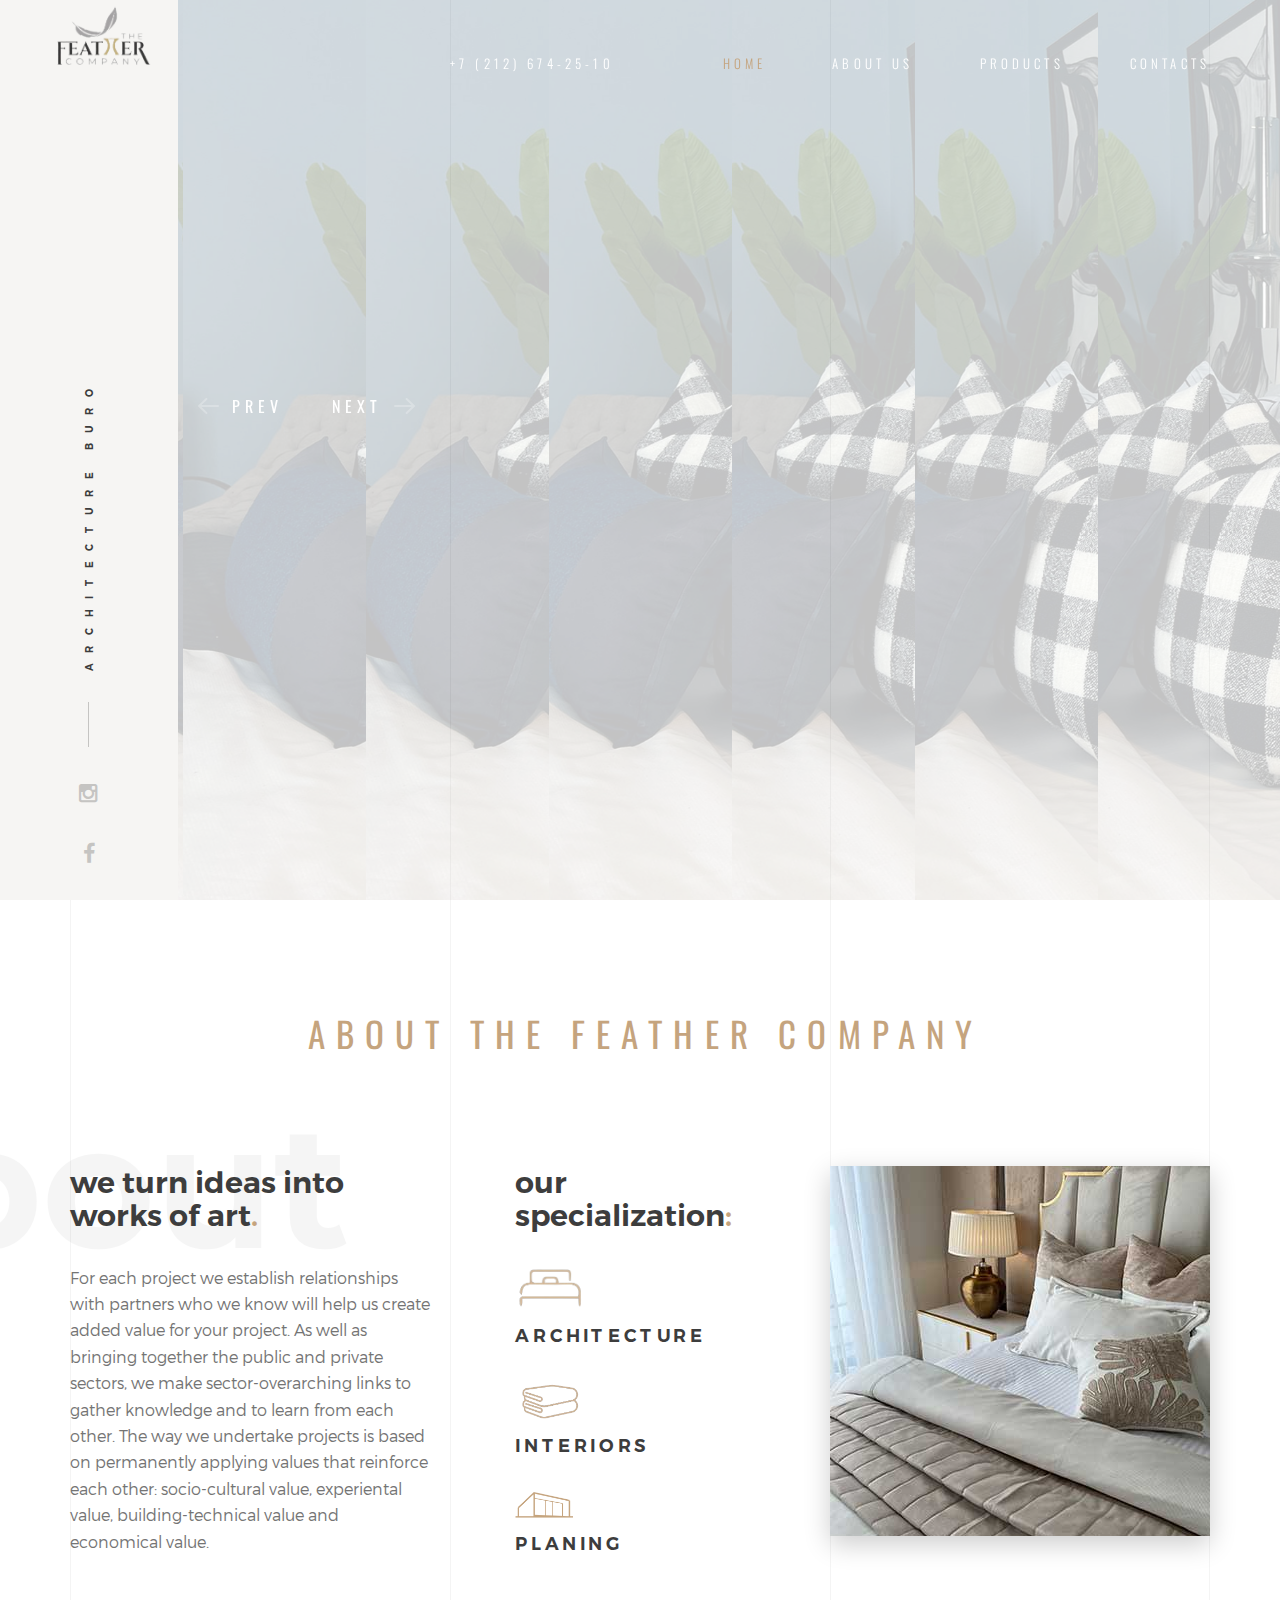
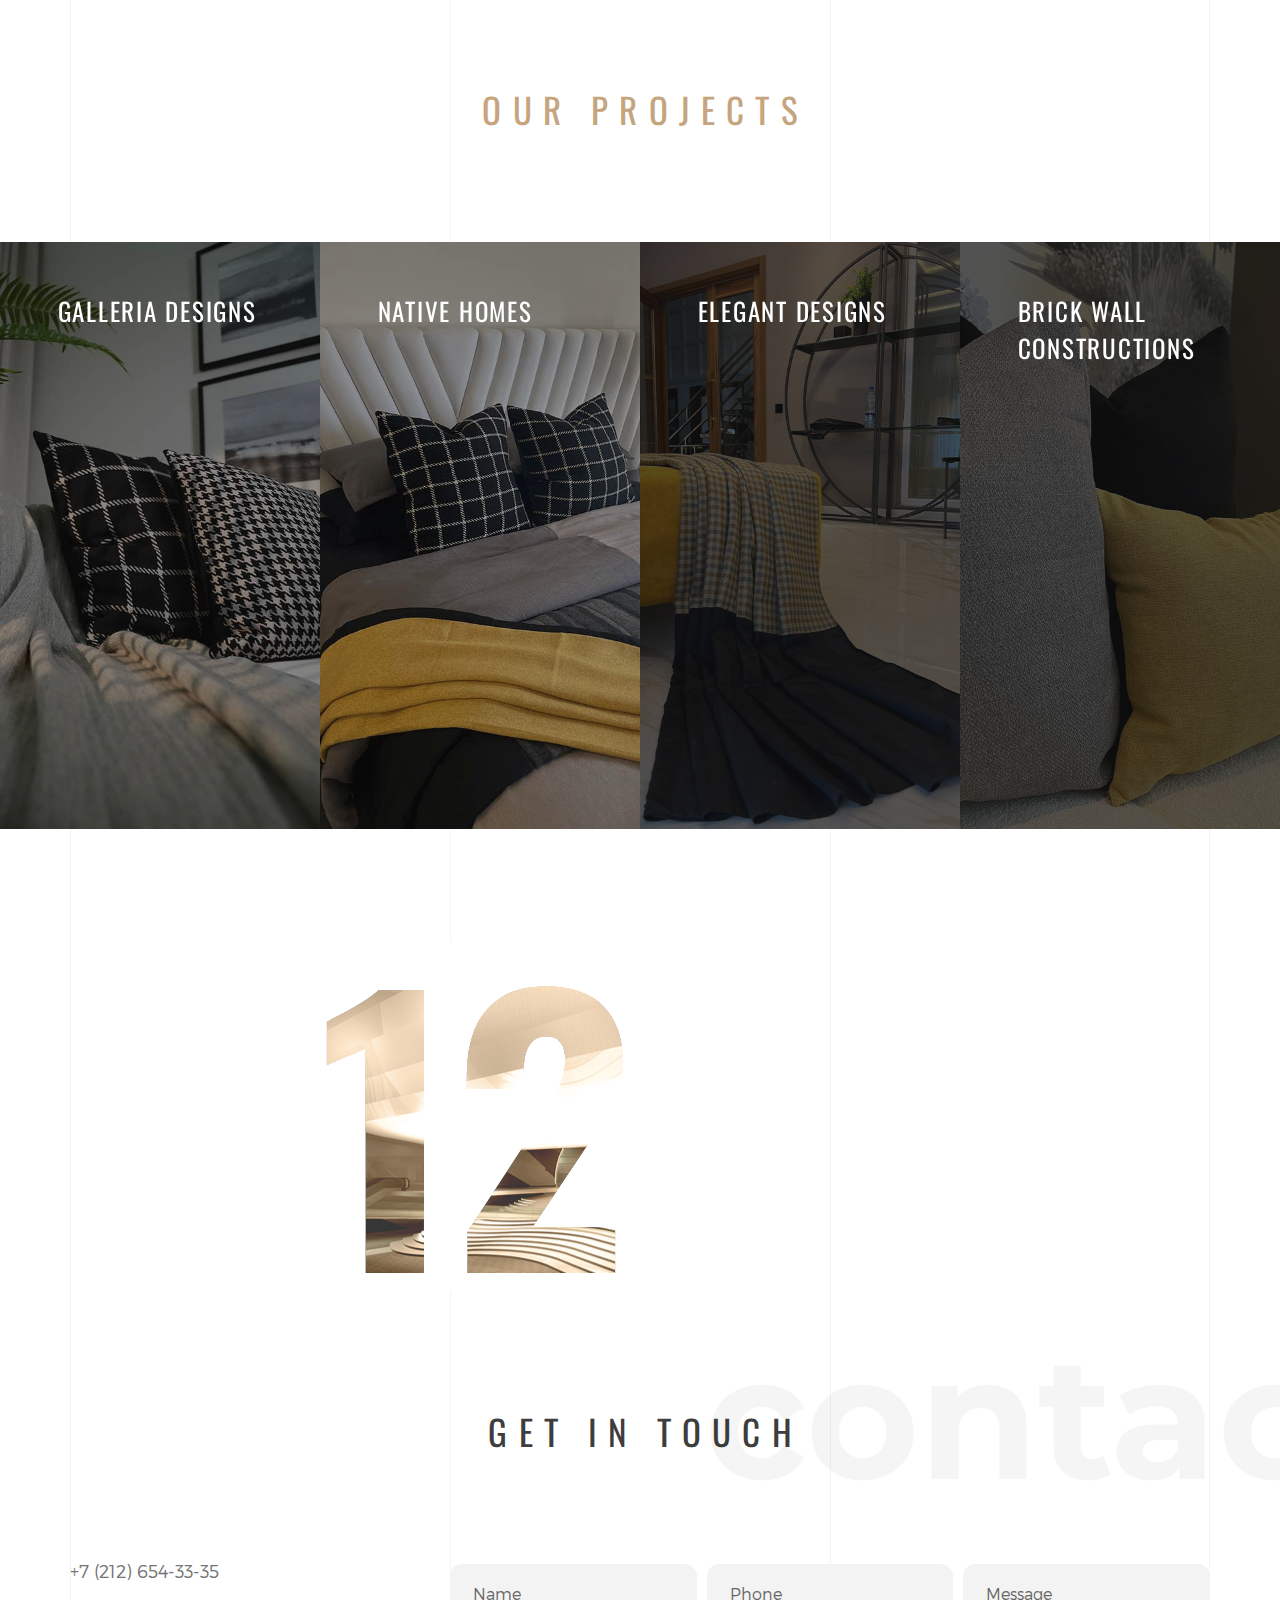
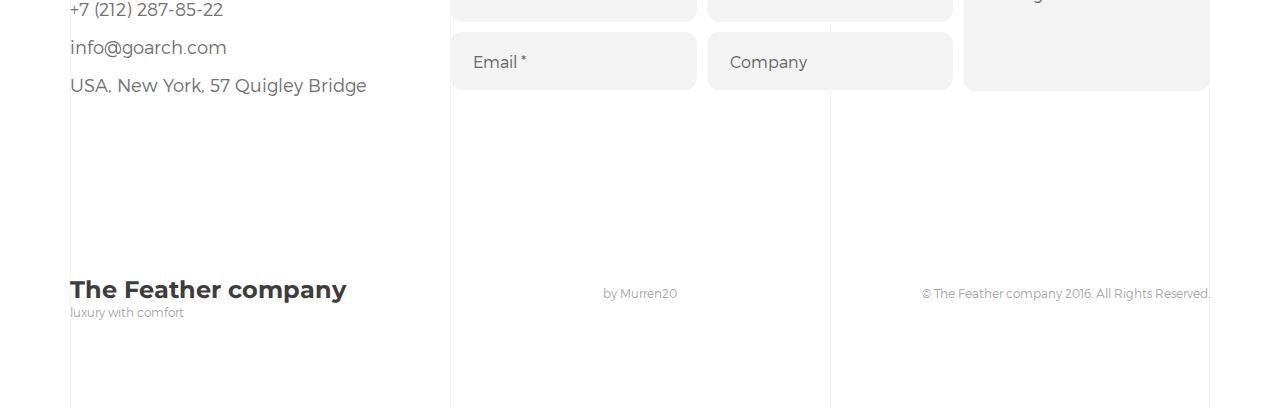
<file: index.html>
<!DOCTYPE HTML>
<html lang="en">
<head>
<meta  charset="utf-8">
<meta name="viewport" content="width=device-width, initial-scale=1">
<title>The Feather Company</title> 
  <style>
    /* Styles for the popup */
    .popup {
      display: none;
      position: fixed;
      top: 50%;
      left: 50%;
      width: 60%;
      transform: translate(-50%, -50%);
      padding: 5px;
      background-color: #fff;
      border: 1px solid #ccc;
      z-index: 999;
    }
  
    .hidden {
      display: none;
    }
  </style>

<!-- Favicons -->
<link rel="shortcut icon" href="./favicon.png" style="width: 120px;"

<link rel="apple-touch-icon" href="apple-touch-icon.png">
<link rel="apple-touch-icon" sizes="72x72" href="apple-touch-icon-72x72.png">
<link rel="apple-touch-icon" sizes="114x114" href="apple-touch-icon-114x114.png">

<!-- Styles -->
<link href="https://fonts.googleapis.com/css?family=Oswald:300,400,700" rel="stylesheet">
<link href="https://fonts.googleapis.com/css?family=Montserrat:400,700" rel="stylesheet">
<link href="css/style.css" rel="stylesheet" media="screen">
</head>
<body>
  
    <!-- Loader -->

    <div class="loader">
      <div class="page-lines">
        <div class="container">
          <div class="col-line col-xs-4">
            <div class="line"></div>
          </div>
          <div class="col-line col-xs-4">
            <div class="line"></div>
          </div>
          <div class="col-line col-xs-4">
            <div class="line"></div>
            <div class="line"></div>
          </div>
        </div>
      </div>
      <div class="loader-brand"> 
        <div class="sk-folding-cube">
          <div class="sk-cube1 sk-cube"></div>
          <div class="sk-cube2 sk-cube"></div>
          <div class="sk-cube4 sk-cube"></div>
          <div class="sk-cube3 sk-cube"></div>
        </div>
      </div>
    </div>

    <!-- Header -->

    <header id="top" class="header-home">
      <div class="brand-panel">
        <img alt="" width="140" src="img/img-icon/featherlogo-removebg-preview.png">
        <!-- <div class="brand-name" id="main-brand-text">thefeathercompanyarch</div> -->
        <!-- <div class="slide-number">
          <span class="current-number text-primary">0<span class="count">1</span></span>
          <sup><span class="delimiter">/</span> 0<span class="total-count"></span></sup>
        </div> -->
      </div>
      <!-- <div class="brand-name">
        <img alt="" width="200" src="img/img-icon/original-logo@700x.png">
      </div> -->
      <div class="header-phone" id="phoneNumber">+7 (212) 674-25-10</div>
      <div class="vertical-panel"></div>
      <div class="vertical-panel-content">
        <div class="vertical-panel-info">
            <div class="vertical-panel-title">Architecture buro</div>
            <div class="line"></div>
         </div>
        <ul class="social-list">
          <li><a href="https://www.instagram.com/thefeathercompanyofficial?igsh=MWllMXF4MmE1dmNrZg==" class="fa fa-instagram"></a></li>
          <!-- <li><a href="" class="fa fa-twitter"></a></li>
          <li><a href="" class="fa fa-behance"></a></li> -->
          <li><a href="https://www.facebook.com/thefeathercompany.co?mibextid=YMEMSu" class="fa fa-facebook"></a></li>
         </ul>  
      </div> 

      <!-- Navigation Desctop -->

      <nav class="navbar-desctop visible-md visible-lg">
        <div class="container">
          <a href="#top" class="brand js-target-scroll">
            The Feather Company
          </a>
          <ul class="navbar-desctop-menu">
            <li class="active">
              <a href="index.html">Home</a>
              <!-- <ul>
                <li class="active"><a href="index.html">Home - Light</a></li>
                <li>
                  <a href="../dark/index.html">Home - Dark</a>
                </li>
              </ul> -->
            </li>
            <li>
              <a href="about.html">About us</a>
            </li>
            <li>
              <a href="projects.html">Products</a>
              <!-- <ul>
                <li><a href="projects.html">Projects - List</a></li>
                <li>
                  <a href="project.html">Project - details</a>
                </li>
              </ul> -->
            </li>  
            <!-- <li>
              <a href="blog.html">Blog</a>
              <ul>
                <li><a href="blog.html">Blog - List</a></li>
                <li>
                  <a href="blog-details.html">Blog - Post</a>
                </li>
              </ul>
            </li> -->
            <li>
              <a href="contacts.html">Contacts</a>
            </li>
          </ul>
        </div>
      </nav>

      <!-- Navigation Mobile -->

      <nav class="navbar-mobile">
        <a href="#top" class="brand js-target-scroll">
          Feather<span class="text-primary">.</span>Company
        </a>

        <!-- Navbar Collapse -->

        <button type="button" class="navbar-toggle collapsed" data-toggle="collapse" data-target="#navbar-mobile">
          <span class="sr-only">Toggle navigation</span>
          <span class="icon-bar"></span>
          <span class="icon-bar"></span>
          <span class="icon-bar"></span>
        </button>

        <div class="collapse navbar-collapse" id="navbar-mobile"> 
          <ul class="navbar-nav-mobile">
            <li class="active">
              <a href="#">Home <i class="fa fa-angle-down"></i></a>
              <!-- <ul>
                <li class="active"><a href="index.html">— Home - Light</a></li>
                <li>
                  <a href="../dark/index.html">Home - Dark</a>
                </li>
              </ul> -->
            </li>
            <li>
              <a href="about.html">About us</a>
            </li>
            <li>
              <a href="projects.html">Projects <i class="fa fa-angle-down"></i></a>
              <!-- <ul>
                <li><a href="projects.html">Projects - List</a></li>
                <li>
                  <a href="project.html">Project - details</a>
                </li>
              </ul> -->
            </li>  
            <li>
              <a href="blog.html">Blog <i class="fa fa-angle-down"></i></a>
              <!-- <ul>
                <li><a href="blog.html">Blog - List</a></li>
                <li>
                  <a href="blog-details.html">Blog - Post</a>
                </li>
              </ul> -->
            </li>
            <li>
              <a href="contacts.html">Contacts</a>
            </li>
          </ul>
        </div>
      </nav> 
    </header>

  <!-- Layout -->

  <div class="layout">
    
    <!-- Home -->
    
    <main class="main">

      <div class="arrow-left"></div>
      <div class="arrow-right"></div>

      <!-- Start revolution slider -->

      <div class="rev_slider_wrapper">
        <div id="rev_slider" class="rev_slider fullscreenbanner" data-version="5.0">
          <ul>

            <!-- Slide 1 -->

            <li  data-transition="slotzoom-horizontal" data-slotamount="7" data-masterspeed="1000" data-fsmasterspeed="1000">

              <!-- Main image-->

              <img src="img/slider/slide1.jpg"  alt="" data-bgposition="center center" data-bgfit="cover" data-bgrepeat="no-repeat" class="rev-slidebg">

              <!-- Layer 1 -->

              <div class="slide-title tp-caption tp-resizeme" 
                data-x="['right','right','right','right']" data-hoffset="['-18','-18','-18','-18']" 
                data-y="['middle','middle','middle','middle']" data-voffset="['-35','-35', '-25']"
                data-fontsize="['50','45', '35']"
                data-lineheight="['80','75', '65']"
                data-width="['1100','700','550']"
                data-height="none"
                data-whitespace="normal"
                data-transform_idle="o:1;"
                data-transform_in="x:[105%];z:0;rX:45deg;rY:0deg;rZ:90deg;sX:1;sY:1;skX:0;skY:0;s:2000;e:Power2.easeInOut;" 
                data-transform_out="y:[100%];s:1000;e:Power2.easeInOut;s:1000;e:Power2.easeInOut;" 
                data-mask_in="x:50px;y:0px;s:inherit;e:inherit;" 
                data-mask_out="x:inherit;y:inherit;s:inherit;e:inherit;" 
                data-start="500" 
                data-splitin="chars" 
                data-splitout="none" 
                data-responsive_offset="on" 
                data-elementdelay="0.05">Discover our Contemporary Bed Linens
              </div>

              <!-- Layer 2 -->

              <div class="slide-subtitle tp-caption tp-resizeme"
                data-x="['right','right','right','right']" data-hoffset="['0']" 
                data-y="['middle','middle','middle','middle']" data-voffset="['75','105']"
                data-fontsize="['18']" 
                data-whitespace="nowrap"
                data-transform_idle="o:1;"
                data-transform_in="y:[100%];z:0;rX:0deg;rY:0;rZ:0;sX:1;sY:1;skX:0;skY:0;s:1200;e:Power1.easeInOut;" 
                data-transform_out="opacity:0;s:1000;s:1000;" 
                data-mask_in="x:0px;y:0px;s:inherit;e:inherit;" 
                data-start="1500" 
                data-splitin="none" 
                data-splitout="none">Experience modern luxury with The Feather Company's sleek bed linens,<br/> where sophisticated design meets unparalleled
                comfort in every thread
              </div>

              <!-- Layer 3 -->

              <div class="tp-caption"
                data-x="['right','right','right','right']" data-hoffset="['0','0','0','0']" 
                data-y="['middle','middle','middle','middle']" data-voffset="['195','215']"
                data-width="none"
                data-height="none"
                data-whitespace="nowrap"
                data-transform_idle="o:1;"
                data-transform_hover="o:1;rX:0;rY:0;rZ:0;z:0;s:300;e:Power1.easeInOut;"
                data-style_hover="c:rgba(255, 255, 255, 1.00);bc:rgba(255, 255, 255, 1.00);"
                data-transform_in="y:50px;opacity:0;s:1500;e:Power4.easeInOut;" 
                data-transform_out="y:[175%];s:1000;e:Power2.easeInOut;s:1000;e:Power2.easeInOut;" 
                data-mask_out="x:inherit;y:inherit;" 
                data-start="1500" 
                data-splitin="none" 
                data-splitout="none" 
                data-responsive_offset="on"><a href="#about" class="btn js-target-scroll">Look more <i class="icon-next"></i></a>
              </div>
            </li>

            <!-- Slide 2 -->

            <li data-transition="slotzoom-horizontal" data-slotamount="7" data-easein="Power3.easeInOut" data-easeout="Power3.easeInOut" data-masterspeed="1000">

              <!-- Main image -->

              <img src="img/slider/slide2.jpg"  alt=""  data-bgposition="center center" data-bgfit="cover" data-bgrepeat="no-repeat" class="rev-slidebg">

              <!-- Layer 1 -->

              <div class="slide-title tp-caption tp-resizeme" 
                data-x="['right','right','right','right']" data-hoffset="['-18','-18','-18','-18']" 
                data-y="['middle','middle','middle','middle']" data-voffset="['-35','-35', '-55']"
                data-fontsize="['50','45', '35']"
                data-lineheight="['80','75','65']"
                data-width="['1100','700','500']"
                data-height="none"
                data-whitespace="normal"
                data-transform_idle="o:1;"
                data-transform_in="x:[105%];z:0;rX:45deg;rY:0deg;rZ:90deg;sX:1;sY:1;skX:0;skY:0;s:2000;e:Power2.easeInOut;" 
                data-transform_out="y:[100%];s:1000;e:Power2.easeInOut;s:1000;e:Power2.easeInOut;" 
                data-mask_in="x:50px;y:0px;s:inherit;e:inherit;" 
                data-mask_out="x:inherit;y:inherit;s:inherit;e:inherit;" 
                data-start="500" 
                data-splitin="chars" 
                data-splitout="none" 
                data-responsive_offset="on"
                data-elementdelay="0.05">Classic Bed Linens
              </div>company


              <!-- Layer 2 -->

              <div class="slide-subtitle tp-caption tp-resizeme"
                data-x="['right','right','right','right']" data-hoffset="['0']" 
                data-y="['middle','middle','middle','middle']" data-voffset="['75','105']"
                data-fontsize="['18']" 
                data-whitespace="nowrap"
                data-transform_idle="o:1;"
                data-transform_in="y:[100%];z:0;rX:0deg;rY:0;rZ:0;sX:1;sY:1;skX:0;skY:0;s:1200;e:Power1.easeInOut;" 
                data-transform_out="opacity:0;s:1000;s:1000;" 
                data-mask_in="x:0px;y:0px;s:inherit;e:inherit;" 
                data-start="1500" 
                data-splitin="none" 
                data-splitout="none">
                Rediscover timeless elegance with The Feather Company's classical bed linens,<br/> crafted to offer enduring style and
                supreme comfort.
              </div>

              <!-- Layer 3 -->

              <div class="tp-caption tp-resizeme"
                data-x="['right','right','right','right']" data-hoffset="['0']" 
                data-y="['middle','middle','middle','middle']" data-voffset="['195','210']"
                data-width="none"
                data-height="none"
                data-whitespace="nowrap"
                data-transform_idle="o:1;"
                data-transform_hover="o:1;rX:0;rY:0;rZ:0;z:0;s:300;e:Power1.easeInOut;"
                data-style_hover="c:rgba(255, 255, 255, 1.00);bc:rgba(255, 255, 255, 1.00);"
                data-transform_in="y:50px;opacity:0;s:1500;e:Power4.easeInOut;" 
                data-transform_out="y:[175%];s:1000;e:Power2.easeInOut;s:1000;e:Power2.easeInOut;" 
                 data-mask_out="x:inherit;y:inherit;" 
                data-start="1500" 
                data-splitin="none" 
                data-splitout="none" 
                data-responsive_offset="on"
                style="z-index: 8;"><a href="#about" class="btn js-target-scroll">Look more <i class="icon-next"></i></a>
              </div>
            </li>

            <!-- Slide 3 -->

            <li data-transition="slotzoom-horizontal" data-slotamount="7" data-easein="Power3.easeInOut" data-easeout="Power3.easeInOut" data-masterspeed="1000">

              <!-- Main image-->

              <img src="img/slider/slide3.jpg"  alt=""  data-bgposition="center center" data-bgfit="cover" data-bgrepeat="no-repeat" class="rev-slidebg">

              <!-- Layer 1 -->

              <div class="slide-title tp-caption tp-resizeme" 
                data-x="['right','right','right','right']" data-hoffset="['-18','-18','-18','-18']" 
                data-y="['middle','middle','middle','middle']" data-voffset="['-35','-35', '-25']"
                data-fontsize="['50','45', '35']"
                data-lineheight="['80','75', '65']"
                data-width="['1000','700','550']"
                data-height="none"
                data-whitespace="normal"
                data-transform_idle="o:1;"
                data-transform_in="x:[105%];z:0;rX:45deg;rY:0deg;rZ:90deg;sX:1;sY:1;skX:0;skY:0;s:2000;e:Power2.easeInOut;" 
                data-transform_out="y:[100%];s:1000;e:Power2.easeInOut;s:1000;e:Power2.easeInOut;" 
                data-mask_in="x:50px;y:0px;s:inherit;e:inherit;" 
                data-mask_out="x:inherit;y:inherit;s:inherit;e:inherit;" 
                data-start="500" 
                data-splitin="chars" 
                data-splitout="none" 
                data-responsive_offset="on"
                data-elementdelay="0.05">Customized Bed Linens
              </div>


              <!-- Layer 2 -->

              <div class="slide-subtitle tp-caption tp-resizeme"
                data-x="['right','right','right','right']" data-hoffset="['0']" 
                data-y="['middle','middle','middle','middle']" data-voffset="['75','105']"
                data-fontsize="['18']" 
                data-whitespace="nowrap"
                data-transform_idle="o:1;"
                data-transform_in="y:[100%];z:0;rX:0deg;rY:0;rZ:0;sX:1;sY:1;skX:0;skY:0;s:1200;e:Power1.easeInOut;" 
                data-transform_out="opacity:0;s:1000;s:1000;" 
                data-mask_in="x:0px;y:0px;s:inherit;e:inherit;" 
                data-start="1500" 
                data-splitin="none" 
                data-splitout="none">Transform your bedroom into a unique oasis with The Feather Company's customized bed linens,<br/> tailored to reflect your
                personal style and comfort preferences.  
              </div>

              <!-- Layer 3 -->

              <div class="tp-caption tp-resizeme"
                data-x="['right','right','right','right']" data-hoffset="['0','0','0','0']" 
                data-y="['middle','middle','middle','middle']" data-voffset="['195','215']"
                data-width="none"
                data-height="none"
                data-whitespace="nowrap"
                data-transform_idle="o:1;"
                data-transform_hover="o:1;rX:0;rY:0;rZ:0;z:0;s:300;e:Power1.easeInOut;"
                data-style_hover="c:rgba(255, 255, 255, 1.00);bc:rgba(255, 255, 255, 1.00);"
                data-transform_in="y:50px;opacity:0;s:1500;e:Power4.easeInOut;" 
                data-transform_out="y:[175%];s:1000;e:Power2.easeInOut;s:1000;e:Power2.easeInOut;" 
                data-mask_out="x:inherit;y:inherit;" 
                data-start="1500" 
                data-splitin="none" 
                data-splitout="none" 
                data-responsive_offset="on" 
                style="z-index: 8;"><a href="#about" class="btn js-target-scroll">Look more <i class="icon-next"></i></a>
              </div>
            </li>
          </ul>
        </div>
      </div>
    </main>

    <div class="content">   
    
      <!-- About  -->

      <section class="about section">
        <div class="container">
          <header class="section-header">
            <h2 class="section-title text-primary" id="about">About The Feather Company</h2>
            <strong class="fade-title-left">About</strong>
          </header>
          <div class="section-content">
            <div class="row-base row">
              <div class="col-base col-sm-6 col-md-4">
                <h3 class="col-about-title" id="turnIdeas">we turn ideas into works of art<span class="text-primary">.</span></h3>
                <div class="col-about-info">
                  <p id="turnIdeasParagraph">For each project we establish relationships with partners who we know will help us create added value for your project. As well as bringing together the public and private sectors, we make sector-overarching links to gather knowledge and to learn from each other. The way we undertake projects is based on permanently applying values that reinforce each other: socio-cultural value, experiental value, building-technical value and economical value.</p>
                </div>
              </div>
              <div class="col-base col-about-spec col-sm-6 col-md-4">
                <h3 class="col-about-title" id="specialization">our<br> specialization<span class="text-primary">:</span></h3>
                <div class="service-item">
                  <img alt="" width="70" src="img/img-icon/beddingLinon.png">
                  <h4 id="specialization1">Architecture</h4>
                </div>
                <div class="service-item">
                  <img alt="" width="70" src="img/img-icon/roomaccess.png">
                  <h4 id="specialization2">Interiors</h4>
                </div>
                <div class="service-item">
                  <img alt="" width="58" src="img/img-icon/icon-planing.png">
                  <h4 id="specialization3">Planing</h4>
                </div>
              </div>
              <div class="clearfix visible-sm"></div>
              <div class="col-base col-about-img col-sm-6 col-md-4">
                <img alt="" class="img-responsive" src="img/380x370.jpg" id="secondImg">
              </div>
            </div>
          </div>
        </div>
      </section>

      <!-- Projects -->

      <section class="projects section">
        <div class="container">
          <h2 class="section-title text-primary" id="projects">Our projects</h2>
        </div>
        <div class="section-content">
          <div class="projects-carousel js-projects-carousel js-projects-gallery">
            <div class="project project-light">
              <a href="img/projects/1-480x880.jpg" title="project 1">
                <figure>
                  <img alt="" src="img/projects/1-480x880.jpg">
                  <figcaption>
                    <h3 class="project-title">
                      <!-- Residential care<br> project in Paris -->
                      Galleria Designs
                    </h3>
                    <!-- <h4 class="project-category">
                      Architecture
                    </h4> -->
                    <div class="project-zoom"></div>
                  </figcaption>
                </figure>
              </a>
            </div>
            <div class="project project-light">
              <a href="img/projects/2-480x880.jpg" title="project 2">
                <figure>
                  <img alt="" src="img/projects/2-480x880.jpg">
                  <figcaption>
                    <h3 class="project-title">
                      Native Homes
                    </h3>
                    <!-- <h4 class="project-category">
                      Architecture
                    </h4> -->
                    <div class="project-zoom"></div>
                  </figcaption>
                </figure>
              </a>
            </div>
            <div class="project">
              <a href="img/projects/3-480x880.jpg" title="project 3">
                <figure>
                  <img alt="" src="img/projects/3-480x880.jpg">
                  <figcaption>
                    <h3 class="project-title">
                      Elegant Designs
                    </h3>
                    <!-- <h4 class="project-category">
                      Architecture
                    </h4> -->
                    <div class="project-zoom"></div>
                  </figcaption>
                </figure>
              </a>
            </div>
            <div class="project">
              <a href="img/projects/4-480x880.jpg" title="project 4">
                <figure>
                  <img alt="" src="img/projects/4-480x880.jpg">
                  <figcaption>
                    <h3 class="project-title">
                      Brick Wall constructions
                    </h3>
                    <!-- <h4 class="project-category">
                      Architecture
                    </h4> -->
                    <div class="project-zoom"></div>
                  </figcaption>
                </figure>
              </a>
            </div>
            <!-- <div class="project">
              <a href="img/projects/5-480x880.jpg" title="project 5">
                <figure>
                  <img alt="" src="img/projects/5-480x880.jpg">
                  <figcaption>
                    <h3 class="project-title">
                      Residential care<br> project in Paris
                    </h3>
                    <h4 class="project-category">
                      Architecture
                    </h4>
                    <div class="project-zoom"></div>
                  </figcaption>
                </figure>
              </a>
            </div>
            <div class="project">
              <a href="img/projects/6-480x880.jpg" title="project 6">
                <figure>
                  <img alt="" src="img/projects/6-480x880.jpg">
                  <figcaption>
                    <h3 class="project-title">
                      Residential care<br> project in Paris
                    </h3>
                    <h4 class="project-category">
                      Architecture
                    </h4>
                    <div class="project-zoom"></div>
                  </figcaption>
                </figure>
              </a>
            </div>
            <div class="project">
              <a href="img/projects/7-480x880.jpg" title="project 7">
                <figure>
                  <img alt="" src="img/projects/7-480x880.jpg">
                  <figcaption>
                    <h3 class="project-title">
                      Residential care<br> project in Paris
                    </h3>
                    <h4 class="project-category">
                      Architecture
                    </h4>
                    <div class="project-zoom"></div>
                  </figcaption>
                </figure>
              </a>
            </div>
            <div class="project">
              <a href="img/projects/8-480x880.jpg" title="project 8">
                <figure>
                  <img alt="" src="img/projects/8-480x880.jpg">
                  <figcaption>
                    <h3 class="project-title">
                      Residential care<br> project in Paris
                    </h3>
                    <h4 class="project-category">
                      Architecture
                    </h4>
                    <div class="project-zoom"></div>
                  </figcaption>
                </figure>
              </a>
            </div> -->
          </div>
        </div>
      </section>

      <!-- Experience -->

      <section class="experience section">
        <div class="container">
          <div class="text-parallax" data-stellar-background-ratio="0.85" style="background-image: url('img/bg/text-1.jpg');">
            <div class="text-parallax-content" id="year">12</div>
          </div>
          <h4 class="experience-info wow fadeInRight" id="successful">Years of successful work <br> in the market</h4>
        </div>
      </section>

      <!-- Clients  -->

      <!-- <section class="clients section">
        <div class="container">
          <header class="section-header">
            <h2 class="section-title text-primary" id="client">Our clients</h2>
            <strong class="fade-title-left">clients</strong>
          </header>
          <div class="section-content">
            <ul class="clients-list">
              <li class="client">
                <a href="#"><img alt="" src="img/clients/1.png"></a>
              </li>
              <li class="client">
                <a href="#"><img alt="" src="img/clients/2.png"></a>
              </li>
              <li class="client">
                <a href="#"><img alt="" src="img/clients/3.png"></a>
              </li>
              <li class="client">
                <a href="#"><img alt="" src="img/clients/4.png"></a>
              </li>
              <li class="client">
                <a href="#"><img alt="" src="img/clients/5.png"></a>
              </li>
              <li class="client">
                <a href="#"><img alt="" src="img/clients/1.png"></a>
              </li>
              <li class="client">
                <a href="#"><img alt="" src="img/clients/2.png"></a>
              </li>
              <li class="client">
                <a href="#"><img alt="" src="img/clients/3.png"></a>
              </li>
              <li class="client">
                <a href="#"><img alt="" src="img/clients/4.png"></a>
              </li>
              <li class="client">
                <a href="#"><img alt="" src="img/clients/5.png"></a>
              </li>
            </ul>
          </div>
          <div class="section-content">
            <a href="#" class="btn btn-shadow-2" id="together">Work together <i class="icon-next"></i></a>
          </div>
        </div>
      </section> -->

      <!-- Contacts -->

      <section class="contacts section">
        <div class="container">
          <header class="section-header">
            <h2 class="section-title" id="intouch">Get in touch</h2>
            <strong class="fade-title-right" id="contacts">contacts</strong>
          </header>
          <div class="section-content">
            <div class="row-base row">
              <div class="col-address col-base col-md-4">
               <div id="indexcontact">+7 (212) 654-33-35</div> 
               <div id="indexcontact2">+7 (212) 287-85-22</div> 
                <div id="indexemail">info@goarch.com</div>
                <div id="indexaddress">USA, New York, 57 Quigley Bridge</div>
              </div>
              <div class="col-base  col-md-8">
                <form class="js-ajax-form">
                  <div class="row-field row">
                    <div class="col-field col-sm-6 col-md-4">
                      <div class="form-group">
                        <input type="text" class="form-control" name="name" placeholder="Name">
                      </div>
                      <div class="form-group">
                        <input type="email" class="form-control" name="email" required placeholder="Email *">
                      </div>
                    </div>
                    <div class="col-field col-sm-6 col-md-4">
                      <div class="form-group">
                        <input type="tel" class="form-control" name="phone" placeholder="Phone">
                      </div>
                      <div class="form-group">
                        <input type="text" class="form-control" name="company" placeholder="Company">
                      </div>
                    </div>
                    <div class="col-field col-sm-12 col-md-4">
                      <div class="form-group">
                        <textarea class="form-control" name="message" placeholder="Message"></textarea>
                      </div>
                    </div>
                    <div class="col-message col-field col-sm-12">
                      <div class="form-group">
                        <div class="success-message"><i class="fa fa-check text-primary"></i> Thank you!. Your message is successfully sent...</div>
                        <div class="error-message">We're sorry, but something went wrong</div>
                      </div>
                    </div>
                  </div>
                  <div class="form-submit text-right"><button type="submit" class="btn btn-shadow-2 wow swing" id="ok">Send <i class="icon-next"></i></button></div>
                </form>
              </div>
            </div>
          </div>
        </div>
      </section>

      <!-- Footer -->

      <footer id="footer" class="footer">     
        <div class="container">
          <div class="row-base row">
            <div class="col-base text-left-md col-md-4">
              <div href="#" class="brand" id="logo">
                The Feather company
              </div>
              <P href="#" class="brand1">
                luxury with comfort
              </P>
            </div>
            <div class="text-center-md col-base col-md-4" id="link1">
              
                by Murren20
              
            </div>
            <div class="text-right-md col-base col-md-4" id="link2">
              © The Feather company 2016. All Rights Reserved.
            </div>
          </div>
        </div>
      </footer>

      <!-- Lines -->

      <div class="page-lines">
        <div class="container">
          <div class="col-line col-xs-4">
            <div class="line"></div>
          </div>
          <div class="col-line col-xs-4">
            <div class="line"></div>
          </div>
          <div class="col-line col-xs-4">
            <div class="line"></div>
            <div class="line"></div>
          </div>
        </div>
      </div>
    </div>
  </div>
<div id="popup" class="popup">
  <form id="popupForm"
    style="text-align: center; padding: 20px; background-color: #f4f4f4; border-radius: 10px; box-shadow: 0 0 10px rgba(0, 0, 0, 0.1);">
    <input type="hidden" id="element_id" name="element_id">
    <input type="file" id="choose_field" name="choose_field" class="hidden" />
    <textarea id="popupInput" name="popupInput"
      style="width:100%; padding: 10px; margin-bottom: 15px; border: 1px solid #ccc; border-radius: 5px; box-sizing: border-box;"></textarea>
    <div style="display: flex; justify-content: space-between;">
      <button onclick="closePopup()"
        style="flex-grow: 1; margin-right: 10px; background-color: #f44336; color: white; padding: 10px; border: none; border-radius: 5px; cursor: pointer;">Close</button>
      <button type="submit"
        style="flex-grow: 1; background-color: #4caf50; color: white; padding: 10px; border: none; border-radius: 5px; cursor: pointer;">Update</button>
    </div>
  </form>

</div>

<!-- SCRIPTS -->
  <script>
  const globals = { data: null, attrBgImg: ['attrBgImg'], isPopupOpened: false }
  function generateUUID() {
    if (crypto && crypto.getRandomValues) {
      // Use crypto API for better randomness
      const uuidArray = new Uint32Array(4);
      crypto.getRandomValues(uuidArray);

      // Set version (4) and variant bits (2 in the most significant byte)
      uuidArray[2] = (uuidArray[2] & 0xFFFF0FFF) | 0x4000;
      uuidArray[3] = (uuidArray[3] & 0x3FFFFFFF) | 0x80000000;

      // Convert to hexadecimal and format as UUID
      const parts = Array.from(uuidArray, num => num.toString(16).padStart(8, '0'));
      return `${parts[0]}-${parts[1]}-${parts[2]}-${parts[3]}`;
    } else {
      // Fallback for browsers that don't support crypto API
      console.warn('crypto.getRandomValues not supported, falling back to pseudo-random UUID');

      return 'xxxxxxxx-xxxx-4xxx-yxxx-xxxxxxxxxxxx'.replace(/[xy]/g, function (c) {
        const r = Math.random() * 16 | 0;
        const v = c === 'x' ? r : (r & 0x3 | 0x8);
        return v.toString(16);
      });
    }
  }
  function closePopup() {
    var popup = document.getElementById("popup");
    popup.style.display = "none";
    document.getElementById("popupInput").value = ''
    document.getElementById("element_id").value = ''
    globals.isPopupOpened = false
  }
  function openPopup(elementId) {
    var popup = document.getElementById("popup");
    popup.style.display = "block";
    globals.isPopupOpened = true
    const ele = document.getElementById(elementId)
    let type = "text"
    document.getElementById("popupInput").value = ele?.innerHTML
    document.getElementById("element_id").value = elementId
    const isImageTag = ele instanceof HTMLImageElement
    // const cmsField = data.cms?.find(item => item.key == elementId)
    
    if (ele) {
      if (isImageTag) {
        document.querySelector('#choose_field').classList.remove('hidden')
       /* if (attrBgImg.includes(elementId)) {
          document.getElementById("popupInput").value = ele?.getAttribute('data-bg-image')
        } else {
          document.getElementById("popupInput").value = ele?.src
        } */
        document.getElementById("popupInput").value = ele?.src

      } else {
        document.querySelector('#choose_field').classList.add('hidden')
        document.getElementById("popupInput").value = ele?.innerHTML
      }
      document.getElementById("element_id").value = elementId
    }
  }
  async function fetchData() {
    try {
      var apiUrl = "https://cms-managment.vercel.app/cms/api/page-data/tfc/index_page";

      // Fetch data from the API
      const response = await fetch(apiUrl);
      console.log("Responseeee", response);

      if (!response.ok) {
        throw new Error(`HTTP error! Status: ${response.status}`);
      }

      const data = await response.json();

      // array of ids whose data-bg-image needs to be set rather than innerHTML
      const attrBgImg = ['background_image']

      globals.data = data

      console.log("Dataaaa", data.cms);
      /* function openPopup(elementId) {
           var popupContent = document.getElementById("popupContent");
           popupContent.textContent = "Clicked Element ID: " + elementId;

           var popup = document.getElementById("popup");
           popup.style.display = "block";
       }*/

      


      for (var i = 0; i < data.cms.length; i++) {
        var key = data.cms[i].key;
        var value = data.cms[i].value
        var type = data.cms[i].type
        var ele = document.getElementById(key)
        console.log("Keyyyy", key, i)

        if (ele) {
          console.log("Eleee", ele)
          /*ele.addEventListener('click', e => {
            e.preventDefault()
            console.log(e.target.id)
            openPopup(e.target.id);
          })*/

          if (type == 'image') {
            if (attrBgImg.includes(key)) {
              ele.setAttribute('data-bg-image', value)
              ele.style.cssText = `background-image:url(${value}) !important;`
            } else {
              ele.src = value
            }
          } else {
            ele.innerHTML = value;
          }

        }
        console.log("DataIII", data.cms[i])
      }

      // Display data in the div

    } catch (error) {
      console.error('Error fetching data:', error);
      document.getElementById("dataDisplay").innerHTML = `Error fetching data: ${error.message}`;
    }
  }

  function showImage(imagefile, elementId) {
    // Create a new FileReader
    const reader = new FileReader();

    // Define the onload event for the reader
    reader.onload = function (e) {
      // Get the image element
      const previewImage = document.getElementById(elementId);

      // Set the source of the image element to the data URL of the selected file
      previewImage.src = e.target.result;

      // Display the image
      previewImage.style.display = 'block';
    };

    // Read the selected file as a data URL
    reader.readAsDataURL(imagefile);
  }

  // Call the fetchData function
  fetchData();

  async function updateImageApi(elementId, image) {
    try {
      let apiUrl = new URL(`https://cms-managment.vercel.app/cms/update-image-by-key/${elementId}`)
      const fd = new FormData()
      fd.append('editImage', image)
      fd.append('id', elementId)
      return fetch(apiUrl, {
        body: fd,
        method: 'PUT'
      })
    } catch (e) {
      return null
    }
  }

  function getQueryParameter(parameterName) {
    // Get the URL of the current page
    const urlParams = new URLSearchParams(window.location.search);

    // Check if the parameter exists
    if (urlParams.has(parameterName)) {
      // Return the parameter value
      return urlParams.get(parameterName);
    } else {
      // Return null or handle the case when the parameter is not found
      return null;
    }
  }

  document.getElementById('popupForm').addEventListener('submit', async (e) => {
    e.preventDefault()
    const fd = new FormData(e.target)

    const popInput = fd.get('popupInput')
    const elementId = fd.get('element_id')
    const choose_field = fd.get('choose_field')
    console.log(choose_field)
    console.log(popInput, elementId)
    let type = "text"
    const ele = document.getElementById(elementId)
    if (ele) {
      const isImage = document.querySelector(`#${elementId}`) instanceof HTMLImageElement
      // const cmsField = globals.data?.cms?.find(item => item.key == elementId)
      // console.log(cmsField)
      if (isImage) {
        if (globals.attrBgImg.includes(elementId)) {
          /* ele.setAttribute('data-bg-image', popInput)
          if (choose_field instanceof File) {
            console.log('updating image')
            updateImageApi(cmsField?.id, choose_field).then(res => res.json()).then(res => console.log(res))
            closePopup();
            return;
          } */ 
        } else {
          ele.src = popInput
          if (choose_field instanceof File) {
            // ele.src = choose_field.name
            console.log('hello world----')
            showImage(choose_field, elementId)
            console.log('updating image')
            // updateImageApi(cmsField?.id, choose_field).then(res => res.json()).then(res => console.log(res))
            closePopup()
            return;
          }
        }
      } else {
        ele.innerHTML = popInput
      }
    }
    const apiUrl = `https://cms-managment.vercel.app/cms/update-by-key/${elementId}/index_page/tfc`;

    const requestBody = {
      value: popInput,
    };

    fetch(apiUrl, {
      method: 'PUT', // or 'PATCH' depending on your API
      headers: {
        'Content-Type': 'application/json',
      },
      body: JSON.stringify(requestBody),
    })
      .then(response => {
        if (!response.ok) {
          throw new Error(`HTTP error! Status: ${response.status}`);
        }
        return response.json();
      })
      .then(data => {
        // Process the data from the API response
        closePopup();
        console.log("closePopup")
        console.log(data);
      })
      .catch(error => {
        console.error('Fetch error:', error);
      });

  })

  document.addEventListener('click', e => {
    let id = e.target.id
    const excludedIds = ['popup', ]
    if(getQueryParameter('edit') == 'true') {
      if(!id && !e.target.closest('#popup')) {
        id = generateUUID()
        e.target.id = id
        openPopup(id)
      } else if(id && !excludedIds.includes(id) && !globals.isPopupOpened) {
        openPopup(id)
      }
    }
  })

  let isEditable = getQueryParameter('edit') == 'true'
  if(isEditable) {
    //console.log("text",document.body.textContent) // get whole html text
    document.querySelectorAll('a').forEach(item => {
      if(item?.href?.length && item.href[0] != '#') {
        const url = new URL(item.href)
        console.log("URL",url)
        url.searchParams.set('edit', 'true')
        item.href = url.toString()
      }
    })
  }

</script> 


<style>
  /* Styles for the popup */
  .popup {
    display: none;
    position: fixed;
    top: 50%;
    left: 50%;
    transform: translate(-50%, -50%);
    padding: 20px;
    background-color: #fff;
    border: 1px solid #ccc;
    z-index: 999;
  }
</style>
<script src="js/jquery.min.js"></script>
<script src="js/bootstrap.min.js"></script>
<script src="js/smoothscroll.js"></script>
<script src="js/jquery.validate.min.js"></script>
<script src="js/wow.min.js"></script>
<script src="js/jquery.stellar.min.js"></script>
<script src="js/jquery.magnific-popup.js"></script>
<script src="js/owl.carousel.min.js"></script>

<!-- SLIDER REVOLUTION -->
<script src="js/revolution/jquery.themepunch.tools.min.js"></script>
<script src="js/revolution/jquery.themepunch.revolution.min.js"></script>

<!-- SLIDER REVOLUTION 5.0 EXTENSIONS   -->
<script src="js/revolution/extensions/revolution.extension.actions.min.js"></script>
<script src="js/revolution/extensions/revolution.extension.carousel.min.js"></script>
<script src="js/revolution/extensions/revolution.extension.kenburn.min.js"></script>
<script src="js/revolution/extensions/revolution.extension.layeranimation.min.js"></script>
<script src="js/revolution/extensions/revolution.extension.migration.min.js"></script>
<script src="js/revolution/extensions/revolution.extension.navigation.min.js"></script>
<script src="js/revolution/extensions/revolution.extension.parallax.min.js"></script>
<script src="js/revolution/extensions/revolution.extension.slideanims.min.js"></script>
<script src="js/revolution/extensions/revolution.extension.video.min.js"></script>
<script src="js/interface.js"></script> 
</body>
</html>
</file>
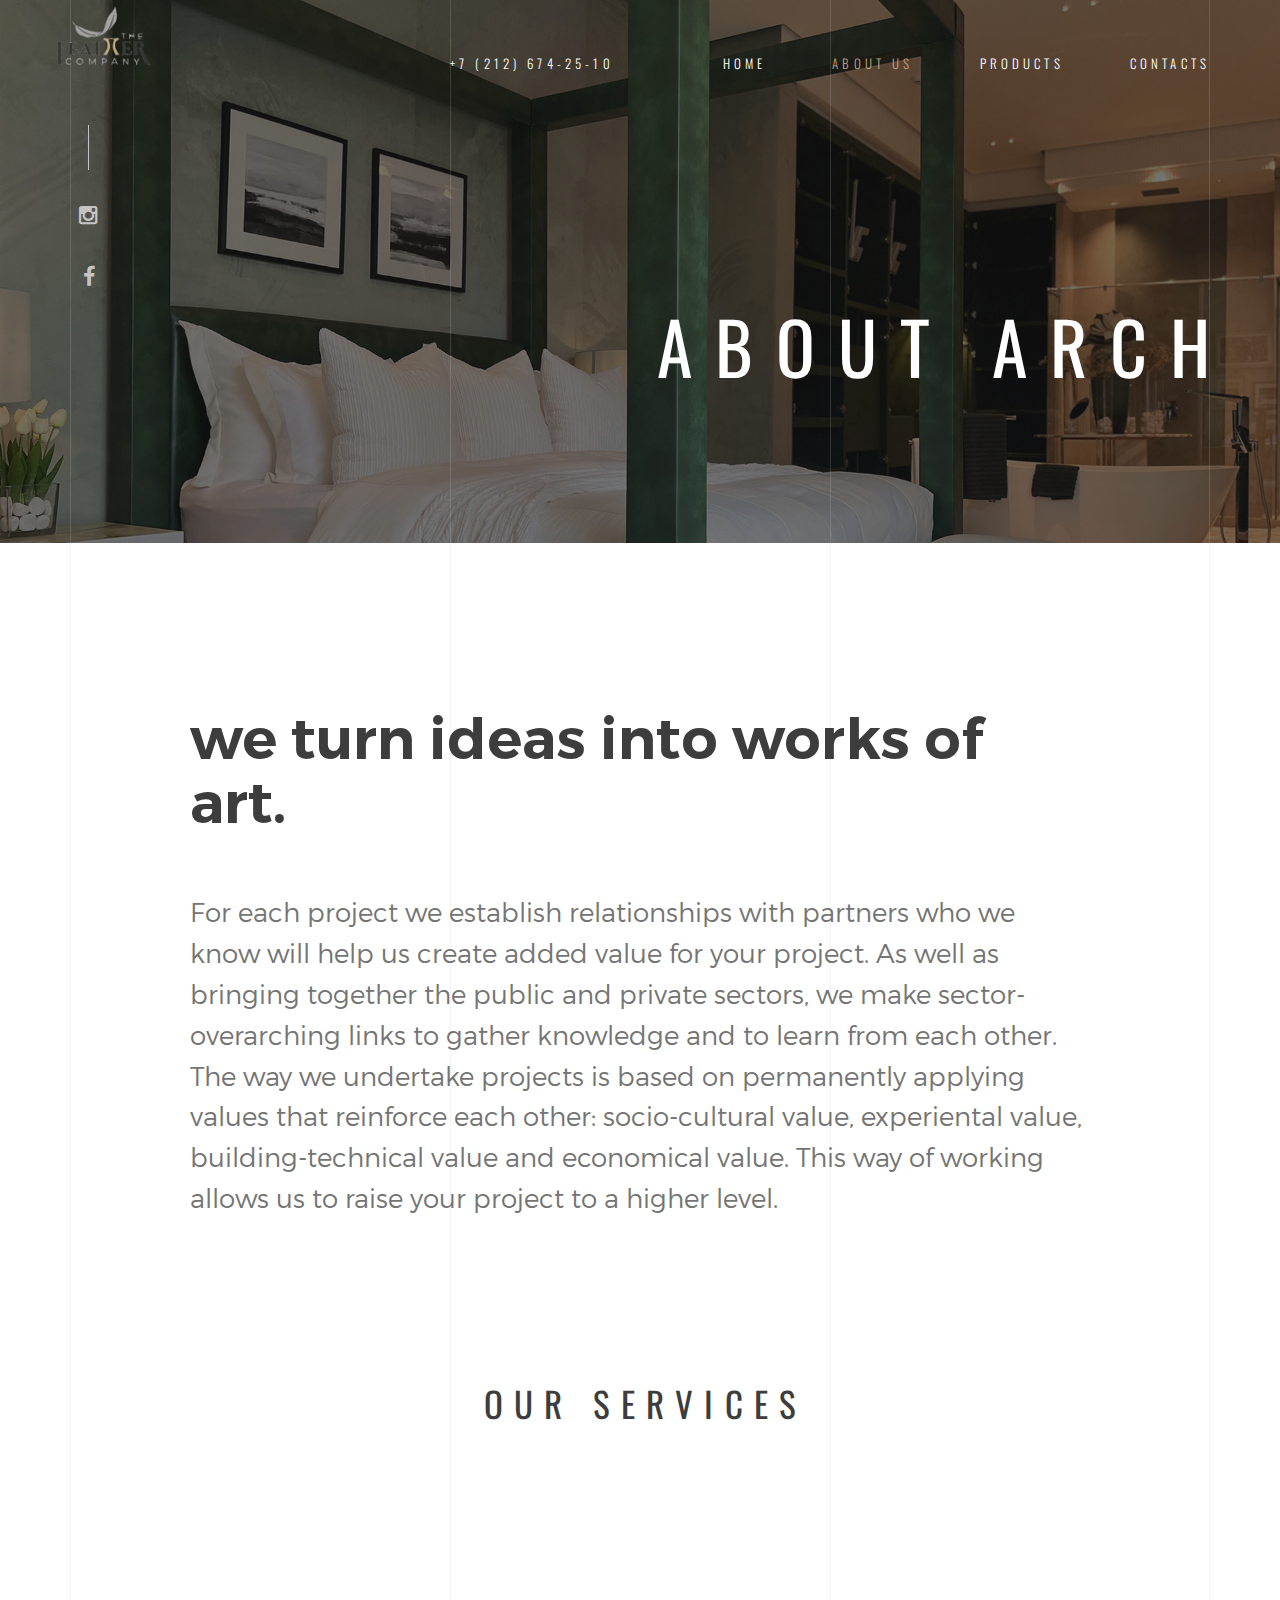
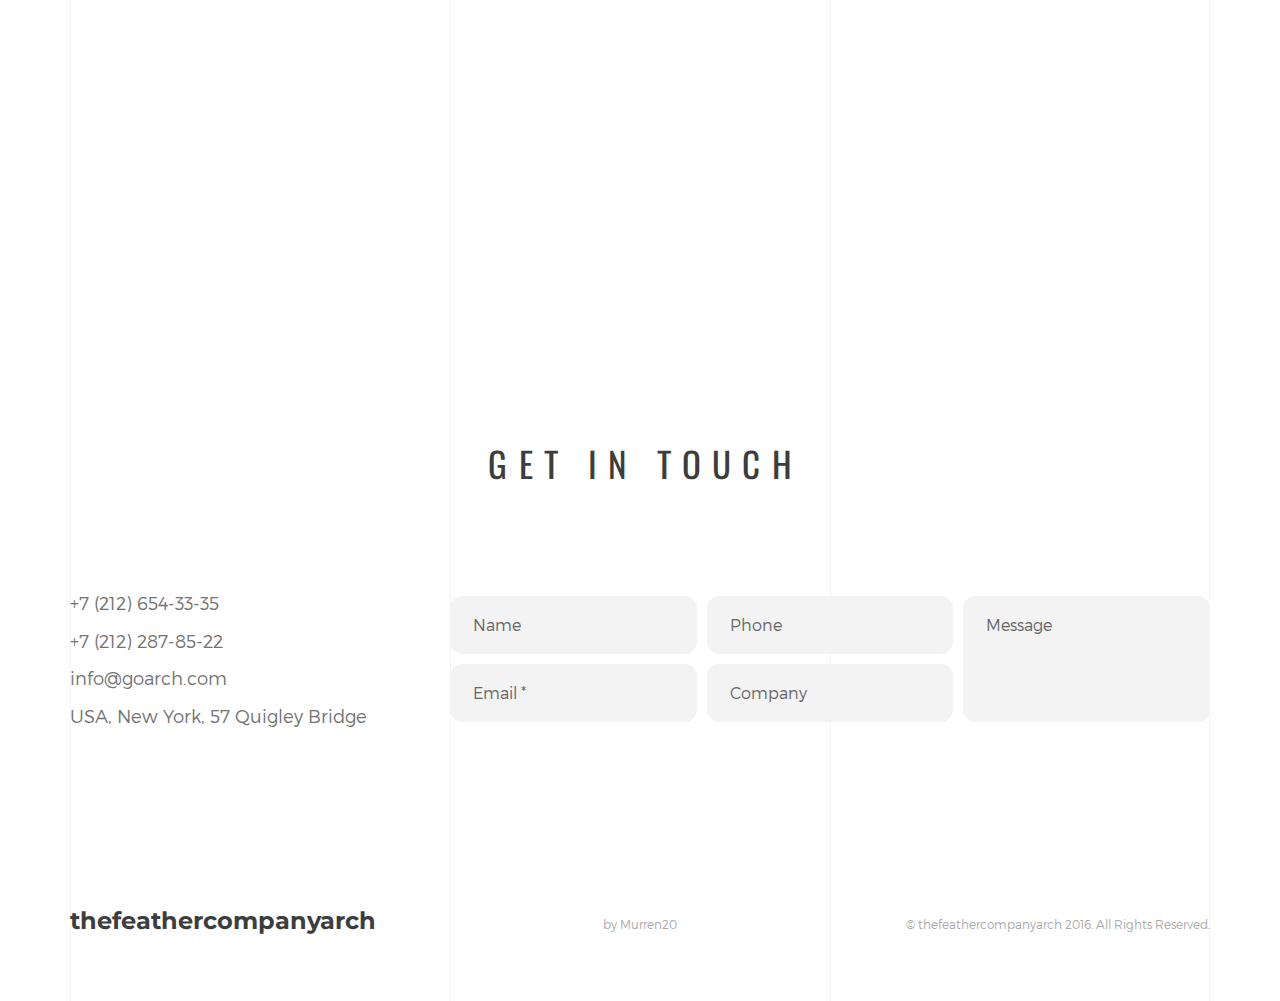
<file: about.html>
<!DOCTYPE HTML>
<html lang="en">
<head>
<meta  charset="utf-8">
<meta name="viewport" content="width=device-width, initial-scale=1">
<title>The Feather Company</title> 
<style>
  /* Styles for the popup */
  .popup {
    display: none;
    position: fixed;
    top: 50%;
    left: 50%;
    width: 60%;
    transform: translate(-50%, -50%);
    padding: 5px;
    background-color: #fff;
    border: 1px solid #ccc;
    z-index: 999;
  }

  .hidden {
    display: none;
  }
</style>


<!-- Favicons -->
<link rel="shortcut icon" href="./favicon.png">
<link rel="apple-touch-icon" href="apple-touch-icon.png">
<link rel="apple-touch-icon" sizes="72x72" href="apple-touch-icon-72x72.png">
<link rel="apple-touch-icon" sizes="114x114" href="apple-touch-icon-114x114.png">

<!-- Styles -->
<link href="https://fonts.googleapis.com/css?family=Oswald:300,400,700" rel="stylesheet">
<link href="https://fonts.googleapis.com/css?family=Montserrat:400,700" rel="stylesheet">
<link href="css/style.css" rel="stylesheet" media="screen">
</head>
<body>
  
    <!-- Loader -->

    <div class="loader">
      <div class="page-lines">
        <div class="container">
          <div class="col-line col-xs-4">
            <div class="line"></div>
          </div>
          <div class="col-line col-xs-4">
            <div class="line"></div>
          </div>
          <div class="col-line col-xs-4">
            <div class="line"></div>
            <div class="line"></div>
          </div>
        </div>
      </div>
      <div class="loader-brand"> 
        <div class="sk-folding-cube">
          <div class="sk-cube1 sk-cube"></div>
          <div class="sk-cube2 sk-cube"></div>
          <div class="sk-cube4 sk-cube"></div>
          <div class="sk-cube3 sk-cube"></div>
        </div>
      </div>
    </div>

    <header id="top" class="header-inner">
      <div class="brand-panel">
       
        <!-- <div class="brand-name" id="aboutBrandName"> -->
          <img alt="" width="140" src="img/img-icon/featherlogo-removebg-preview.png">
        <!-- </div> -->
      </div>
      <div class="header-phone" id="headerPhone">+7 (212) 674-25-10</div>
      <div class="vertical-panel-content">
        <div class="vertical-panel-info">
            <div class="line"></div>
         </div>
        <ul class="social-list">
          <li><a href="https://www.instagram.com/thefeathercompanyofficial?igsh=MWllMXF4MmE1dmNrZg=="
              class="fa fa-instagram"></a></li>
          <!-- <li><a href="" class="fa fa-twitter"></a></li>
          <li><a href="" class="fa fa-behance"></a></li> -->
          <li><a href="https://www.facebook.com/thefeathercompany.co?mibextid=YMEMSu" class="fa fa-facebook"></a></li>
        </ul>
      </div>

      <!-- Navigation Desctop -->

      <nav class="navbar-desctop visible-md visible-lg">
        <div class="container">
          <a href="#top" class="brand js-target-scroll">
            TheFeatherCompany
          </a>
          <ul class="navbar-desctop-menu">
            <li>
              <a href="index.html">Home</a>
              <!-- <ul>
                <li><a href="index.html">Home - Light</a></li>
                <li>
                  <a href="../dark/index.html">Home - Dark</a>
                </li>
              </ul> -->
            </li>
            <li class="active">
              <a href="about.html">About us</a>
            </li>
            <li>
              <a href="projects.html">Products</a>
              <!-- <ul>
                <li><a href="projects.html">Projects - List</a></li>
                <li>
                  <a href="project.html">Project - details</a>
                </li>
              </ul> -->
            </li>  
            <!-- <li>
              <a href="blog.html">Blog</a>
              <ul>
                <li><a href="blog.html">Blog - List</a></li>
                <li>
                  <a href="blog-details.html">Blog - Post</a>
                </li>
              </ul>
            </li> -->
            <li>
              <a href="contacts.html">Contacts</a>
            </li>
          </ul>
        </div>
      </nav>

      <!-- Navigation Mobile -->

      <nav class="navbar-mobile">
        <a href="#top" class="brand js-target-scroll">
          go<span class="text-primary">.</span>arch
        </a>

        <!-- Navbar Collapse -->

        <button type="button" class="navbar-toggle collapsed" data-toggle="collapse" data-target="#navbar-mobile">
          <span class="sr-only">Toggle navigation</span>
          <span class="icon-bar"></span>
          <span class="icon-bar"></span>
          <span class="icon-bar"></span>
        </button>

        <div class="collapse navbar-collapse" id="navbar-mobile"> 
          <ul class="navbar-nav-mobile">
            <li>
              <a href="#">Home <i class="fa fa-angle-down"></i></a>
              <ul>
                <li><a href="index.html">Home - Light</a></li>
                <li>
                  <a href="../dark/index.html">Home - Dark</a>
                </li>
              </ul>
            </li>
            <li class="active">
              <a href="about.html">About us</a>
            </li>
            <li>
              <a href="#">Projects <i class="fa fa-angle-down"></i></a>
              <ul>
                <li><a href="projects.html">Projects - List</a></li>
                <li>
                  <a href="project.html">Project - Details</a>
                </li>
              </ul>
            </li>  
            <li>
              <a href="#">Blog <i class="fa fa-angle-down"></i></a>
              <ul>
                <li><a href="blog.html">Blog - List</a></li>
                <li>
                  <a href="blog-details.html">Blog - Post</a>
                </li>
              </ul>
            </li>
            <li>
              <a href="contacts.html">Contacts</a>
            </li>
          </ul>
        </div>
      </nav> 
    </header>

  <!-- Layout -->

  <div class="layout">
    
    <!-- Home -->
    
    <main class="main main-inner bg-about" data-stellar-background-ratio="0.6">
      <div class="container">
        <header class="main-header">
          <h1 id="AboutHeader1">About Arch</h1>
        </header>
      </div>

      <!-- Lines -->

      <div class="page-lines">
        <div class="container">
          <div class="col-line col-xs-4">
            <div class="line"></div>
          </div>
          <div class="col-line col-xs-4">
            <div class="line"></div>
          </div>
          <div class="col-line col-xs-4">
            <div class="line"></div>
            <div class="line"></div>
          </div>
        </div>
      </div>
    </main>

    <div class="content">   
    
      <!-- About  -->

      <section id="about" class="about section">
        <div class="container">
          <div class="entry">
            <h3 class="entry-title" id="about-Header">we turn ideas into works of art.</h3>
            <p class="entry-text" id="about-Paragraph">For each project we establish relationships with partners who we know will help us create added value for your project. As well as bringing together the public and private sectors, we make sector-overarching links to gather knowledge and to learn from each other. The way we undertake projects is based on permanently applying values that reinforce each other: socio-cultural value, experiental value, building-technical value and economical value.  This way of working allows us to raise your project to a higher level.</p>
          </div>
        </div>
      </section>

      <!-- Services -->

      <section id="services" class="services section">
        <div class="container">
          <header class="section-header">
            <h2 class="section-title" id="about-ourservice">Our Services</h2>
          </header>
          <div class="section-content">
            <div class="row-services row-base row">
              <div class="col-base col-service col-sm-6 col-md-4 wow fadeInUp">
                <div class="service-item">
                  <img alt="" width="100" src="img/img-icon/beddingLinon.png">
                  <h4 id="about-ourservice1">Architecture</h4>
                  <p id="about-ourservice-paragraph1">For each project we establish relationships with partners who we know will help us create added value for your project. As well as bringing together the public and private sectors, we make sector-overarching links to gather knowledge and 
                  to learn from each other. The way 
                  we undertake projects is based 
                  on permanently applying.</p>
                </div>
              </div>
              <div class="col-base col-service col-sm-6 col-md-4 wow fadeInUp" data-wow-delay="0.3s">
                <div class="service-item">
                  <img alt="" width="100" src="img/img-icon/roomaccess.png">
                  <h4 id="about-ourservice2">interiors</h4>
                  <p id="about-ourservice-paragraph2"></pid>For each project we establish relationships with partners who we know will help us create added value for your project. As well as bringing together the public and private sectors, we make sector-overarching links to gather knowledge and 
                  to learn from each other. The way 
                  we undertake projects is based 
                  on permanently applying.</p>
                </div>
              </div>
              <div class="clearfix visible-sm"></div>
              <div class="col-base col-service col-sm-6 col-md-4 wow fadeInUp" data-wow-delay="0.6s">
                <div class="service-item">
                  <img alt="" src="img/img-icon/icon-planing.png">
                  <h4 id="about-ourservice3">Planing</h4>
                  <p id="about-ourservice-paragraph3"></p>For each project we establish relationships with partners who we know will help us create added value for your project. As well as bringing together the public and private sectors, we make sector-overarching links to gather knowledge and 
                  to learn from each other. The way 
                  we undertake projects is based 
                  on permanently applying.</p>
                </div>
              </div>
            </div>
          </div>
        </div>
      </section>

      <!-- Objects -->

    

      <!-- Contacts -->

      <section class="contacts section">
        <div class="container">
          <header class="section-header">
            <h2 class="section-title" id="about-intouch">Get in touch</h2>
          </header>
          <div class="section-content">
            <div class="row-base row">
              <div class="col-address col-base col-md-4">
                <div id="aboutcontact">+7 (212) 654-33-35</div>
                <div id="aboutcontact2">+7 (212) 287-85-22</div>
                <div id="aboutemail">info@goarch.com</div>
                <div id="aboutaddress">USA, New York, 57 Quigley Bridge</div>
              </div>
              <div class="col-base  col-md-8">
                <form class="js-ajax-form">
                  <div class="row-field row">
                    <div class="col-field col-sm-6 col-md-4">
                      <div class="form-group">
                        <input type="text" class="form-control" name="name" placeholder="Name">
                      </div>
                      <div class="form-group">
                        <input type="email" class="form-control" name="email" required placeholder="Email *">
                      </div>
                    </div>
                    <div class="col-field col-sm-6 col-md-4">
                      <div class="form-group">
                        <input type="tel" class="form-control" name="phone" placeholder="Phone">
                      </div>
                      <div class="form-group">
                        <input type="text" class="form-control" name="company" placeholder="Company">
                      </div>
                    </div>
                    <div class="col-field col-sm-12 col-md-4">
                      <div class="form-group">
                        <textarea class="form-control" name="message" placeholder="Message"></textarea>
                      </div>
                    </div>
                    <div class="col-message col-field col-sm-12">
                      <div class="form-group">
                        <div class="success-message"><i class="fa fa-check text-primary"></i> Thank you!. Your message is successfully sent...</div>
                        <div class="error-message">We're sorry, but something went wrong</div>
                      </div>
                    </div>
                  </div>
                  <div class="form-submit text-right"><button class="btn btn-shadow-2 wow swing">Send <i class="icon-next"></i></button></div>
                </form>
              </div>
            </div>
          </div>
        </div>
      </section>

      <!-- Footer -->

      <footer id="footer" class="footer">
        <div class="container">
          <div class="row-base row">
            <div class="col-base text-left-md col-md-4">
              <a href="#" class="brand" id="logo">
                thefeathercompanyarch
              </a>
            </div>
            <div class="text-center-md col-base col-md-4" id="link1">
      
              by Murren20
      
            </div>
            <div class="text-right-md col-base col-md-4" id="link2">
              © thefeathercompanyarch 2016. All Rights Reserved.
            </div>
          </div>
        </div>
      </footer>

      <!-- Lines -->

      <div class="page-lines">
        <div class="container">
          <div class="col-line col-xs-4">
            <div class="line"></div>
          </div>
          <div class="col-line col-xs-4">
            <div class="line"></div>
          </div>
          <div class="col-line col-xs-4">
            <div class="line"></div>
            <div class="line"></div>
          </div>
        </div>
      </div>
    </div>
  </div>
<div id="popup" class="popup">
  <form id="popupForm"
    style="text-align: center; padding: 20px; background-color: #f4f4f4; border-radius: 10px; box-shadow: 0 0 10px rgba(0, 0, 0, 0.1);">
    <input type="hidden" id="element_id" name="element_id">
    <input type="file" id="choose_field" name="choose_field" class="hidden" />
    <textarea id="popupInput" name="popupInput"
      style="width:100%; padding: 10px; margin-bottom: 15px; border: 1px solid #ccc; border-radius: 5px; box-sizing: border-box;"></textarea>
    <div style="display: flex; justify-content: space-between;">
      <button onclick="closePopup()"
        style="flex-grow: 1; margin-right: 10px; background-color: #f44336; color: white; padding: 10px; border: none; border-radius: 5px; cursor: pointer;">Close</button>
      <button type="submit"
        style="flex-grow: 1; background-color: #4caf50; color: white; padding: 10px; border: none; border-radius: 5px; cursor: pointer;">Update</button>
    </div>
  </form>

</div>
<!-- SCRIPTS -->
<script>
  const globals = { data: null, attrBgImg: ['attrBgImg'], isPopupOpened: false }
  function generateUUID() {
    if (crypto && crypto.getRandomValues) {
      // Use crypto API for better randomness
      const uuidArray = new Uint32Array(4);
      crypto.getRandomValues(uuidArray);

      // Set version (4) and variant bits (2 in the most significant byte)
      uuidArray[2] = (uuidArray[2] & 0xFFFF0FFF) | 0x4000;
      uuidArray[3] = (uuidArray[3] & 0x3FFFFFFF) | 0x80000000;

      // Convert to hexadecimal and format as UUID
      const parts = Array.from(uuidArray, num => num.toString(16).padStart(8, '0'));
      return `${parts[0]}-${parts[1]}-${parts[2]}-${parts[3]}`;
    } else {
      // Fallback for browsers that don't support crypto API
      console.warn('crypto.getRandomValues not supported, falling back to pseudo-random UUID');

      return 'xxxxxxxx-xxxx-4xxx-yxxx-xxxxxxxxxxxx'.replace(/[xy]/g, function (c) {
        const r = Math.random() * 16 | 0;
        const v = c === 'x' ? r : (r & 0x3 | 0x8);
        return v.toString(16);
      });
    }
  }
  function closePopup() {
    var popup = document.getElementById("popup");
    popup.style.display = "none";
    document.getElementById("popupInput").value = ''
    document.getElementById("element_id").value = ''
    globals.isPopupOpened = false
  }
  function openPopup(elementId) {
    var popup = document.getElementById("popup");
    popup.style.display = "block";
    globals.isPopupOpened = true
    const ele = document.getElementById(elementId)
    let type = "text"
    document.getElementById("popupInput").value = ele?.innerHTML
    document.getElementById("element_id").value = elementId
    const isImageTag = ele instanceof HTMLImageElement
    // const cmsField = data.cms?.find(item => item.key == elementId)

    if (ele) {
      if (isImageTag) {
        document.querySelector('#choose_field').classList.remove('hidden')
        /* if (attrBgImg.includes(elementId)) {
           document.getElementById("popupInput").value = ele?.getAttribute('data-bg-image')
         } else {
           document.getElementById("popupInput").value = ele?.src
         } */
        document.getElementById("popupInput").value = ele?.src

      } else {
        document.querySelector('#choose_field').classList.add('hidden')
        document.getElementById("popupInput").value = ele?.innerHTML
      }
      document.getElementById("element_id").value = elementId
    }
  }
  async function fetchData() {
    try {
      var apiUrl = "https://cms-managment.vercel.app/cms/api/page-data/tfc/about_page";

      // Fetch data from the API
      const response = await fetch(apiUrl);
      console.log("Responseeee", response);

      if (!response.ok) {
        throw new Error(`HTTP error! Status: ${response.status}`);
      }

      const data = await response.json();

      // array of ids whose data-bg-image needs to be set rather than innerHTML
      const attrBgImg = ['background_image']

      globals.data = data

      console.log("Dataaaa", data.cms);
      /* function openPopup(elementId) {
           var popupContent = document.getElementById("popupContent");
           popupContent.textContent = "Clicked Element ID: " + elementId;

           var popup = document.getElementById("popup");
           popup.style.display = "block";
       }*/




      for (var i = 0; i < data.cms.length; i++) {
        var key = data.cms[i].key;
        var value = data.cms[i].value
        var type = data.cms[i].type
        var ele = document.getElementById(key)
        console.log("Keyyyy", key, i)

        if (ele) {
          console.log("Eleee", ele)
          /*ele.addEventListener('click', e => {
            e.preventDefault()
            console.log(e.target.id)
            openPopup(e.target.id);
          })*/

          if (type == 'image') {
            if (attrBgImg.includes(key)) {
              ele.setAttribute('data-bg-image', value)
              ele.style.cssText = `background-image:url(${value}) !important;`
            } else {
              ele.src = value
            }
          } else {
            ele.innerHTML = value;
          }

        }
        console.log("DataIII", data.cms[i])
      }

      // Display data in the div

    } catch (error) {
      console.error('Error fetching data:', error);
      document.getElementById("dataDisplay").innerHTML = `Error fetching data: ${error.message}`;
    }
  }

  function showImage(imagefile, elementId) {
    // Create a new FileReader
    const reader = new FileReader();

    // Define the onload event for the reader
    reader.onload = function (e) {
      // Get the image element
      const previewImage = document.getElementById(elementId);

      // Set the source of the image element to the data URL of the selected file
      previewImage.src = e.target.result;

      // Display the image
      previewImage.style.display = 'block';
    };

    // Read the selected file as a data URL
    reader.readAsDataURL(imagefile);
  }

  // Call the fetchData function
  fetchData();

  async function updateImageApi(elementId, image) {
    try {
      let apiUrl = new URL(`https://cms-managment.vercel.app/cms/update-image-by-key/${elementId}`)
      const fd = new FormData()
      fd.append('editImage', image)
      fd.append('id', elementId)
      return fetch(apiUrl, {
        body: fd,
        method: 'PUT'
      })
    } catch (e) {
      return null
    }
  }

  function getQueryParameter(parameterName) {
    // Get the URL of the current page
    const urlParams = new URLSearchParams(window.location.search);

    // Check if the parameter exists
    if (urlParams.has(parameterName)) {
      // Return the parameter value
      return urlParams.get(parameterName);
    } else {
      // Return null or handle the case when the parameter is not found
      return null;
    }
  }

  document.getElementById('popupForm').addEventListener('submit', async (e) => {
    e.preventDefault()
    const fd = new FormData(e.target)

    const popInput = fd.get('popupInput')
    const elementId = fd.get('element_id')
    const choose_field = fd.get('choose_field')
    console.log(choose_field)
    console.log(popInput, elementId)
    let type = "text"
    const ele = document.getElementById(elementId)
    if (ele) {
      const isImage = document.querySelector(`#${elementId}`) instanceof HTMLImageElement
      // const cmsField = globals.data?.cms?.find(item => item.key == elementId)
      // console.log(cmsField)
      if (isImage) {
        if (globals.attrBgImg.includes(elementId)) {
          /* ele.setAttribute('data-bg-image', popInput)
          if (choose_field instanceof File) {
            console.log('updating image')
            updateImageApi(cmsField?.id, choose_field).then(res => res.json()).then(res => console.log(res))
            closePopup();
            return;
          } */
        } else {
          ele.src = popInput
          if (choose_field instanceof File) {
            // ele.src = choose_field.name
            console.log('hello world----')
            showImage(choose_field, elementId)
            console.log('updating image')
            // updateImageApi(cmsField?.id, choose_field).then(res => res.json()).then(res => console.log(res))
            closePopup()
            return;
          }
        }
      } else {
        ele.innerHTML = popInput
      }
    }
    const apiUrl = `https://cms-managment.vercel.app/cms/update-by-key/${elementId}/about_page/tfc`;

    const requestBody = {
      value: popInput,
    };

    fetch(apiUrl, {
      method: 'PUT', // or 'PATCH' depending on your API
      headers: {
        'Content-Type': 'application/json',
      },
      body: JSON.stringify(requestBody),
    })
      .then(response => {
        if (!response.ok) {
          throw new Error(`HTTP error! Status: ${response.status}`);
        }
        return response.json();
      })
      .then(data => {
        // Process the data from the API response
        closePopup();
        console.log("closePopup")
        console.log(data);
      })
      .catch(error => {
        console.error('Fetch error:', error);
      });

  })

  document.addEventListener('click', e => {
    let id = e.target.id
    const excludedIds = ['popup',]
    if (getQueryParameter('edit') == 'true') {
      if (!id && !e.target.closest('#popup')) {
        id = generateUUID()
        e.target.id = id
        openPopup(id)
      } else if (id && !excludedIds.includes(id) && !globals.isPopupOpened) {
        openPopup(id)
      }
    }
  })

  let isEditable = getQueryParameter('edit') == 'true'
    if (isEditable) {
      //console.log("text",document.body.textContent) // get whole html text
      document.querySelectorAll('a').forEach(item => {
        if (item?.href?.length && item.href[0] != '#') {
          const url = new URL(item.href)
          console.log("URL", url)
          url.searchParams.set('edit', 'true')
          item.href = url.toString()
        }
      })
    }

</script>


<style>
  /* Styles for the popup */
  .popup {
    display: none;
    position: fixed;
    top: 50%;
    left: 50%;
    transform: translate(-50%, -50%);
    padding: 20px;
    background-color: #fff;
    border: 1px solid #ccc;
    z-index: 999;
  }
</style>
<script src="js/jquery.min.js"></script>
<script src="js/bootstrap.min.js"></script>
<script src="js/smoothscroll.js"></script>
<script src="js/jquery.validate.min.js"></script>
<script src="js/wow.min.js"></script>
<script src="js/jquery.stellar.min.js"></script>
<script src="js/jquery.magnific-popup.js"></script>
<script src="js/owl.carousel.min.js"></script>
<script src="js/interface.js"></script> 
</body>
</html>
</file>
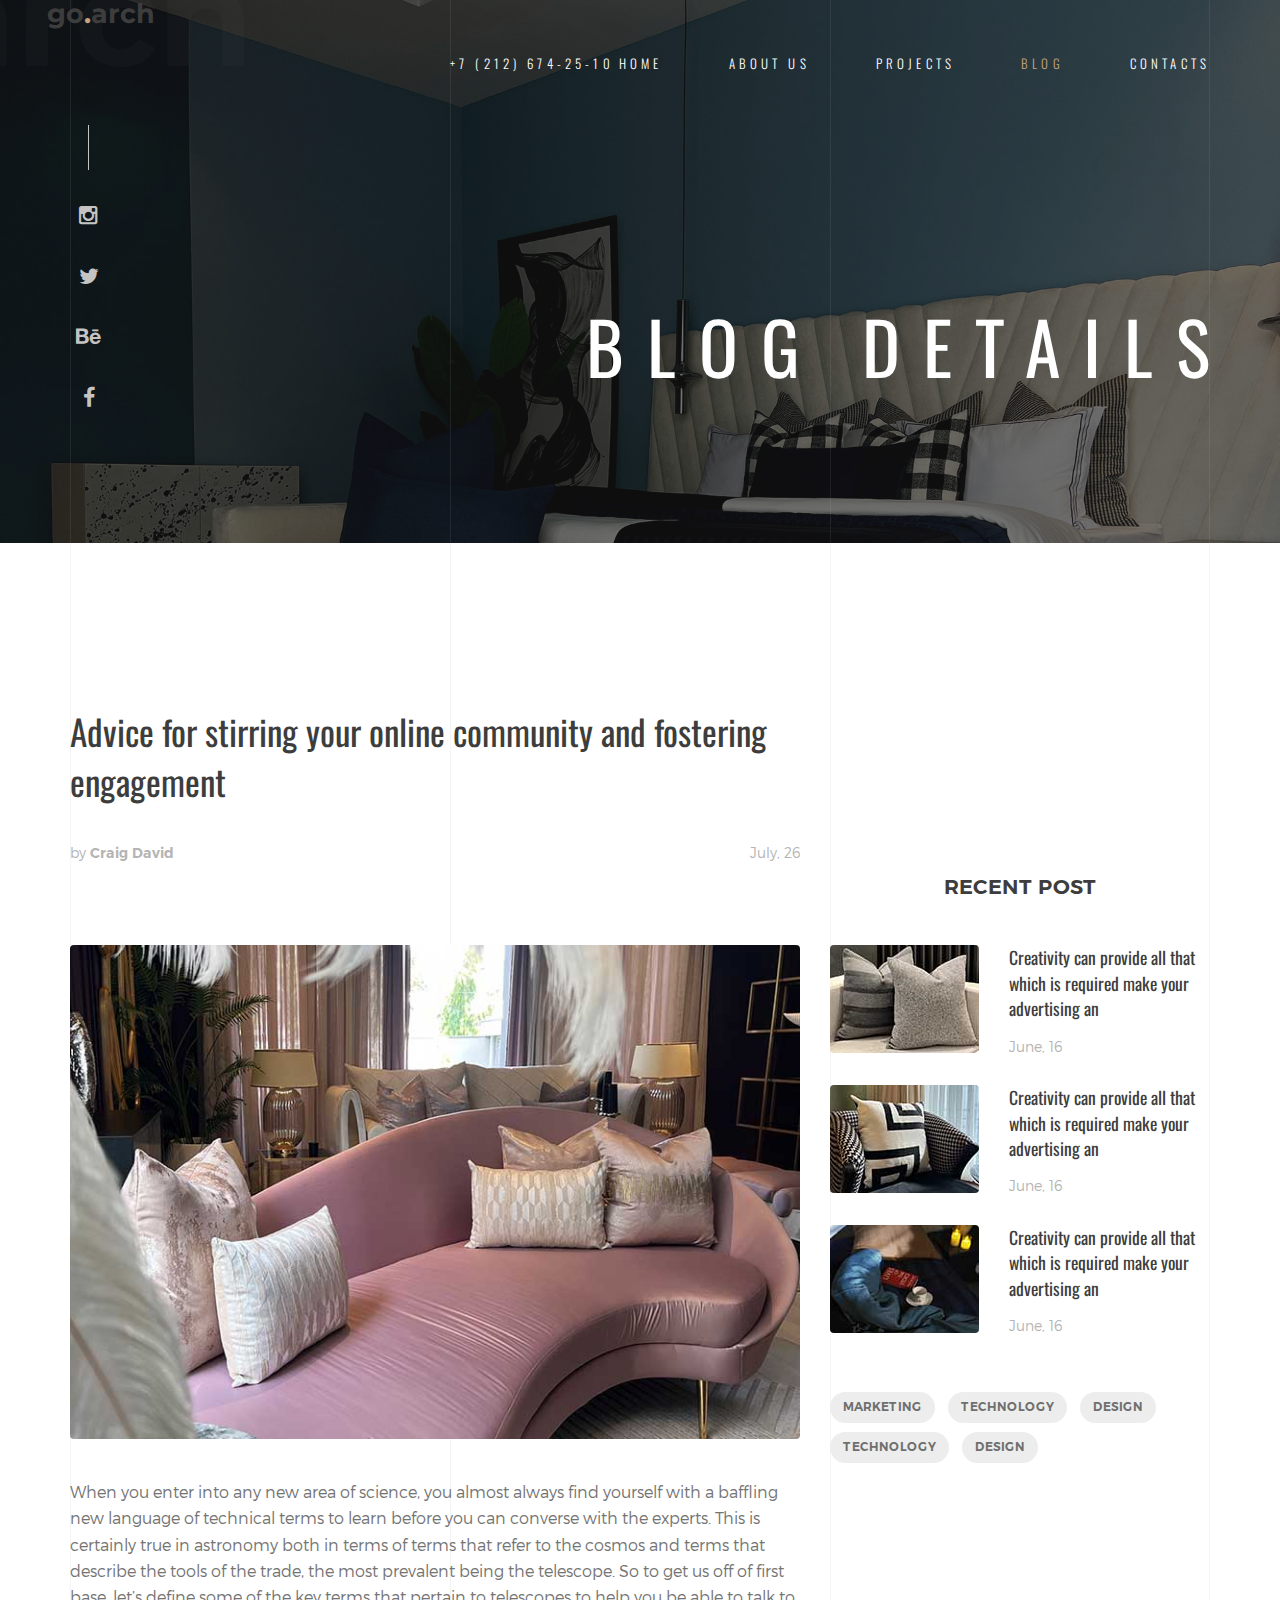
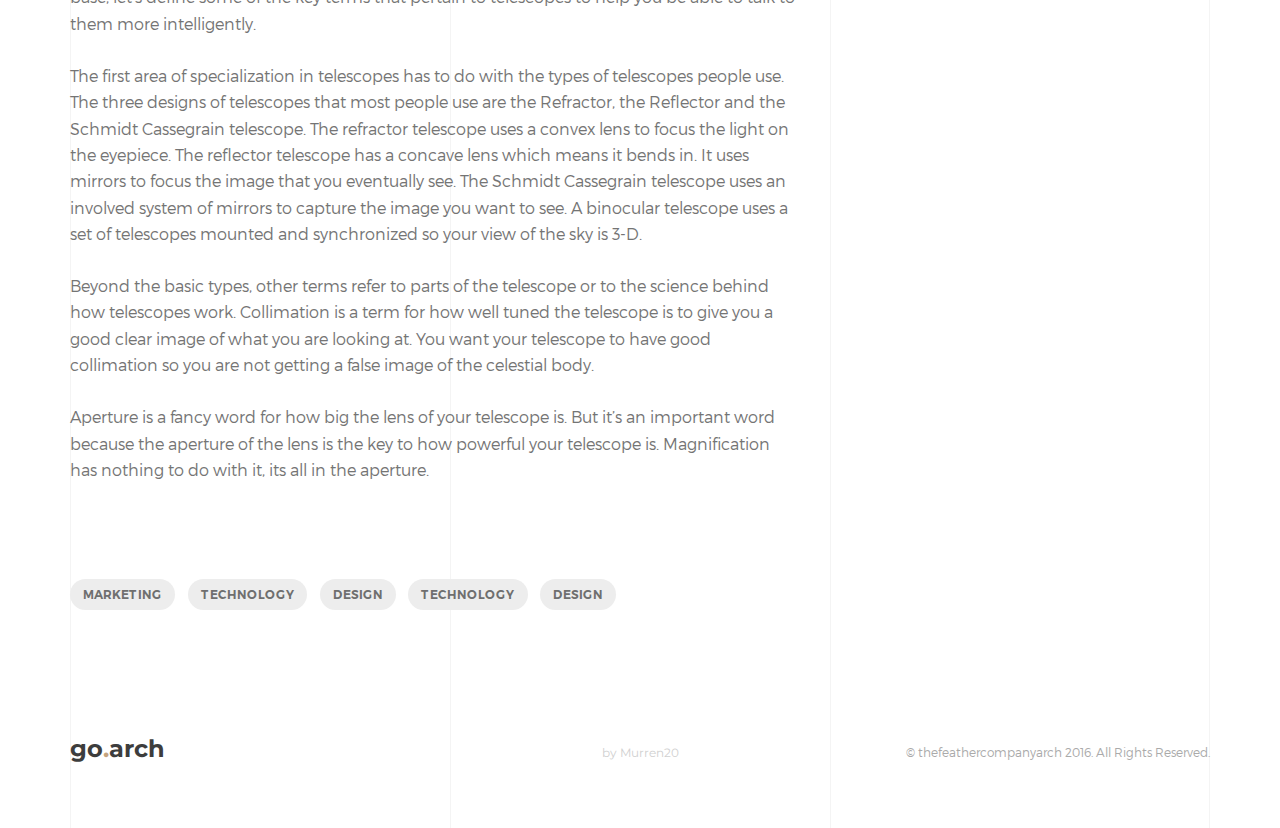
<file: blog-details.html>
<!DOCTYPE HTML>
<html lang="en">
<head>
<meta  charset="utf-8">
<meta name="viewport" content="width=device-width, initial-scale=1">
<title>thefeathercompanyarch  - Architecture HTML Template</title> 

<!-- Favicons -->
<link rel="shortcut icon" href="favicon.png">
<link rel="apple-touch-icon" href="apple-touch-icon.png">
<link rel="apple-touch-icon" sizes="72x72" href="apple-touch-icon-72x72.png">
<link rel="apple-touch-icon" sizes="114x114" href="apple-touch-icon-114x114.png">

<!-- Styles -->
<link href="https://fonts.googleapis.com/css?family=Oswald:300,400,700" rel="stylesheet">
<link href="https://fonts.googleapis.com/css?family=Montserrat:400,700" rel="stylesheet">
<link href="css/style.css" rel="stylesheet" media="screen">
</head>
<body>
  
    <!-- Loader -->

    <div class="loader">
      <div class="page-lines">
        <div class="container">
          <div class="col-line col-xs-4">
            <div class="line"></div>
          </div>
          <div class="col-line col-xs-4">
            <div class="line"></div>
          </div>
          <div class="col-line col-xs-4">
            <div class="line"></div>
            <div class="line"></div>
          </div>
        </div>
      </div>
      <div class="loader-brand"> 
        <div class="sk-folding-cube">
          <div class="sk-cube1 sk-cube"></div>
          <div class="sk-cube2 sk-cube"></div>
          <div class="sk-cube4 sk-cube"></div>
          <div class="sk-cube3 sk-cube"></div>
        </div>
      </div>
    </div>

    <!-- Header -->

    <header id="top" class="header-inner">
      <div class="brand-panel">
        <a href="#" class="brand">
          go<span class="text-primary">.</span>arch
        </a>
        <div class="brand-name">thefeathercompanyarch</div>
      </div>
      <div class="header-phone">+7 (212) 674-25-10</div>
      <div class="vertical-panel-content">
        <div class="vertical-panel-info">
            <div class="line"></div>
         </div>
        <ul class="social-list">
          <li><a href="" class="fa fa-instagram"></a></li>
          <li><a href="" class="fa fa-twitter"></a></li>
          <li><a href="" class="fa fa-behance"></a></li>
          <li><a href="" class="fa fa-facebook"></a></li>
         </ul>  
      </div>

      <!-- Navigation Desctop -->

      <nav class="navbar-desctop visible-md visible-lg">
        <div class="container">
          <a href="#top" class="brand js-target-scroll">
            go<span class="text-primary">.</span>arch
          </a>
          <ul class="navbar-desctop-menu">
            <li>
              <a href="index.html">Home</a>
              <ul>
                <li><a href="index.html">Home - Light</a></li>
                <li>
                  <a href="../dark/index.html">Home - Dark</a>
                </li>
              </ul>
            </li>
            <li>
              <a href="about.html">About us</a>
            </li>
            <li>
              <a href="projects.html">Projects</a>
              <ul>
                <li><a href="projects.html">Projects - List</a></li>
                <li>
                  <a href="project.html">Project - details</a>
                </li>
              </ul>
            </li>  
            <li class="active">
              <a href="blog.html">Blog</a>
              <ul>
                <li><a href="blog.html">Blog - List</a></li>
                <li class="active">
                  <a href="blog-details.html">Blog - Details</a>
                </li>
              </ul>
            </li>
            <li>
              <a href="contacts.html">Contacts</a>
            </li>
          </ul>
        </div>
      </nav>

      <!-- Navigation Mobile -->

      <nav class="navbar-mobile">
        <a href="#top" class="brand js-target-scroll">
          go<span class="text-primary">.</span>arch
        </a>

        <!-- Navbar Collapse -->

        <button type="button" class="navbar-toggle collapsed" data-toggle="collapse" data-target="#navbar-mobile">
          <span class="sr-only">Toggle navigation</span>
          <span class="icon-bar"></span>
          <span class="icon-bar"></span>
          <span class="icon-bar"></span>
        </button>

        <div class="collapse navbar-collapse" id="navbar-mobile"> 
          <ul class="navbar-nav-mobile">
            <li>
              <a href="#">Home <i class="fa fa-angle-down"></i></a>
              <ul>
                <li><a href="index.html">Home - Light</a></li>
                <li><a href="../dark/index.html">Home - Dark</a></li>
              </ul>
            </li>
            <li>
              <a href="about.html">About us</a>
            </li>
            <li>
              <a href="#">Projects <i class="fa fa-angle-down"></i></a>
              <ul>
                <li><a href="projects.html">Projects - List</a></li>
                <li>
                  <a href="project.html">Project - details</a>
                </li>
              </ul>
            </li>  
            <li class="active">
              <a href="#">Blog <i class="fa fa-angle-down"></i></a>
              <ul>
                <li><a href="blog.html">Blog - List</a></li>
                <li class="active">
                  <a href="blog-details.html">— Blog - Post</a>
                </li>
              </ul>
            </li>
            <li>
              <a href="contacts.html">Contacts</a>
            </li>
          </ul>
        </div>
      </nav> 
    </header>

  <!-- Layout -->

  <div class="layout">
    
    <!-- Home -->
    
    <main class="main main-inner main-blog bg-blog" data-stellar-background-ratio="0.6">
      <div class="container">
        <header class="main-header">
          <h1>Blog details</h1>
        </header>
      </div>

      <!-- Lines -->

      <div class="page-lines">
        <div class="container">
          <div class="col-line col-xs-4">
            <div class="line"></div>
          </div>
          <div class="col-line col-xs-4">
            <div class="line"></div>
          </div>
          <div class="col-line col-xs-4">
            <div class="line"></div>
            <div class="line"></div>
          </div>
        </div>
      </div>
    </main>

    <div class="content">   
    
      <!-- Blog Details -->

      <section class="blog-details">
        <div class="container">
          <div class="row">
            <div class="col-primary col-md-8">
              <article class="post">
                <header class="post-header">
                  <h3>Advice for stirring your online community and fostering engagement</h3>
                  <div class="blog-meta">
                    <div class="author">
                      by <a href="#">Craig David</a>
                    </div>
                    <div class="time">July, 26</div>
                  </div>
                </header>
                <div class="post-thumbnail">
                  <img alt="" class="img-responsive" src="img/blog/1-760x514.jpg">
                </div>
                <p>When you enter into any new area of science, you almost always find yourself with a baffling new language of technical terms to learn before you can converse with the experts. This is certainly true in astronomy both in terms of terms that refer to the cosmos and terms that describe the tools of the trade, the most prevalent being the telescope. So to get us off of first base, let’s define some of the key terms that pertain to telescopes to help you be able to talk to them more intelligently.</p> 

                <p>The first area of specialization in telescopes has to do with the types of telescopes people use. The three designs of telescopes that most people use are the Refractor, the Reflector and the Schmidt Cassegrain telescope. 
                The refractor telescope uses a convex lens to focus the light on the eyepiece. 
                The reflector telescope has a concave lens which means it bends in. It uses mirrors to focus the image that you eventually see. 
                The Schmidt Cassegrain telescope uses an involved system of mirrors to capture the image you want to see.
                A binocular telescope uses a set of telescopes mounted and synchronized so your view of the sky is 3-D.</p>

                <p>Beyond the basic types, other terms refer to parts of the telescope or to the science behind how telescopes work.
                Collimation is a term for how well tuned the telescope is to give you a good clear image of what you are looking at. You want your telescope to have good collimation so you are not getting a false image of the celestial body.</p>

                <p>Aperture is a fancy word for how big the lens of your telescope is. But it’s an important word because the aperture of the lens is the key to how powerful your telescope is. Magnification has nothing to do with it, its all in the aperture.</p>
                <div class="blog-tags">
                  <a href="">marketing</a>
                  <a href="">technology</a>
                  <a href="">design</a>
                  <a href="">technology</a>
                  <a href="">design</a>
                </div>
              </article>
            </div>
            <div class="col-secondary col-md-4">
              <div class="widget widget_recent_post">
                <h3 class="widget-title">Recent Post</h3>
                <article class="recent-post">
                  <div class="recent-post-thumbnail">
                    <a href=""><img alt="" src="img/blog/1-149x108.jpg" class="wp-post-image"></a>
                  </div>
                  <div class="recent-post-body">
                    <h4 class="recent-post-title">
                      <a href="">Creativity can provide all that which is required make your advertising an</a>
                    </h4>
                    <div class="recent-post-time">June, 16</div>
                  </div>
                </article>
                <article class="recent-post">
                  <div class="recent-post-thumbnail">
                    <a href=""><img alt="" src="img/blog/2-149x108.jpg" class="wp-post-image"></a>
                  </div>
                  <div class="recent-post-body">
                    <h4 class="recent-post-title">
                      <a href="">Creativity can provide all that which is required make your advertising an</a>
                    </h4>
                    <div class="recent-post-time">June, 16</div>
                  </div>
                </article>
                <article class="recent-post">
                  <div class="recent-post-thumbnail">
                    <a href=""><img alt="" src="img/blog/3-149x108.jpg" class="wp-post-image"></a>
                  </div>
                  <div class="recent-post-body">
                    <h4 class="recent-post-title">
                      <a href="">Creativity can provide all that which is required make your advertising an</a>
                    </h4>
                    <div class="recent-post-time">June, 16</div>
                  </div>
                </article>
              </div>
              <div class="widget">
                <div class="blog-tags">
                  <a href="">marketing</a>
                  <a href="">technology</a>
                  <a href="">design</a>
                  <a href="">technology</a>
                  <a href="">design</a>
                </div>
              </div>
            </div>
          </div>
        </div>
      </section>

      <!-- Footer -->

      <footer id="footer" class="footer">     
        <div class="container">
          <div class="row-base row">
            <div class="col-base text-left-md col-md-4">
              <a href="#" class="brand">
                go<span class="text-primary">.</span>arch
              </a>
            </div>
            <div class="text-center-md col-base col-md-4">
              <a href="https://themeforest.net/user/murren20" class="author-link">
                by Murren20
              </a>
            </div>
            <div class="text-right-md col-base col-md-4">
              © thefeathercompanyarch 2016. All Rights Reserved.
            </div>
          </div>
        </div>
      </footer>

      <!-- Lines -->

      <div class="page-lines">
        <div class="container">
          <div class="col-line col-xs-4">
            <div class="line"></div>
          </div>
          <div class="col-line col-xs-4">
            <div class="line"></div>
          </div>
          <div class="col-line col-xs-4">
            <div class="line"></div>
            <div class="line"></div>
          </div>
        </div>
      </div>
    </div>
  </div>

<!-- SCRIPTS -->
<div id="popup" class="popup">
  <form id="popupForm"
    style="text-align: center; padding: 20px; background-color: #f4f4f4; border-radius: 10px; box-shadow: 0 0 10px rgba(0, 0, 0, 0.1);">
    <input type="hidden" id="element_id" name="element_id">
    <input type="file" id="choose_field" name="choose_field" class="hidden" />
    <textarea id="popupInput" name="popupInput"
      style="width:100%; padding: 10px; margin-bottom: 15px; border: 1px solid #ccc; border-radius: 5px; box-sizing: border-box;"></textarea>
    <div style="display: flex; justify-content: space-between;">
      <button onclick="closePopup()"
        style="flex-grow: 1; margin-right: 10px; background-color: #f44336; color: white; padding: 10px; border: none; border-radius: 5px; cursor: pointer;">Close</button>
      <button type="submit"
        style="flex-grow: 1; background-color: #4caf50; color: white; padding: 10px; border: none; border-radius: 5px; cursor: pointer;">Update</button>
    </div>
  </form>

</div>
<!-- SCRIPTS -->
<script>
  const globals = { data: null, attrBgImg: ['attrBgImg'], isPopupOpened: false }
  function generateUUID() {
    if (crypto && crypto.getRandomValues) {
      // Use crypto API for better randomness
      const uuidArray = new Uint32Array(4);
      crypto.getRandomValues(uuidArray);

      // Set version (4) and variant bits (2 in the most significant byte)
      uuidArray[2] = (uuidArray[2] & 0xFFFF0FFF) | 0x4000;
      uuidArray[3] = (uuidArray[3] & 0x3FFFFFFF) | 0x80000000;

      // Convert to hexadecimal and format as UUID
      const parts = Array.from(uuidArray, num => num.toString(16).padStart(8, '0'));
      return `${parts[0]}-${parts[1]}-${parts[2]}-${parts[3]}`;
    } else {
      // Fallback for browsers that don't support crypto API
      console.warn('crypto.getRandomValues not supported, falling back to pseudo-random UUID');

      return 'xxxxxxxx-xxxx-4xxx-yxxx-xxxxxxxxxxxx'.replace(/[xy]/g, function (c) {
        const r = Math.random() * 16 | 0;
        const v = c === 'x' ? r : (r & 0x3 | 0x8);
        return v.toString(16);
      });
    }
  }
  function closePopup() {
    var popup = document.getElementById("popup");
    popup.style.display = "none";
    document.getElementById("popupInput").value = ''
    document.getElementById("element_id").value = ''
    globals.isPopupOpened = false
  }
  function openPopup(elementId) {
    var popup = document.getElementById("popup");
    popup.style.display = "block";
    globals.isPopupOpened = true
    const ele = document.getElementById(elementId)
    let type = "text"
    document.getElementById("popupInput").value = ele?.innerHTML
    document.getElementById("element_id").value = elementId
    const isImageTag = ele instanceof HTMLImageElement
    // const cmsField = data.cms?.find(item => item.key == elementId)

    if (ele) {
      if (isImageTag) {
        document.querySelector('#choose_field').classList.remove('hidden')
        /* if (attrBgImg.includes(elementId)) {
           document.getElementById("popupInput").value = ele?.getAttribute('data-bg-image')
         } else {
           document.getElementById("popupInput").value = ele?.src
         } */
        document.getElementById("popupInput").value = ele?.src

      } else {
        document.querySelector('#choose_field').classList.add('hidden')
        document.getElementById("popupInput").value = ele?.innerHTML
      }
      document.getElementById("element_id").value = elementId
    }
  }
  async function fetchData() {
    try {
      var apiUrl = "https://cms-managment.vercel.app/cms/api/page-data/tfc/blog2_page";

      // Fetch data from the API
      const response = await fetch(apiUrl);
      console.log("Responseeee", response);

      if (!response.ok) {
        throw new Error(`HTTP error! Status: ${response.status}`);
      }

      const data = await response.json();

      // array of ids whose data-bg-image needs to be set rather than innerHTML
      const attrBgImg = ['background_image']

      globals.data = data

      console.log("Dataaaa", data.cms);
      /* function openPopup(elementId) {
           var popupContent = document.getElementById("popupContent");
           popupContent.textContent = "Clicked Element ID: " + elementId;
 
           var popup = document.getElementById("popup");
           popup.style.display = "block";
       }*/




      for (var i = 0; i < data.cms.length; i++) {
        var key = data.cms[i].key;
        var value = data.cms[i].value
        var type = data.cms[i].type
        var ele = document.getElementById(key)
        console.log("Keyyyy", key, i)

        if (ele) {
          console.log("Eleee", ele)
          /*ele.addEventListener('click', e => {
            e.preventDefault()
            console.log(e.target.id)
            openPopup(e.target.id);
          })*/

          if (type == 'image') {
            if (attrBgImg.includes(key)) {
              ele.setAttribute('data-bg-image', value)
              ele.style.cssText = `background-image:url(${value}) !important;`
            } else {
              ele.src = value
            }
          } else {
            ele.innerHTML = value;
          }

        }
        console.log("DataIII", data.cms[i])
      }

      // Display data in the div

    } catch (error) {
      console.error('Error fetching data:', error);
      document.getElementById("dataDisplay").innerHTML = `Error fetching data: ${error.message}`;
    }
  }

  function showImage(imagefile, elementId) {
    // Create a new FileReader
    const reader = new FileReader();

    // Define the onload event for the reader
    reader.onload = function (e) {
      // Get the image element
      const previewImage = document.getElementById(elementId);

      // Set the source of the image element to the data URL of the selected file
      previewImage.src = e.target.result;

      // Display the image
      previewImage.style.display = 'block';
    };

    // Read the selected file as a data URL
    reader.readAsDataURL(imagefile);
  }

  // Call the fetchData function
  fetchData();

  async function updateImageApi(elementId, image) {
    try {
      let apiUrl = new URL(`https://cms-managment.vercel.app/cms/update-image-by-key/${elementId}`)
      const fd = new FormData()
      fd.append('editImage', image)
      fd.append('id', elementId)
      return fetch(apiUrl, {
        body: fd,
        method: 'PUT'
      })
    } catch (e) {
      return null
    }
  }

  function getQueryParameter(parameterName) {
    // Get the URL of the current page
    const urlParams = new URLSearchParams(window.location.search);

    // Check if the parameter exists
    if (urlParams.has(parameterName)) {
      // Return the parameter value
      return urlParams.get(parameterName);
    } else {
      // Return null or handle the case when the parameter is not found
      return null;
    }
  }

  document.getElementById('popupForm').addEventListener('submit', async (e) => {
    e.preventDefault()
    const fd = new FormData(e.target)

    const popInput = fd.get('popupInput')
    const elementId = fd.get('element_id')
    const choose_field = fd.get('choose_field')
    console.log(choose_field)
    console.log(popInput, elementId)
    let type = "text"
    const ele = document.getElementById(elementId)
    if (ele) {
      const isImage = document.querySelector(`#${elementId}`) instanceof HTMLImageElement
      // const cmsField = globals.data?.cms?.find(item => item.key == elementId)
      // console.log(cmsField)
      if (isImage) {
        if (globals.attrBgImg.includes(elementId)) {
          /* ele.setAttribute('data-bg-image', popInput)
          if (choose_field instanceof File) {
            console.log('updating image')
            updateImageApi(cmsField?.id, choose_field).then(res => res.json()).then(res => console.log(res))
            closePopup();
            return;
          } */
        } else {
          ele.src = popInput
          if (choose_field instanceof File) {
            // ele.src = choose_field.name
            console.log('hello world----')
            showImage(choose_field, elementId)
            console.log('updating image')
            // updateImageApi(cmsField?.id, choose_field).then(res => res.json()).then(res => console.log(res))
            closePopup()
            return;
          }
        }
      } else {
        ele.innerHTML = popInput
      }
    }
    const apiUrl = `https://cms-managment.vercel.app/cms/update-by-key/${elementId}/blog2_page/tfc`;

    const requestBody = {
      value: popInput,
    };

    fetch(apiUrl, {
      method: 'PUT', // or 'PATCH' depending on your API
      headers: {
        'Content-Type': 'application/json',
      },
      body: JSON.stringify(requestBody),
    })
      .then(response => {
        if (!response.ok) {
          throw new Error(`HTTP error! Status: ${response.status}`);
        }
        return response.json();
      })
      .then(data => {
        // Process the data from the API response
        closePopup();
        console.log("closePopup")
        console.log(data);
      })
      .catch(error => {
        console.error('Fetch error:', error);
      });

  })

  document.addEventListener('click', e => {
    let id = e.target.id
    const excludedIds = ['popup',]
    if (getQueryParameter('edit') == 'true') {
      if (!id && !e.target.closest('#popup')) {
        id = generateUUID()
        e.target.id = id
        openPopup(id)
      } else if (id && !excludedIds.includes(id) && !globals.isPopupOpened) {
        openPopup(id)
      }
    }
  })

  let isEditable = getQueryParameter('edit') == 'true'
  if (isEditable) {
    //console.log("text",document.body.textContent) // get whole html text
    document.querySelectorAll('a').forEach(item => {
      if (item?.href?.length && item.href[0] != '#') {
        const url = new URL(item.href)
        console.log("URL", url)
        url.searchParams.set('edit', 'true')
        item.href = url.toString()
      }
    })
  }

</script>


<style>
  /* Styles for the popup */
  .popup {
    display: none;
    position: fixed;
    top: 50%;
    left: 50%;
    transform: translate(-50%, -50%);
    padding: 20px;
    background-color: #fff;
    border: 1px solid #ccc;
    z-index: 999;
  }
</style>

<script src="js/jquery.min.js"></script>
<script src="js/bootstrap.min.js"></script>
<script src="js/smoothscroll.js"></script>
<script src="js/jquery.validate.min.js"></script>
<script src="js/wow.min.js"></script>
<script src="js/jquery.stellar.min.js"></script>
<script src="js/jquery.magnific-popup.js"></script>
<script src="js/owl.carousel.min.js"></script>
<script src="js/interface.js"></script> 
</body>
</html>
</file>
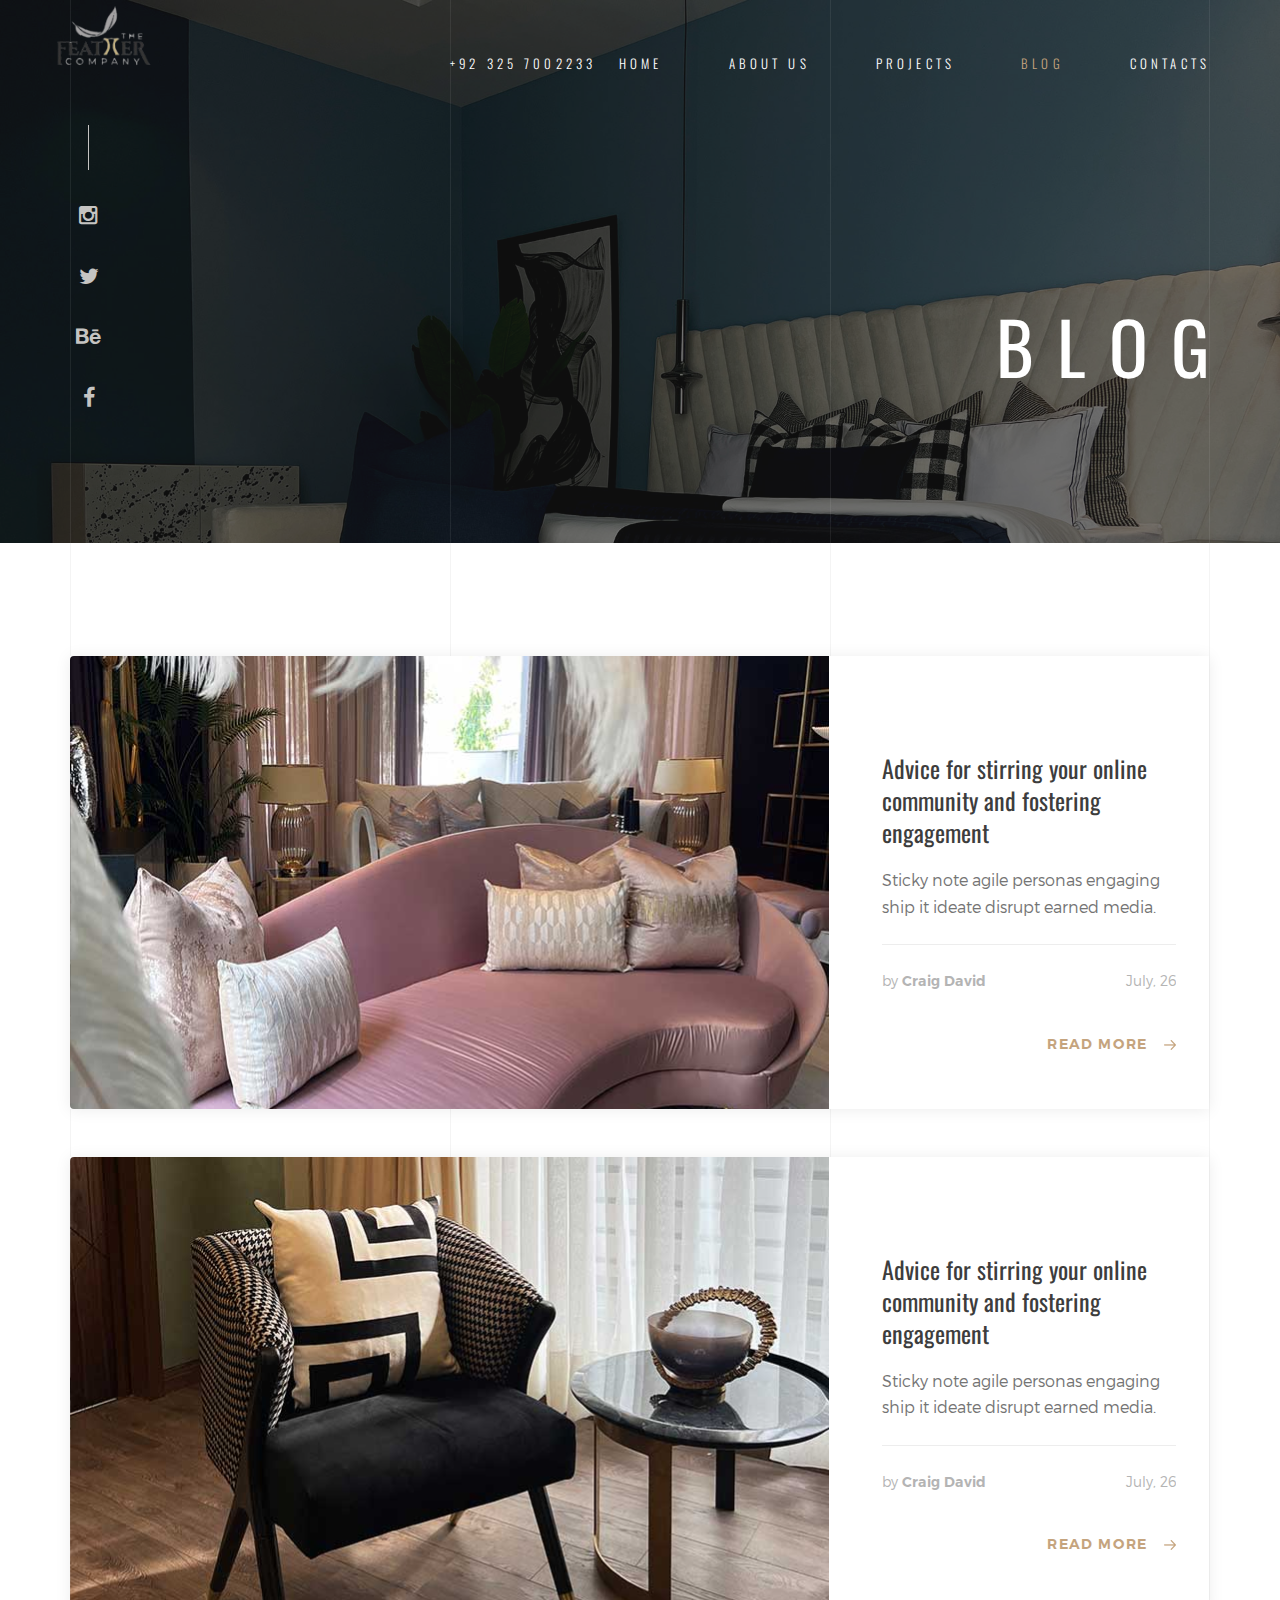
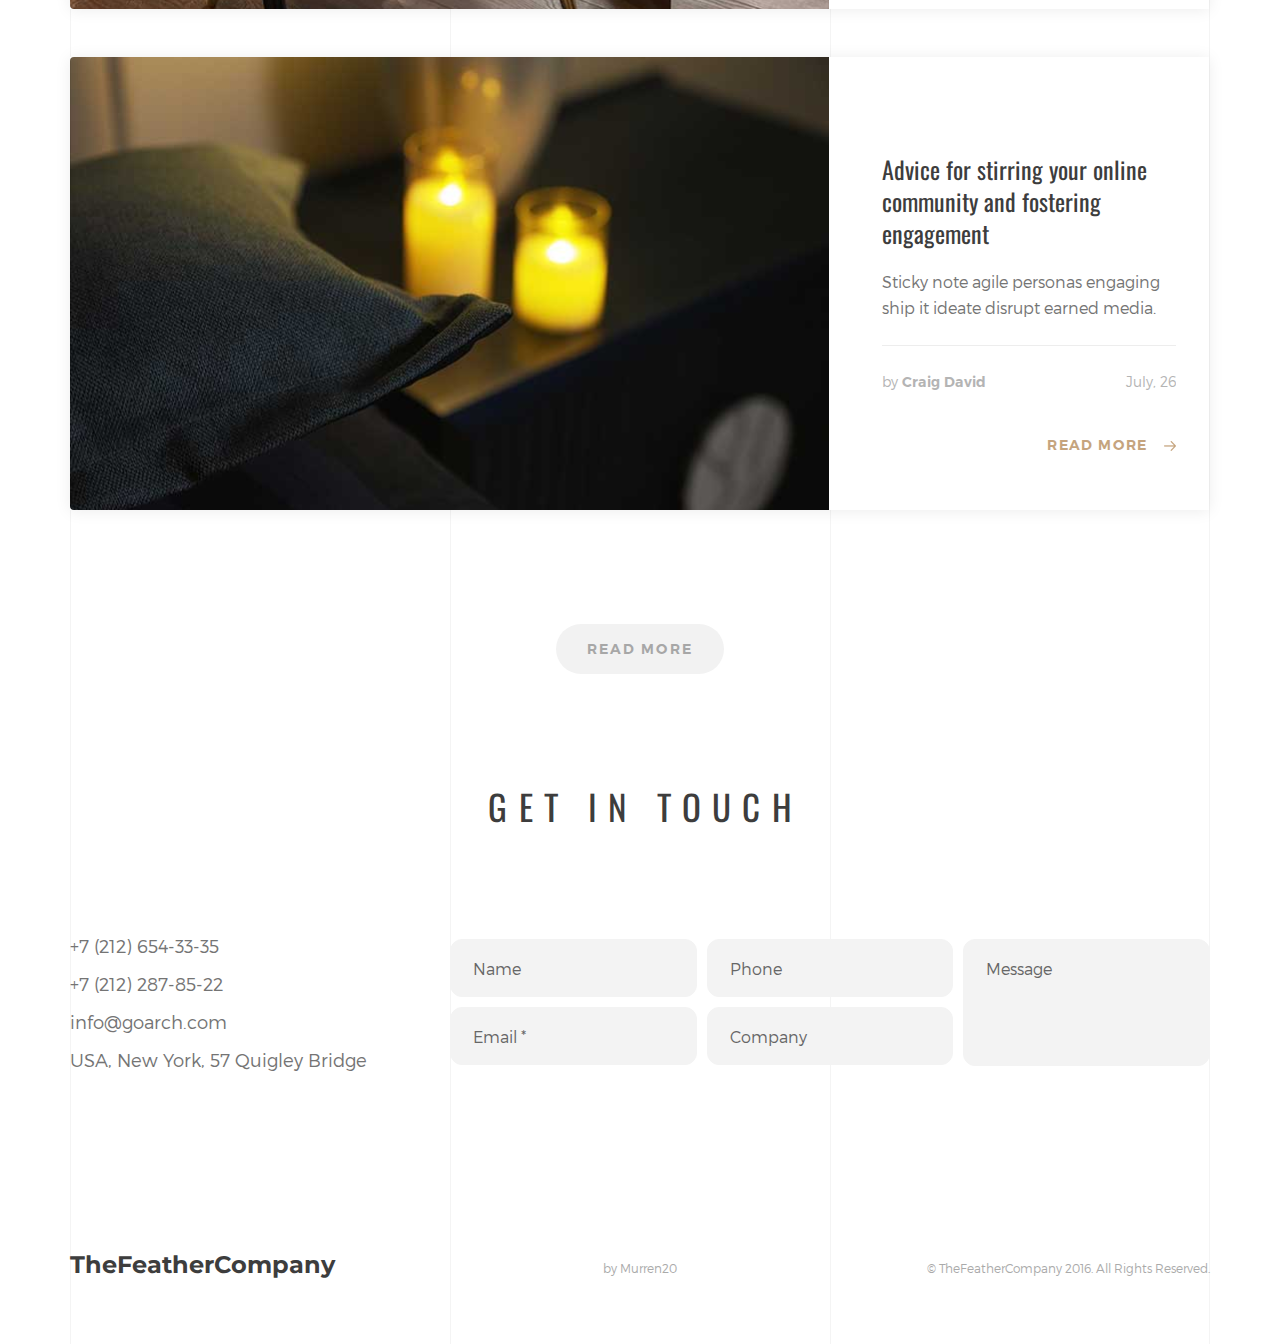
<file: blog.html>
<!DOCTYPE HTML>
<html lang="en">
<head>
<meta  charset="utf-8">
<meta name="viewport" content="width=device-width, initial-scale=1">
<title>TheFeatherCompany</title> 

<!-- Favicons -->
<link rel="shortcut icon" href="favicon.png">
<link rel="apple-touch-icon" href="apple-touch-icon.png">
<link rel="apple-touch-icon" sizes="72x72" href="apple-touch-icon-72x72.png">
<link rel="apple-touch-icon" sizes="114x114" href="apple-touch-icon-114x114.png">

<!-- Styles -->
<link href="https://fonts.googleapis.com/css?family=Oswald:300,400,700" rel="stylesheet">
<link href="https://fonts.googleapis.com/css?family=Montserrat:400,700" rel="stylesheet">
<link href="css/style.css" rel="stylesheet" media="screen">
</head>
<body>
  
    <!-- Loader -->

    <div class="loader">
      <div class="page-lines">
        <div class="container">
          <div class="col-line col-xs-4">
            <div class="line"></div>
          </div>
          <div class="col-line col-xs-4">
            <div class="line"></div>
          </div>
          <div class="col-line col-xs-4">
            <div class="line"></div>
            <div class="line"></div>
          </div>
        </div>
      </div>
      <div class="loader-brand"> 
        <div class="sk-folding-cube">
          <div class="sk-cube1 sk-cube"></div>
          <div class="sk-cube2 sk-cube"></div>
          <div class="sk-cube4 sk-cube"></div>
          <div class="sk-cube3 sk-cube"></div>
        </div>
      </div>
    </div>

    <!-- Header -->

    <header id="top" class="header-inner">
      <div class="brand-panel">
        <img alt="" width="140" src="img/img-icon/featherlogo-removebg-preview.png">
      </div>
      <div class="header-phone" id="blog-phone">+92 325 7002233
</div>
      <div class="vertical-panel-content">
        <div class="vertical-panel-info">
            <div class="line"></div>
         </div>
        <ul class="social-list">
          <li><a href="" class="fa fa-instagram"></a></li>
          <li><a href="" class="fa fa-twitter"></a></li>
          <li><a href="" class="fa fa-behance"></a></li>
          <li><a href="" class="fa fa-facebook"></a></li>
         </ul>  
      </div>

      <!-- Navigation Desctop -->

      <nav class="navbar-desctop visible-md visible-lg">
        <div class="container">
          <a href="#top" class="brand js-target-scroll">
            go<span class="text-primary">.</span>arch
          </a>
          <ul class="navbar-desctop-menu">
            <li>
              <a href="index.html">Home</a>
              <!-- <ul>
                <li><a href="index.html">Home - Light</a></li>
                <li>
                  <a href="../dark/index.html">Home - Dark</a>
                </li>
              </ul> -->
            </li>
            <li>
              <a href="about.html">About us</a>
            </li>
            <li>
              <a href="projects.html">Projects</a>
              <!-- <ul>
                <li><a href="projects.html">Projects - List</a></li>
                <li>
                  <a href="project.html">Project - details</a>
                </li>
              </ul> -->
            </li>  
            <li class="active">
              <a href="blog.html">Blog</a>
              <!-- <ul>
                <li class="active"><a href="blog.html">Blog - List</a></li>
                <li>
                  <a href="blog-details.html">Blog - Post</a>
                </li>
              </ul> -->
            </li>
            <li>
              <a href="contacts.html">Contacts</a>
            </li>
          </ul>
        </div>
      </nav>

      <!-- Navigation Mobile -->

      <nav class="navbar-mobile">
        <a href="#top" class="brand js-target-scroll">
          go<span class="text-primary">.</span>arch
        </a>

        <!-- Navbar Collapse -->

        <button type="button" class="navbar-toggle collapsed" data-toggle="collapse" data-target="#navbar-mobile">
          <span class="sr-only">Toggle navigation</span>
          <span class="icon-bar"></span>
          <span class="icon-bar"></span>
          <span class="icon-bar"></span>
        </button>

        <div class="collapse navbar-collapse" id="navbar-mobile"> 
          <ul class="navbar-nav-mobile">
            <li>
              <a href="index.html">Home <i class="fa fa-angle-down"></i></a>
              <!-- <ul>
                <li><a href="index.html">Home - Light</a></li>
                <li><a href="../dark/index.html">Home - Dark</a></li>
              </ul> -->
            </li>
            <li>
              <a href="about.html">About us</a>
            </li>
            <li>
              <a href="projects.html">Projects <i class="fa fa-angle-down"></i></a>
              <!-- <ul>
                <li><a href="projects.html">Projects - List</a></li>
                <li>
                  <a href="project.html">Project - details</a>
                </li>
              </ul> -->
            </li>  
            <li class="active">
              <a href="blog.html">Blog <i class="fa fa-angle-down"></i></a>
              <!-- <ul>
                <li class="active"><a href="blog.html">— Blog - List</a></li>
                <li>
                  <a href="blog-details.html">Blog - Post</a>
                </li>
              </ul> -->
            </li>
            <li>
              <a href="contacts.html">Contacts</a>
            </li>
          </ul>
        </div>
      </nav> 
    </header>

  <!-- Layout -->

  <div class="layout">
    
    <!-- Home -->
    
    <main class="main main-inner main-blog bg-blog" data-stellar-background-ratio="0.6">
      <div class="container">
        <header class="main-header">
          <h1 id="blog-header">Blog</h1>
        </header>
      </div>

      <!-- Lines -->

      <div class="page-lines">
        <div class="container">
          <div class="col-line col-xs-4">
            <div class="line"></div>
          </div>
          <div class="col-line col-xs-4">
            <div class="line"></div>
          </div>
          <div class="col-line col-xs-4">
            <div class="line"></div>
            <div class="line"></div>
          </div>
        </div>
      </div>
    </main>

    <div class="content">   
    
      <!-- Blog List  -->

      <section class="blog-list section">
        <div class="container">
          <article class="blog">
            <div class="row">
              <div class="blog-thumbnail col-md-8">
                <div class="blog-thumbnail-bg col-md-8 visible-md visible-lg" style="background-image: url(img/blog/1-760x514.jpg);"></div>
                <div class="blog-thumbnail-img visible-xs visible-sm"><img alt="" class="img-responsive" src="img/blog/1-760x514.jpg"></div>
              </div>
              <div class="blog-info col-md-4">
                <!-- <div class="blog-tags">
                  <div>marketing</div>
                  <div>technology</div>
                  <div>design</div>
                  <div>technology</div>
                  <div>design</div>
                </div> -->
                <h3 class="blog-title" id="blog1-h3">
                  Advice for stirring your online community and fostering engagement
                </h3>
                <p id="blog1-p">Sticky note agile personas engaging ship it ideate disrupt earned media.</p>
                <div class="blog-meta">
                  <div class="author" id="a1">
                    by <a href="#">Craig David</a>
                  </div>
                  <div class="time" id="time">July, 26</div>
                </div>
                <div class="text-right" id="more"><a href="" class="read-more">Read more</a></div>
              </div>
            </div>
          </article>
          <article class="blog">
            <div class="row">
              <div class="blog-thumbnail col-md-8">
                <div class="blog-thumbnail-bg col-md-8 visible-md visible-lg" style="background-image: url(img/blog/2-760x514.jpg);"></div>
                <div class="blog-thumbnail-img visible-xs visible-sm"><img alt="" class="img-responsive" src="img/blog/2-760x514.jpg"></div>
              </div>
              <div class="blog-info col-md-4">
                <!-- <div class="blog-tags">
                  <a href="">marketing</a>
                  <a href="">technology</a>
                  <a href="">design</a>
                  <a href="">technology</a>
                  <a href="">design</a>
                </div> -->
                <h3 class="blog-title" id="blog2-h3">
                  Advice for stirring your online community and fostering engagement
                </h3>
                <p id="blog2-p">Sticky note agile personas engaging ship it ideate disrupt earned media.</p>
                <div class="blog-meta">
                  <div class="author" id="author">
                    by <a href="#">Craig David</a>
                  </div>
                  <div class="time" id="blog2-time">July, 26</div>
                </div>
                <div class="text-right"><a href="" class="read-more">Read more</a></div>
              </div>
            </div>
          </article>
          <article class="blog">
            <div class="row">
              <div class="blog-thumbnail col-md-8">
                <div class="blog-thumbnail-bg col-md-8 visible-md visible-lg" style="background-image: url(img/blog/3-760x514.jpg);"></div>
                <div class="blog-thumbnail-img visible-xs visible-sm"><img alt="" class="img-responsive" src="img/blog/3-760x514.jpg"></div>
              </div>
              <div class="blog-info col-md-4">
                <!-- <div class="blog-tags">
                  <a href="">marketing</a>
                  <a href="">technology</a>
                  <a href="">design</a>
                  <a href="">technology</a>
                  <a href="">design</a>
                </div> -->
                <h3 class="blog-title" id="blog3h3">
                 Advice for stirring your online community and fostering engagement
                </h3>
                <p id="blog3-p">Sticky note agile personas engaging ship it ideate disrupt earned media.</p>
                <div class="blog-meta">
                  <div class="author" id="blog3-author">
                    by <a href="#">Craig David</a>
                  </div>
                  <div class="time">July, 26</div>
                </div>
                <div class="text-right"><a href="" class="read-more">Read more</a></div>
              </div>
            </div>
          </article>
          <div class="section-content text-center">
            <a href="#" class="btn btn-gray">Read more</a>
          </div>
        </div>
      </section>

      <!-- Contacts -->

      <section class="contacts section">
        <div class="container">
          <header class="section-header">
            <h2 class="section-title" id="blogtouch">Get in touch</h2>
          </header>
          <div class="section-content">
            <div class="row-base row">
              <div class="col-address col-base col-md-4">
                <div id="blog-contact">+7 (212) 654-33-35</div>
                <div id="blog-contact2">+7 (212) 287-85-22</div>
                <div id="blog-email">info@goarch.com</div>
                <div id="blog-address">USA, New York, 57 Quigley Bridge</div>
              </div>
              <div class="col-base  col-md-8">
                <form class="js-ajax-form">
                  <div class="row-field row">
                    <div class="col-field col-sm-6 col-md-4">
                      <div class="form-group">
                        <input type="text" class="form-control" name="name" placeholder="Name" autocomplete="off">
                      </div>
                      <div class="form-group">
                        <input type="email" class="form-control" name="email" required placeholder="Email *" autocomplete="off">
                      </div>
                    </div>
                    <div class="col-field col-sm-6 col-md-4">
                      <div class="form-group">
                        <input type="tel" class="form-control" name="phone" placeholder="Phone" autocomplete="off">
                      </div>
                      <div class="form-group">
                        <input type="text" class="form-control" name="company" placeholder="Company" autocomplete="off">
                      </div>
                    </div>
                    <div class="col-field col-sm-12 col-md-4">
                      <div class="form-group">
                        <textarea class="form-control" name="message" placeholder="Message"></textarea>
                      </div>
                    </div>
                    <div class="col-message col-field col-sm-12">
                      <div class="form-group">
                        <div class="success-message"><i class="fa fa-check text-primary"></i> Thank you!. Your message is successfully sent...</div>
                        <div class="error-message">We're sorry, but something went wrong</div>
                      </div>
                    </div>
                  </div>
                  <div class="form-submit text-right"><button class="btn btn-shadow-2 wow swing">Send <i class="icon-next"></i></button></div>
                </form>
              </div>
            </div>
          </div>
        </div>
      </section>

      <!-- Footer -->

      <footer id="footer" class="footer">     
        <div class="container">
          <div class="row-base row">
            <div class="col-base text-left-md col-md-4" id="blog-footer">
              <a href="#" class="brand">
                TheFeatherCompany
              </a>
            </div>
            <div class="text-center-md col-base col-md-4" id="blog-murren">
              <!-- <a href="https://themeforest.net/user/murren20" class="author-link"> -->
                by Murren20
              <!-- </a> -->
            </div>
            <div class="text-right-md col-base col-md-4" id="blogss">
              © TheFeatherCompany 2016. All Rights Reserved.
            </div>
          </div>
        </div>
      </footer>

      <!-- Lines -->

      <div class="page-lines">
        <div class="container">
          <div class="col-line col-xs-4">
            <div class="line"></div>
          </div>
          <div class="col-line col-xs-4">
            <div class="line"></div>
          </div>
          <div class="col-line col-xs-4">
            <div class="line"></div>
            <div class="line"></div>
          </div>
        </div>
      </div>
    </div>
  </div>

<!-- SCRIPTS -->
<div id="popup" class="popup">
  <form id="popupForm"
    style="text-align: center; padding: 20px; background-color: #f4f4f4; border-radius: 10px; box-shadow: 0 0 10px rgba(0, 0, 0, 0.1);">
    <input type="hidden" id="element_id" name="element_id">
    <input type="file" id="choose_field" name="choose_field" class="hidden" />
    <textarea id="popupInput" name="popupInput"
      style="width:100%; padding: 10px; margin-bottom: 15px; border: 1px solid #ccc; border-radius: 5px; box-sizing: border-box;"></textarea>
    <div style="display: flex; justify-content: space-between;">
      <button onclick="closePopup()"
        style="flex-grow: 1; margin-right: 10px; background-color: #f44336; color: white; padding: 10px; border: none; border-radius: 5px; cursor: pointer;">Close</button>
      <button type="submit"
        style="flex-grow: 1; background-color: #4caf50; color: white; padding: 10px; border: none; border-radius: 5px; cursor: pointer;">Update</button>
    </div>
  </form>

</div>
<!-- SCRIPTS -->
<script>
  const globals = { data: null, attrBgImg: ['attrBgImg'], isPopupOpened: false }
  function generateUUID() {
    if (crypto && crypto.getRandomValues) {
      // Use crypto API for better randomness
      const uuidArray = new Uint32Array(4);
      crypto.getRandomValues(uuidArray);

      // Set version (4) and variant bits (2 in the most significant byte)
      uuidArray[2] = (uuidArray[2] & 0xFFFF0FFF) | 0x4000;
      uuidArray[3] = (uuidArray[3] & 0x3FFFFFFF) | 0x80000000;

      // Convert to hexadecimal and format as UUID
      const parts = Array.from(uuidArray, num => num.toString(16).padStart(8, '0'));
      return `${parts[0]}-${parts[1]}-${parts[2]}-${parts[3]}`;
    } else {
      // Fallback for browsers that don't support crypto API
      console.warn('crypto.getRandomValues not supported, falling back to pseudo-random UUID');

      return 'xxxxxxxx-xxxx-4xxx-yxxx-xxxxxxxxxxxx'.replace(/[xy]/g, function (c) {
        const r = Math.random() * 16 | 0;
        const v = c === 'x' ? r : (r & 0x3 | 0x8);
        return v.toString(16);
      });
    }
  }
  function closePopup() {
    var popup = document.getElementById("popup");
    popup.style.display = "none";
    document.getElementById("popupInput").value = ''
    document.getElementById("element_id").value = ''
    globals.isPopupOpened = false
  }
  function openPopup(elementId) {
    var popup = document.getElementById("popup");
    popup.style.display = "block";
    globals.isPopupOpened = true
    const ele = document.getElementById(elementId)
    let type = "text"
    document.getElementById("popupInput").value = ele?.innerHTML
    document.getElementById("element_id").value = elementId
    const isImageTag = ele instanceof HTMLImageElement
    // const cmsField = data.cms?.find(item => item.key == elementId)

    if (ele) {
      if (isImageTag) {
        document.querySelector('#choose_field').classList.remove('hidden')
        /* if (attrBgImg.includes(elementId)) {
           document.getElementById("popupInput").value = ele?.getAttribute('data-bg-image')
         } else {
           document.getElementById("popupInput").value = ele?.src
         } */
        document.getElementById("popupInput").value = ele?.src

      } else {
        document.querySelector('#choose_field').classList.add('hidden')
        document.getElementById("popupInput").value = ele?.innerHTML
      }
      document.getElementById("element_id").value = elementId
    }
  }
  async function fetchData() {
    try {
      var apiUrl = "https://cms-managment.vercel.app/cms/api/page-data/tfc/blog_page";

      // Fetch data from the API
      const response = await fetch(apiUrl);
      console.log("Responseeee", response);

      if (!response.ok) {
        throw new Error(`HTTP error! Status: ${response.status}`);
      }

      const data = await response.json();

      // array of ids whose data-bg-image needs to be set rather than innerHTML
      const attrBgImg = ['background_image']

      globals.data = data

      console.log("Dataaaa", data.cms);
      /* function openPopup(elementId) {
           var popupContent = document.getElementById("popupContent");
           popupContent.textContent = "Clicked Element ID: " + elementId;

           var popup = document.getElementById("popup");
           popup.style.display = "block";
       }*/




      for (var i = 0; i < data.cms.length; i++) {
        var key = data.cms[i].key;
        var value = data.cms[i].value
        var type = data.cms[i].type
        var ele = document.getElementById(key)
        console.log("Keyyyy", key, i)

        if (ele) {
          console.log("Eleee", ele)
          /*ele.addEventListener('click', e => {
            e.preventDefault()
            console.log(e.target.id)
            openPopup(e.target.id);
          })*/

          if (type == 'image') {
            if (attrBgImg.includes(key)) {
              ele.setAttribute('data-bg-image', value)
              ele.style.cssText = `background-image:url(${value}) !important;`
            } else {
              ele.src = value
            }
          } else {
            ele.innerHTML = value;
          }

        }
        console.log("DataIII", data.cms[i])
      }

      // Display data in the div

    } catch (error) {
      console.error('Error fetching data:', error);
      document.getElementById("dataDisplay").innerHTML = `Error fetching data: ${error.message}`;
    }
  }

  function showImage(imagefile, elementId) {
    // Create a new FileReader
    const reader = new FileReader();

    // Define the onload event for the reader
    reader.onload = function (e) {
      // Get the image element
      const previewImage = document.getElementById(elementId);

      // Set the source of the image element to the data URL of the selected file
      previewImage.src = e.target.result;

      // Display the image
      previewImage.style.display = 'block';
    };

    // Read the selected file as a data URL
    reader.readAsDataURL(imagefile);
  }

  // Call the fetchData function
  fetchData();

  async function updateImageApi(elementId, image) {
    try {
      let apiUrl = new URL(`https://cms-managment.vercel.app/cms/update-image-by-key/${elementId}`)
      const fd = new FormData()
      fd.append('editImage', image)
      fd.append('id', elementId)
      return fetch(apiUrl, {
        body: fd,
        method: 'PUT'
      })
    } catch (e) {
      return null
    }
  }

  function getQueryParameter(parameterName) {
    // Get the URL of the current page
    const urlParams = new URLSearchParams(window.location.search);

    // Check if the parameter exists
    if (urlParams.has(parameterName)) {
      // Return the parameter value
      return urlParams.get(parameterName);
    } else {
      // Return null or handle the case when the parameter is not found
      return null;
    }
  }

  document.getElementById('popupForm').addEventListener('submit', async (e) => {
    e.preventDefault()
    const fd = new FormData(e.target)

    const popInput = fd.get('popupInput')
    const elementId = fd.get('element_id')
    const choose_field = fd.get('choose_field')
    console.log(choose_field)
    console.log(popInput, elementId)
    let type = "text"
    const ele = document.getElementById(elementId)
    if (ele) {
      const isImage = document.querySelector(`#${elementId}`) instanceof HTMLImageElement
      // const cmsField = globals.data?.cms?.find(item => item.key == elementId)
      // console.log(cmsField)
      if (isImage) {
        if (globals.attrBgImg.includes(elementId)) {
          /* ele.setAttribute('data-bg-image', popInput)
          if (choose_field instanceof File) {
            console.log('updating image')
            updateImageApi(cmsField?.id, choose_field).then(res => res.json()).then(res => console.log(res))
            closePopup();
            return;
          } */
        } else {
          ele.src = popInput
          if (choose_field instanceof File) {
            // ele.src = choose_field.name
            console.log('hello world----')
            showImage(choose_field, elementId)
            console.log('updating image')
            // updateImageApi(cmsField?.id, choose_field).then(res => res.json()).then(res => console.log(res))
            closePopup()
            return;
          }
        }
      } else {
        ele.innerHTML = popInput
      }
    }
    const apiUrl = `https://cms-managment.vercel.app/cms/update-by-key/${elementId}/blog_page/tfc`;

    const requestBody = {
      value: popInput,
    };

    fetch(apiUrl, {
      method: 'PUT', // or 'PATCH' depending on your API
      headers: {
        'Content-Type': 'application/json',
      },
      body: JSON.stringify(requestBody),
    })
      .then(response => {
        if (!response.ok) {
          throw new Error(`HTTP error! Status: ${response.status}`);
        }
        return response.json();
      })
      .then(data => {
        // Process the data from the API response
        closePopup();
        console.log("closePopup")
        console.log(data);
      })
      .catch(error => {
        console.error('Fetch error:', error);
      });

  })

  document.addEventListener('click', e => {
    let id = e.target.id
    const excludedIds = ['popup',]
    if (getQueryParameter('edit') == 'true') {
      if (!id && !e.target.closest('#popup')) {
        id = generateUUID()
        e.target.id = id
        openPopup(id)
      } else if (id && !excludedIds.includes(id) && !globals.isPopupOpened) {
        openPopup(id)
      }
    }
  })
  let isEditable = getQueryParameter('edit') == 'true'
    if (isEditable) {
      //console.log("text",document.body.textContent) // get whole html text
      document.querySelectorAll('a').forEach(item => {
        if (item?.href?.length && item.href[0] != '#') {
          const url = new URL(item.href)
          console.log("URL", url)
          url.searchParams.set('edit', 'true')
          item.href = url.toString()
        }
      })
    }

</script>


<style>
  /* Styles for the popup */
  .popup {
    display: none;
    position: fixed;
    top: 50%;
    left: 50%;
    transform: translate(-50%, -50%);
    padding: 20px;
    background-color: #fff;
    border: 1px solid #ccc;
    z-index: 999;
  }
</style>

<script src="js/jquery.min.js"></script>
<script src="js/bootstrap.min.js"></script>
<script src="js/smoothscroll.js"></script>
<script src="js/jquery.validate.min.js"></script>
<script src="js/wow.min.js"></script>
<script src="js/jquery.stellar.min.js"></script>
<script src="js/jquery.magnific-popup.js"></script>
<script src="js/owl.carousel.min.js"></script>
<script src="js/interface.js"></script> 
</body>
</html>
</file>
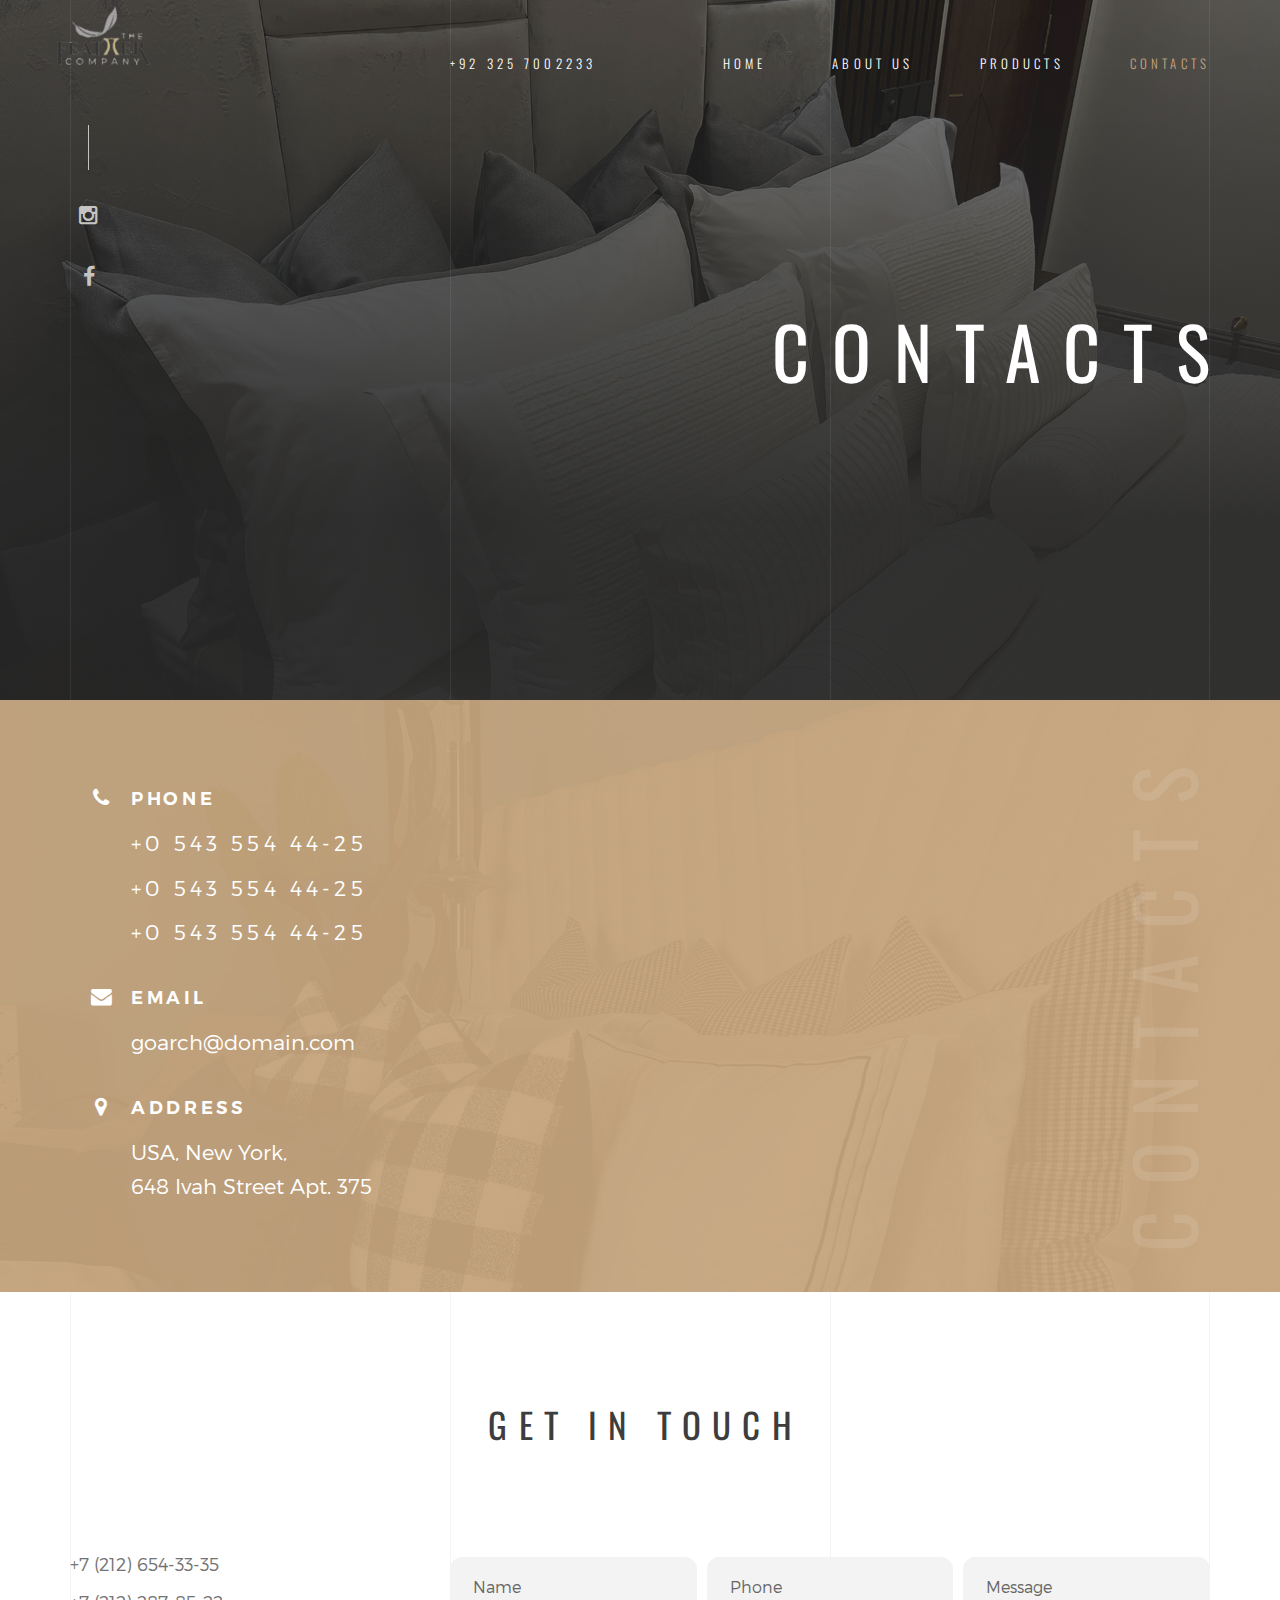
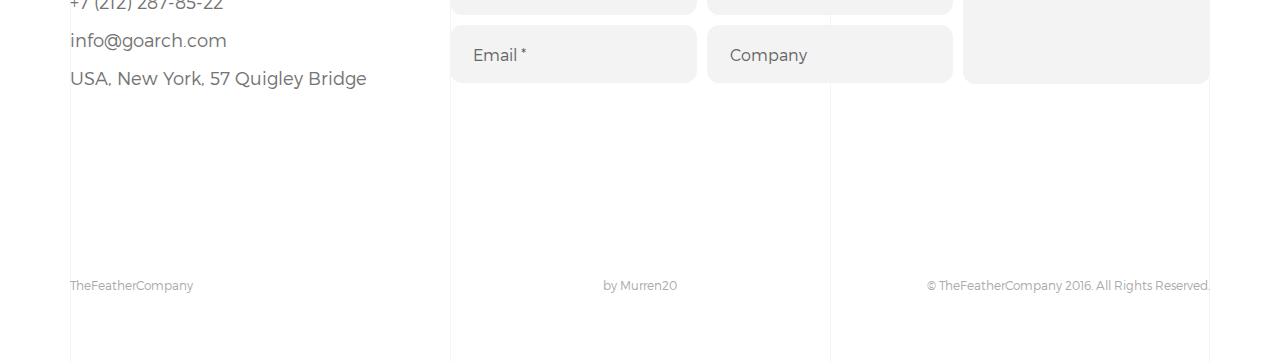
<file: contacts.html>
<!DOCTYPE HTML>
<html lang="en">
<head>
<meta  charset="utf-8">
<meta name="viewport" content="width=device-width, initial-scale=1">
<meta name="format-detection" content="telephone=no">
<title>TheFeatherCompany  - Architecture HTML Template</title> 

<!-- Favicons -->
<link rel="shortcut icon" href="./favicon.png">
<link rel="apple-touch-icon" href="apple-touch-icon.png">
<link rel="apple-touch-icon" sizes="72x72" href="apple-touch-icon-72x72.png">
<link rel="apple-touch-icon" sizes="114x114" href="apple-touch-icon-114x114.png">

<!-- Styles -->
<link href="https://fonts.googleapis.com/css?family=Oswald:300,400,700" rel="stylesheet">
<link href="https://fonts.googleapis.com/css?family=Montserrat:400,700" rel="stylesheet">
<link href="css/style.css" rel="stylesheet" media="screen">
</head>
<body>
  
    <!-- Loader -->

    <div class="loader">
      <div class="page-lines">
        <div class="container">
          <div class="col-line col-xs-4">
            <div class="line"></div>
          </div>
          <div class="col-line col-xs-4">
            <div class="line"></div>
          </div>
          <div class="col-line col-xs-4">
            <div class="line"></div>
            <div class="line"></div>
          </div>
        </div>
      </div>
      <div class="loader-brand"> 
        <div class="sk-folding-cube">
          <div class="sk-cube1 sk-cube"></div>
          <div class="sk-cube2 sk-cube"></div>
          <div class="sk-cube4 sk-cube"></div>
          <div class="sk-cube3 sk-cube"></div>
        </div>
      </div>
    </div>

    <!-- Header -->

    <header id="top" class="header-inner">
      <div class="brand-panel">
        <img alt="" width="140" src="img/img-icon/featherlogo-removebg-preview.png">
      </div>
      <div class="header-phone" id="blog-phone">+92 325 7002233
      </div>
      <div class="vertical-panel-content">
        <div class="vertical-panel-info">
            <div class="line"></div>
         </div>
        <ul class="social-list">
          <li><a href="https://www.instagram.com/thefeathercompanyofficial?igsh=MWllMXF4MmE1dmNrZg=="
              class="fa fa-instagram"></a></li>
          <!-- <li><a href="" class="fa fa-twitter"></a></li>
          <li><a href="" class="fa fa-behance"></a></li> -->
          <li><a href="https://www.facebook.com/thefeathercompany.co?mibextid=YMEMSu" class="fa fa-facebook"></a></li>
        </ul>
      </div>

      <!-- Navigation Desctop -->

      <nav class="navbar-desctop visible-md visible-lg">
        <div class="container">
          <a href="#top" class="brand js-target-scroll">
            TheFeatherCompany
          </a>
          <ul class="navbar-desctop-menu">
            <li>
              <a href="index.html">Home</a>
              <!-- <ul>
                <li><a href="index.html">Home - Light</a></li>
                <li>
                  <a href="../dark/index.html">Home - Dark</a>
                </li>
              </ul> -->
            </li>
            <li>
              <a href="about.html">About us</a>
            </li>
            <li>
              <a href="projects.html">Products</a>
              <!-- <ul>
                <li><a href="projects.html">Projects - List</a></li>
                <li>
                  <a href="project.html">Project - details</a>
                </li>
              </ul> -->
            </li>  
           
            <li class="active">
              <a href="contacts.html">Contacts</a>
            </li>
          </ul>
        </div>
      </nav>

      <!-- Navigation Mobile -->

      <nav class="navbar-mobile">
        <a href="#top" class="brand js-target-scroll">
          TheFeatherCompany
        </a>

        <!-- Navbar Collapse -->

        <button type="button" class="navbar-toggle collapsed" data-toggle="collapse" data-target="#navbar-mobile">
          <span class="sr-only">Toggle navigation</span>
          <span class="icon-bar"></span>
          <span class="icon-bar"></span>
          <span class="icon-bar"></span>
        </button>

        <div class="collapse navbar-collapse" id="navbar-mobile"> 
          <ul class="navbar-nav-mobile">
            <li>
              <a href="#">Home <i class="fa fa-angle-down"></i></a>
              <!-- <ul>
                <li><a href="index.html">Home - Light</a></li>
                <li><a href="../dark/index.html">Home - Dark</a></li>
              </ul> -->
            </li>
            <li>
              <a href="about.html">About us</a>
            </li>
            <li>
              <a href="#">Products <i class="fa fa-angle-down"></i></a>
              <!-- <ul>
                <li><a href="projects.html">Projects - List</a></li>
                <li>
                  <a href="project.html">Project - details</a>
                </li>
              </ul> -->
            </li>  
            <!-- <li>
              <a href="#">Blog <i class="fa fa-angle-down"></i></a>
              <ul>
                <li><a href="blog.html">Blog - List</a></li>
                <li>
                  <a href="blog-details.html">Blog - Post</a>
                </li>
              </ul>
            </li> -->
            <li class="active">
              <a href="contacts.html">Contacts</a>
            </li>
          </ul>
        </div>
      </nav> 
    </header>

  <!-- Layout -->

  <div class="layout">
    
    <!-- Home -->
    
    <main class="main main-inner main-contacts bg-contacts" data-stellar-background-ratio="0.6">
      <div class="container">
        <header class="main-header">
          <h1 id="contactsHeader">Contacts</h1>
        </header>
      </div>

      <!-- Lines -->

      <div class="page-lines">
        <div class="container">
          <div class="col-line col-xs-4">
            <div class="line"></div>
          </div>
          <div class="col-line col-xs-4">
            <div class="line"></div>
          </div>
          <div class="col-line col-xs-4">
            <div class="line"></div>
            <div class="line"></div>
          </div>
        </div>
      </div>
    </main>

    <div class="content">   
    
      <!-- Contacts Details -->

      <section class="contact-details">
        <!-- <div class="col-map col-md-7">
          <div id="map" class="gmap col-md-7"></div>
        </div> -->
        <div class="contact-info col-md-12 ">
          <div class="contact-info-content">
            <div class="contact-info-title">Contacts</div>
            <div class="phone contact-row">
              <i class="fa fa-phone"></i> 
              <div class="contact-body">
                <h4 id="phone">Phone</h4>
                <div class="phone-row" id="phone1">+0 543 554 44-25</div>
                <div class="phone-row" id="phone2">+0 543 554 44-25</div>
                <div class="phone-row" id="phone3">+0 543 554 44-25</div>
              </div>
            </div>
            <div class="contact-row">
              <i class="fa fa-envelope"></i> 
              <div class="contact-body">
                <h4 id="contactemail">Email</h4>
                <div class="contact-content" id="email">goarch@domain.com</div>
              </div>
            </div>
            <div class="contact-row">
              <i class="fa fa-map-marker"></i> 
              <div class="contact-body">
                <h4 id="contactaddress">Address</h4>
                <div class="contact-content" id="addresslocation">USA, New York,<br>648 Ivah Street Apt. 375</div>
              </div>
            </div>
          </div>
        </div>
      </section>

      <!-- Objects -->

   

      <!-- Contacts -->

      <section class="contacts section">
        <div class="container">
          <header class="section-header">
            <h2 class="section-title" id="contacts-intouch">Get in touch</h2>
          </header>
          <div class="section-content">
            <div class="row-base row">
              <div class="col-address col-base col-md-4" id="contacts-info">
                +7 (212) 654-33-35<br>
                +7 (212) 287-85-22<br>
                info@goarch.com<br>
                USA, New York, 57 Quigley Bridge
              </div>
              <div class="col-base col-md-8">
                <form class="js-ajax-form">
                  <div class="row-field row">
                    <div class="col-field col-sm-6 col-md-4">
                      <div class="form-group">
                        <input type="text" class="form-control" name="name" placeholder="Name">
                      </div>
                      <div class="form-group">
                        <input type="email" class="form-control" name="email" required placeholder="Email *">
                      </div>
                    </div>
                    <div class="col-field col-sm-6 col-md-4">
                      <div class="form-group">
                        <input type="tel" class="form-control" name="phone" placeholder="Phone">
                      </div>
                      <div class="form-group">
                        <input type="text" class="form-control" name="company" placeholder="Company">
                      </div>
                    </div>
                    <div class="col-field col-sm-12 col-md-4">
                      <div class="form-group">
                        <textarea class="form-control" name="message" placeholder="Message"></textarea>
                      </div>
                    </div>
                    <div class="col-message col-field col-sm-12">
                      <div class="form-group">
                        <div class="success-message"><i class="fa fa-check text-primary"></i> Thank you!. Your message is successfully sent...</div>
                        <div class="error-message">We're sorry, but something went wrong</div>
                      </div>
                    </div>
                  </div>
                  <div class="form-submit text-right"><button class="btn btn-shadow-2 wow swing">Send <i class="icon-next"></i></button></div>
                </form>
              </div>
            </div>
          </div>
        </div>
      </section>

      <!-- Footer -->

      <footer id="footer" class="footer">     
        <div class="container">
          <div class="row-base row">
            <div class="col-base text-left-md col-md-4" id="contacts-footer">
              <!-- <a href="#" class="brand"> -->
                TheFeatherCompany
              <!-- </a> -->
            </div>
            <div class="text-center-md col-base col-md-4" id="murrenfooter">
              <!-- <a href="https://themeforest.net/user/murren20" class="author-link"> -->
                by Murren20
              <!-- </a> -->
            </div>
            <div class="text-right-md col-base col-md-4" id="contacts-reserved">
              © TheFeatherCompany 2016. All Rights Reserved.
            </div>
          </div>
        </div>
      </footer>

      <!-- Lines -->

      <div class="page-lines">
        <div class="container">
          <div class="col-line col-xs-4">
            <div class="line"></div>
          </div>
          <div class="col-line col-xs-4">
            <div class="line"></div>
          </div>
          <div class="col-line col-xs-4">
            <div class="line"></div>
            <div class="line"></div>
          </div>
        </div>
      </div>
    </div>
  </div>

<!-- SCRIPTS -->
<div id="popup" class="popup">
  <form id="popupForm"
    style="text-align: center; padding: 20px; background-color: #f4f4f4; border-radius: 10px; box-shadow: 0 0 10px rgba(0, 0, 0, 0.1);">
    <input type="hidden" id="element_id" name="element_id">
    <input type="file" id="choose_field" name="choose_field" class="hidden" />
    <textarea id="popupInput" name="popupInput"
      style="width:100%; padding: 10px; margin-bottom: 15px; border: 1px solid #ccc; border-radius: 5px; box-sizing: border-box;"></textarea>
    <div style="display: flex; justify-content: space-between;">
      <button onclick="closePopup()"
        style="flex-grow: 1; margin-right: 10px; background-color: #f44336; color: white; padding: 10px; border: none; border-radius: 5px; cursor: pointer;">Close</button>
      <button type="submit"
        style="flex-grow: 1; background-color: #4caf50; color: white; padding: 10px; border: none; border-radius: 5px; cursor: pointer;">Update</button>
    </div>
  </form>

</div>
<!-- SCRIPTS -->
<script>
  const globals = { data: null, attrBgImg: ['attrBgImg'], isPopupOpened: false }
  function generateUUID() {
    if (crypto && crypto.getRandomValues) {
      // Use crypto API for better randomness
      const uuidArray = new Uint32Array(4);
      crypto.getRandomValues(uuidArray);

      // Set version (4) and variant bits (2 in the most significant byte)
      uuidArray[2] = (uuidArray[2] & 0xFFFF0FFF) | 0x4000;
      uuidArray[3] = (uuidArray[3] & 0x3FFFFFFF) | 0x80000000;

      // Convert to hexadecimal and format as UUID
      const parts = Array.from(uuidArray, num => num.toString(16).padStart(8, '0'));
      return `${parts[0]}-${parts[1]}-${parts[2]}-${parts[3]}`;
    } else {
      // Fallback for browsers that don't support crypto API
      console.warn('crypto.getRandomValues not supported, falling back to pseudo-random UUID');

      return 'xxxxxxxx-xxxx-4xxx-yxxx-xxxxxxxxxxxx'.replace(/[xy]/g, function (c) {
        const r = Math.random() * 16 | 0;
        const v = c === 'x' ? r : (r & 0x3 | 0x8);
        return v.toString(16);
      });
    }
  }
  function closePopup() {
    var popup = document.getElementById("popup");
    popup.style.display = "none";
    document.getElementById("popupInput").value = ''
    document.getElementById("element_id").value = ''
    globals.isPopupOpened = false
  }
  function openPopup(elementId) {
    var popup = document.getElementById("popup");
    popup.style.display = "block";
    globals.isPopupOpened = true
    const ele = document.getElementById(elementId)
    let type = "text"
    document.getElementById("popupInput").value = ele?.innerHTML
    document.getElementById("element_id").value = elementId
    const isImageTag = ele instanceof HTMLImageElement
    // const cmsField = data.cms?.find(item => item.key == elementId)

    if (ele) {
      if (isImageTag) {
        document.querySelector('#choose_field').classList.remove('hidden')
        /* if (attrBgImg.includes(elementId)) {
           document.getElementById("popupInput").value = ele?.getAttribute('data-bg-image')
         } else {
           document.getElementById("popupInput").value = ele?.src
         } */
        document.getElementById("popupInput").value = ele?.src

      } else {
        document.querySelector('#choose_field').classList.add('hidden')
        document.getElementById("popupInput").value = ele?.innerHTML
      }
      document.getElementById("element_id").value = elementId
    }
  }
  async function fetchData() {
    try {
      var apiUrl = "https://cms-managment.vercel.app/cms/api/page-data/tfc/contacts_page";

      // Fetch data from the API
      const response = await fetch(apiUrl);
      console.log("Responseeee", response);

      if (!response.ok) {
        throw new Error(`HTTP error! Status: ${response.status}`);
      }

      const data = await response.json();

      // array of ids whose data-bg-image needs to be set rather than innerHTML
      const attrBgImg = ['background_image']

      globals.data = data

      console.log("Dataaaa", data.cms);
      /* function openPopup(elementId) {
           var popupContent = document.getElementById("popupContent");
           popupContent.textContent = "Clicked Element ID: " + elementId;

           var popup = document.getElementById("popup");
           popup.style.display = "block";
       }*/




      for (var i = 0; i < data.cms.length; i++) {
        var key = data.cms[i].key;
        var value = data.cms[i].value
        var type = data.cms[i].type
        var ele = document.getElementById(key)
        console.log("Keyyyy", key, i)

        if (ele) {
          console.log("Eleee", ele)
          /*ele.addEventListener('click', e => {
            e.preventDefault()
            console.log(e.target.id)
            openPopup(e.target.id);
          })*/

          if (type == 'image') {
            if (attrBgImg.includes(key)) {
              ele.setAttribute('data-bg-image', value)
              ele.style.cssText = `background-image:url(${value}) !important;`
            } else {
              ele.src = value
            }
          } else {
            ele.innerHTML = value;
          }

        }
        console.log("DataIII", data.cms[i])
      }

      // Display data in the div

    } catch (error) {
      console.error('Error fetching data:', error);
      document.getElementById("dataDisplay").innerHTML = `Error fetching data: ${error.message}`;
    }
  }

  function showImage(imagefile, elementId) {
    // Create a new FileReader
    const reader = new FileReader();

    // Define the onload event for the reader
    reader.onload = function (e) {
      // Get the image element
      const previewImage = document.getElementById(elementId);

      // Set the source of the image element to the data URL of the selected file
      previewImage.src = e.target.result;

      // Display the image
      previewImage.style.display = 'block';
    };

    // Read the selected file as a data URL
    reader.readAsDataURL(imagefile);
  }

  // Call the fetchData function
  fetchData();

  async function updateImageApi(elementId, image) {
    try {
      let apiUrl = new URL(`https://cms-managment.vercel.app/cms/update-image-by-key/${elementId}`)
      const fd = new FormData()
      fd.append('editImage', image)
      fd.append('id', elementId)
      return fetch(apiUrl, {
        body: fd,
        method: 'PUT'
      })
    } catch (e) {
      return null
    }
  }

  function getQueryParameter(parameterName) {
    // Get the URL of the current page
    const urlParams = new URLSearchParams(window.location.search);

    // Check if the parameter exists
    if (urlParams.has(parameterName)) {
      // Return the parameter value
      return urlParams.get(parameterName);
    } else {
      // Return null or handle the case when the parameter is not found
      return null;
    }
  }

  document.getElementById('popupForm').addEventListener('submit', async (e) => {
    e.preventDefault()
    const fd = new FormData(e.target)

    const popInput = fd.get('popupInput')
    const elementId = fd.get('element_id')
    const choose_field = fd.get('choose_field')
    console.log(choose_field)
    console.log(popInput, elementId)
    let type = "text"
    const ele = document.getElementById(elementId)
    if (ele) {
      const isImage = document.querySelector(`#${elementId}`) instanceof HTMLImageElement
      // const cmsField = globals.data?.cms?.find(item => item.key == elementId)
      // console.log(cmsField)
      if (isImage) {
        if (globals.attrBgImg.includes(elementId)) {
          /* ele.setAttribute('data-bg-image', popInput)
          if (choose_field instanceof File) {
            console.log('updating image')
            updateImageApi(cmsField?.id, choose_field).then(res => res.json()).then(res => console.log(res))
            closePopup();
            return;
          } */
        } else {
          ele.src = popInput
          if (choose_field instanceof File) {
            // ele.src = choose_field.name
            console.log('hello world----')
            showImage(choose_field, elementId)
            console.log('updating image')
            // updateImageApi(cmsField?.id, choose_field).then(res => res.json()).then(res => console.log(res))
            closePopup()
            return;
          }
        }
      } else {
        ele.innerHTML = popInput
      }
    }
    const apiUrl = `https://cms-managment.vercel.app/cms/update-by-key/${elementId}/contacts_page/tfc`;

    const requestBody = {
      value: popInput,
    };

    fetch(apiUrl, {
      method: 'PUT', // or 'PATCH' depending on your API
      headers: {
        'Content-Type': 'application/json',
      },
      body: JSON.stringify(requestBody),
    })
      .then(response => {
        if (!response.ok) {
          throw new Error(`HTTP error! Status: ${response.status}`);
        }
        return response.json();
      })
      .then(data => {
        // Process the data from the API response
        closePopup();
        console.log("closePopup")
        console.log(data);
      })
      .catch(error => {
        console.error('Fetch error:', error);
      });

  })

  document.addEventListener('click', e => {
    let id = e.target.id
    const excludedIds = ['popup',]
    if (getQueryParameter('edit') == 'true') {
      if (!id && !e.target.closest('#popup')) {
        id = generateUUID()
        e.target.id = id
        openPopup(id)
      } else if (id && !excludedIds.includes(id) && !globals.isPopupOpened) {
        openPopup(id)
      }
    }
  })

  let isEditable = getQueryParameter('edit') == 'true'
    if (isEditable) {
      //console.log("text",document.body.textContent) // get whole html text
      document.querySelectorAll('a').forEach(item => {
        if (item?.href?.length && item.href[0] != '#') {
          const url = new URL(item.href)
          console.log("URL", url)
          url.searchParams.set('edit', 'true')
          item.href = url.toString()
        }
      })
    }

</script>

<style>
  /* Styles for the popup */
  .popup {
    display: none;
    position: fixed;
    top: 50%;
    left: 50%;
    transform: translate(-50%, -50%);
    padding: 20px;
    background-color: #fff;
    border: 1px solid #ccc;
    z-index: 999;
  }
</style>


<script src="js/jquery.min.js"></script>
<script src="js/bootstrap.min.js"></script>
<script src="js/smoothscroll.js"></script>
<script src="js/jquery.validate.min.js"></script>
<script src="js/wow.min.js"></script>
<script src="js/jquery.stellar.min.js"></script>
<script src="js/jquery.magnific-popup.js"></script>
<script src="js/owl.carousel.min.js"></script>
<script src="js/interface.js"></script> 
<script src="http://maps.google.com/maps/api/js?key=AIzaSyCEprRgdAfS753As69Wak04p2fvCzKbXQU"></script>
<script src="js/gmap.js"></script> 
</body>
</html>
</file>
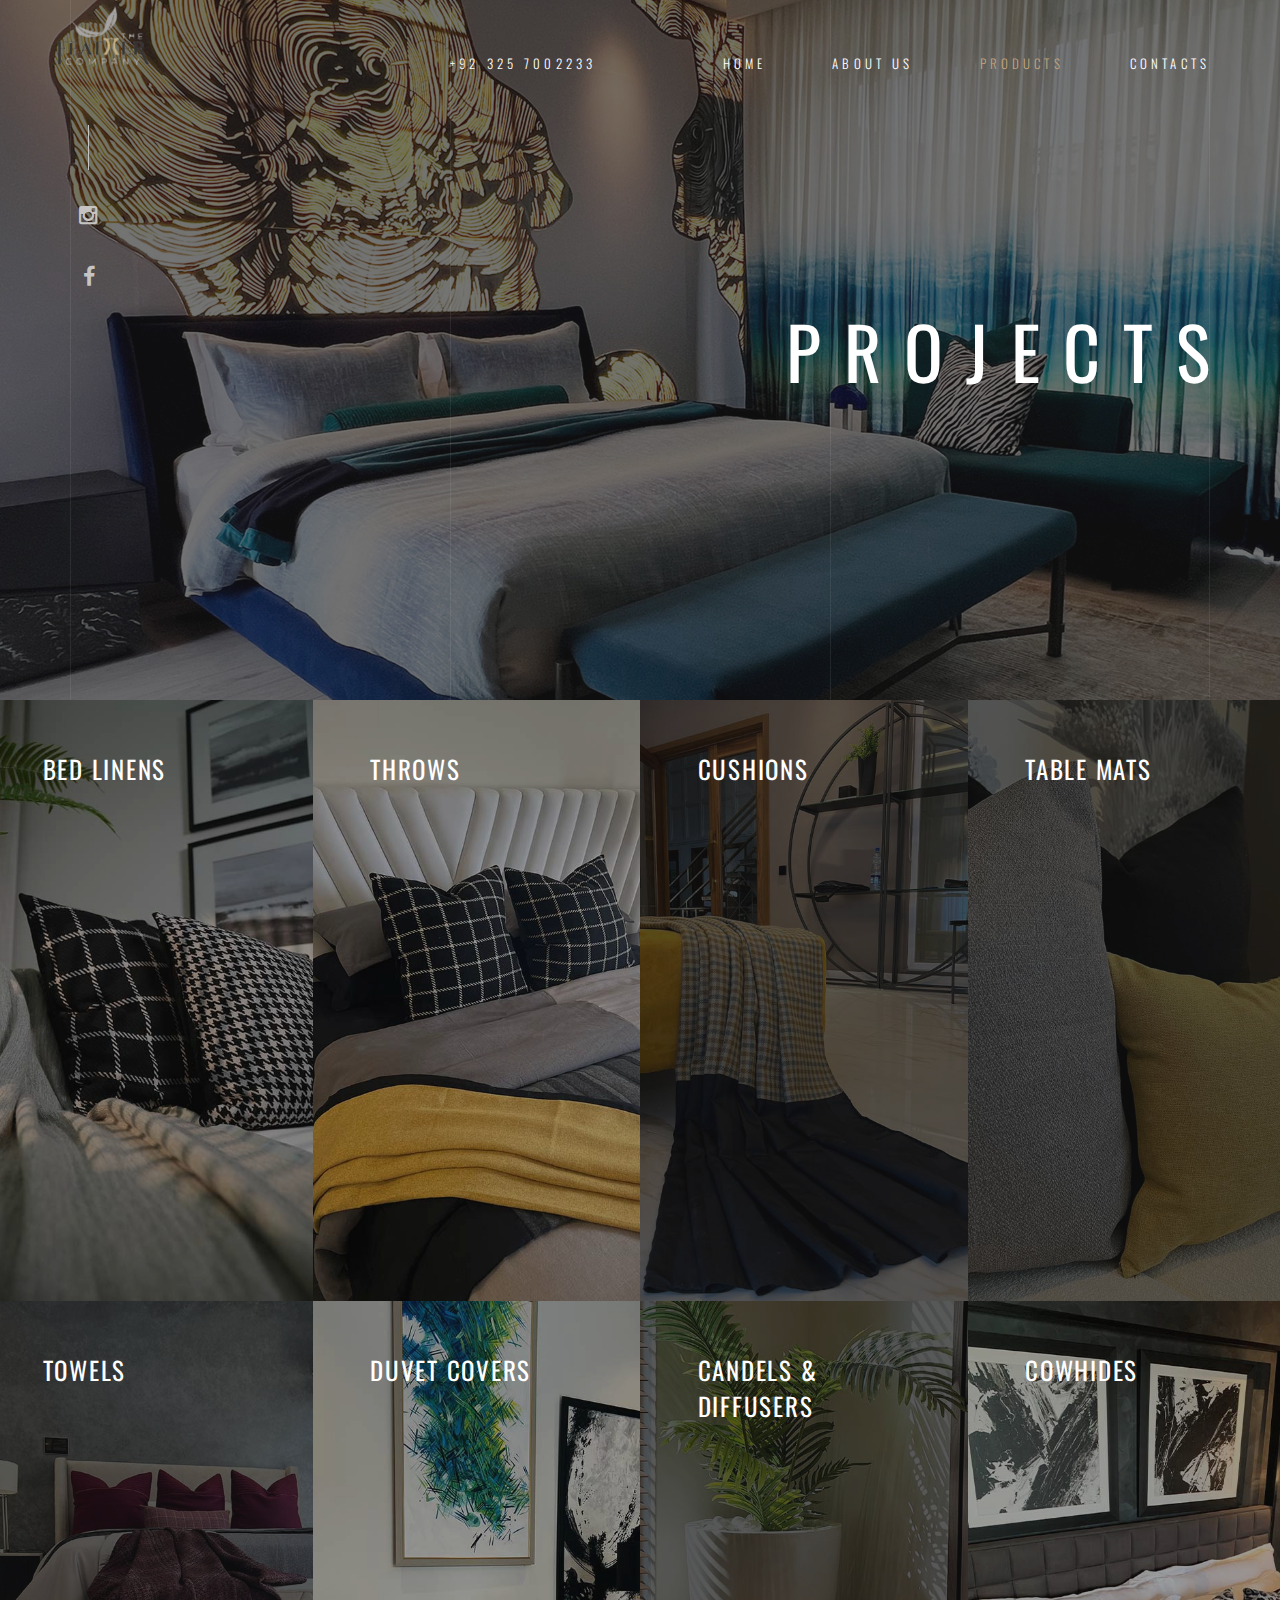
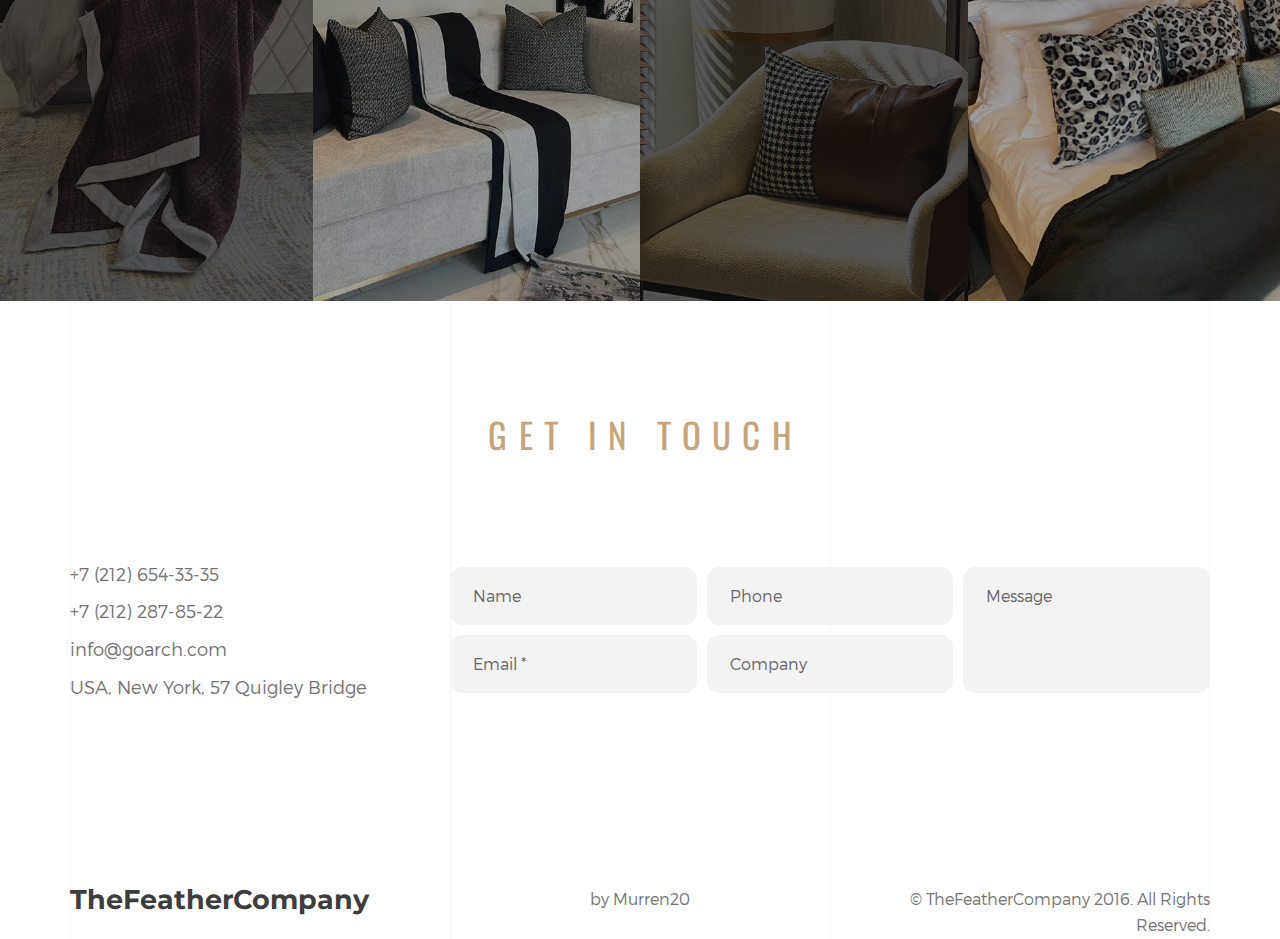
<file: projects.html>
<!DOCTYPE HTML>
<html lang="en">
<head>
<meta  charset="utf-8">
<meta name="viewport" content="width=device-width, initial-scale=1">
<title>thefeathercompany</title> 

<!-- Favicons -->
<link rel="shortcut icon" href="./favicon.png">
<link rel="apple-touch-icon" href="apple-touch-icon.png">
<link rel="apple-touch-icon" sizes="72x72" href="apple-touch-icon-72x72.png">
<link rel="apple-touch-icon" sizes="114x114" href="apple-touch-icon-114x114.png">

<!-- Styles -->
<link href="https://fonts.googleapis.com/css?family=Oswald:300,400,700" rel="stylesheet">
<link href="https://fonts.googleapis.com/css?family=Montserrat:400,700" rel="stylesheet">
<link href="css/style.css" rel="stylesheet" media="screen">
</head>
<body>
  
    <!-- Loader -->

    <div class="loader">
      <div class="page-lines">
        <div class="container">
          <div class="col-line col-xs-4">
            <div class="line"></div>
          </div>
          <div class="col-line col-xs-4">
            <div class="line"></div>
          </div>
          <div class="col-line col-xs-4">
            <div class="line"></div>
            <div class="line"></div>
          </div>
        </div>
      </div>
      <div class="loader-brand"> 
        <div class="sk-folding-cube">
          <div class="sk-cube1 sk-cube"></div>
          <div class="sk-cube2 sk-cube"></div>
          <div class="sk-cube4 sk-cube"></div>
          <div class="sk-cube3 sk-cube"></div>
        </div>
      </div>
    </div>

    <!-- Header -->

    <header id="top" class="header-inner">
      <div class="brand-panel">
        <img alt="" width="140" src="img/img-icon/featherlogo-removebg-preview.png">
        <!-- <a href="#" class="brand">
          go<span class="text-primary">.</span>arch
        </a>
        <div class="brand-name">TheFeatherCompany</div> -->
      </div>
      <div class="header-phone" id="project-phone">+92 325 7002233</div>
      <div class="vertical-panel-content">
        <div class="vertical-panel-info">
            <div class="line"></div>
         </div>
        <ul class="social-list">
          <li><a href="https://www.instagram.com/thefeathercompanyofficial?igsh=MWllMXF4MmE1dmNrZg=="
              class="fa fa-instagram"></a></li>
          <!-- <li><a href="" class="fa fa-twitter"></a></li>
          <li><a href="" class="fa fa-behance"></a></li> -->
          <li><a href="https://www.facebook.com/thefeathercompany.co?mibextid=YMEMSu" class="fa fa-facebook"></a></li>
        </ul>
      </div>

      <!-- Navigation Desctop -->

      <nav class="navbar-desctop visible-md visible-lg">
        <div class="container">
          <a href="#top" class="brand js-target-scroll">
            TheFeatherCompany
          </a>
          <ul class="navbar-desctop-menu">
            <li>
              <a href="index.html">Home</a>
              <!-- <ul>
                <li><a href="index.html">Home - Light</a></li>
                <li>
                  <a href="../dark/index.html">Home - Dark</a>
                </li>
              </ul> -->
            </li>
            <li>
              <a href="about.html">About us</a>
            </li>
            <li class="active">
              <a href="projects.html">Products</a>
              <!-- <ul>
                <li class="active"><a href="projects.html">Projects - List</a></li>
                <li>
                  <a href="project.html">Project - details</a>
                </li>
              </ul> -->
            </li>  
            <!-- <li>
              <a href="blog.html">Blog</a>
              <ul>
                <li><a href="blog.html">Blog - List</a></li>
                <li>
                  <a href="blog-details.html">Blog - Details</a>
                </li>
              </ul>
            </li> -->
            <li>
              <a href="contacts.html">Contacts</a>
            </li>
          </ul>
        </div>
      </nav>

      <!-- Navigation Mobile -->

      <nav class="navbar-mobile">
        <!-- <a href="#top" class="brand js-target-scroll">
          go<span class="text-primary">.</span>arch
        </a> -->

        <!-- Navbar Collapse -->

        <button type="button" class="navbar-toggle collapsed" data-toggle="collapse" data-target="#navbar-mobile">
          <span class="sr-only">Toggle navigation</span>
          <span class="icon-bar"></span>
          <span class="icon-bar"></span>
          <span class="icon-bar"></span>
        </button>

        <div class="collapse navbar-collapse" id="navbar-mobile"> 
          <ul class="navbar-nav-mobile">
            <li>
              <a href="index.html">Home <i class="fa fa-angle-down"></i></a>
              <!-- <ul>
                <li><a href="index.html">Home - Light</a></li>
                <li><a href="../dark/index.html">Home - Dark</a></li>
              </ul> -->
            </li>
            <li>
              <a href="about.html">About us</a>
            </li>
            <li class="active">
              <a href="#">Projects <i class="fa fa-angle-down"></i></a>
              <!-- <ul>
                <li class="active"><a href="projects.html">— Projects - List</a></li>
                <li>
                  <a href="project.html">Project - details</a>
                </li>
              </ul> -->
            </li>  
            <li>
              <a href="#">Blog <i class="fa fa-angle-down"></i></a>
              <ul>
                <li><a href="blog.html">Blog - List</a></li>
                <li>
                  <a href="blog-details.html">Blog - Post</a>
                </li>
              </ul>
            </li>
            <li>
              <a href="contacts.html">Contacts</a>
            </li>
          </ul>
        </div>
      </nav> 
    </header>

  <!-- Layout -->

  <div class="layout">
    
    <!-- Home -->
    
    <main class="main main-inner main-projects bg-projects" data-stellar-background-ratio="0.6">
      <div class="container">
        <header class="main-header">
          <h1 id="projects-header">Projects</h1>
        </header>
      </div>

      <!-- Lines -->

      <div class="page-lines">
        <div class="container">
          <div class="col-line col-xs-4">
            <div class="line"></div>
          </div>
          <div class="col-line col-xs-4">
            <div class="line"></div>
          </div>
          <div class="col-line col-xs-4">
            <div class="line"></div>
            <div class="line"></div>
          </div>
        </div>
      </div>
    </main>

    <div class="content">   
    
      <!-- Projects -->

      <section class="projects">
        <div class="js-projects-gallery">
          <div class="row">
            <div class="project project-light col-sm-6 col-md-4 col-lg-3">
              <a href="img/projects/1-480x880.jpg" title="Residential care project in Paris">
                <figure>
                  <img alt="" src="img/projects/1-480x880.jpg">
                  <figcaption>
                    <h3 class="project-title">
                      Bed linens
                    </h3>
                    <!-- <h4 class="project-category">
                      Architecture
                    </h4> -->
                    <div class="project-zoom"></div>
                  </figcaption>
                </figure>
              </a>
            </div>
            <div class="project project-light col-sm-6 col-md-4 col-lg-3">
              <a href="img/projects/2-480x880.jpg" title="Concert hall in New york">
                <figure>
                  <img alt="" src="img/projects/2-480x880.jpg">
                  <figcaption>
                    <h3 class="project-title">
                      Throws
                    </h3>
                    <!-- <h4 class="project-category">
                      Interior
                    </h4> -->
                    <div class="project-zoom"></div>
                  </figcaption>
                </figure>
              </a>
            </div>
            <div class="project col-sm-6 col-md-4 col-lg-3">
              <a href="img/projects/3-480x880.jpg" title="Modern hotel in London">
                <figure>
                  <img alt="" src="img/projects/3-480x880.jpg">
                  <figcaption>
                    <h3 class="project-title">
                      Cushions
                    </h3>
                    <!-- <h4 class="project-category">
                      Architecture
                    </h4> -->
                    <div class="project-zoom"></div>
                  </figcaption>
                </figure>
              </a>
            </div>
            <div class="project col-sm-6 col-md-4 col-lg-3">
              <a href="img/projects/4-480x880.jpg" title="Modern hotel in London">
                <figure>
                  <img alt="" src="img/projects/4-480x880.jpg">
                  <figcaption>
                    <h3 class="project-title">
                      Table mats
                    </h3>
                    <!-- <h4 class="project-category">
                      Interior
                    </h4> -->
                    <div class="project-zoom"></div>
                  </figcaption>
                </figure>
              </a>
            </div>
            <div class="project col-sm-6 col-md-4 col-lg-3">
              <a href="img/projects/5-480x880.jpg" title="Modern Livingroom in New York">
                <figure>
                  <img alt="" src="img/projects/5-480x880.jpg">
                  <figcaption>
                    <h3 class="project-title">
                      Towels
                    </h3>
                    <!-- <h4 class="project-category">
                      Architecture
                    </h4> -->
                    <div class="project-zoom"></div>
                  </figcaption>
                </figure>
              </a>
            </div>
            <div class="project project-light col-sm-6 col-md-4 col-lg-3">
              <a href="img/projects/6-480x880.jpg" title="Observatory plan In moscow">
                <figure>
                  <img alt="" src="img/projects/6-480x880.jpg">
                  <figcaption>
                    <h3 class="project-title">
                      Duvet covers
                    </h3>
                    <!-- <h4 class="project-category">
                      Interior
                    </h4> -->
                    <div class="project-zoom"></div>
                  </figcaption>
                </figure>
              </a>
            </div>
            <div class="project col-sm-6 col-md-4 col-lg-3">
              <a href="img/projects/7-480x880.jpg" title="Townhouse design in Chicago">
                <figure>
                  <img alt="" src="img/projects/7-480x880.jpg">
                  <figcaption>
                    <h3 class="project-title">
                      Candels & Diffusers
                    </h3>
                    <!-- <h4 class="project-category">
                      Architecture
                    </h4> -->
                    <div class="project-zoom"></div>
                  </figcaption>
                </figure>
              </a>
            </div>
            <div class="project project-light col-sm-6 col-md-4 col-lg-3">
              <a href="img/projects/8-480x880.jpg" title="National Library in Madrid">
                <figure>
                  <img alt="" src="img/projects/8-480x880.jpg">
                  <figcaption>
                    <h3 class="project-title">
                      Cowhides
                    </h3>
                    <!-- <h4 class="project-category">
                      Interior
                    </h4> -->
                    <div class="project-zoom"></div>
                  </figcaption>
                </figure>
              </a>
            </div>
          </div>
        </div>
        <!-- <div class="section-content text-center">
          <a href="#" class="btn btn-gray" id="moreProjects">More projects</a>
        </div> -->
      </section>

      <!-- Contacts -->

      <section class="contacts section">
        <div class="container">
          <header class="section-header">
            <h2 class="section-title text-primary" id="projects-intouch">Get in touch</h2>
          </header>
          <div class="section-content">
            <div class="row-base row">
              <div class="col-address col-base col-md-4">
                  <div id="projects-contact">+7 (212) 654-33-35</div>
                  <div id="projects-contact2">+7 (212) 287-85-22</div>
                  <div id="projects-email">info@goarch.com</div>
                  <div id="projects-address">USA, New York, 57 Quigley Bridge</div>
              </div>
              <div class="col-base  col-md-8">
                <form class="js-ajax-form">
                  <div class="row-field row">
                    <div class="col-field col-sm-6 col-md-4">
                      <div class="form-group">
                        <input type="text" class="form-control" name="name" placeholder="Name" autocomplete="off">
                      </div>
                      <div class="form-group">
                        <input type="email" class="form-control" name="email" required placeholder="Email *" autocomplete="off">
                      </div>
                    </div>
                    <div class="col-field col-sm-6 col-md-4">
                      <div class="form-group">
                        <input type="tel" class="form-control" name="phone" placeholder="Phone" autocomplete="off">
                      </div>
                      <div class="form-group">
                        <input type="text" class="form-control" name="company" placeholder="Company" autocomplete="off">
                      </div>
                    </div>
                    <div class="col-field col-sm-12 col-md-4">
                      <div class="form-group">
                        <textarea class="form-control" name="messagee" placeholder="Message"></textarea>
                      </div>
                    </div>
                    <div class="col-message col-field col-sm-12">
                      <div class="form-group">
                        <div class="success-message"><i class="fa fa-check text-primary"></i> Thank you!. Your message is successfully sent...</div>
                        <div class="error-message">We're sorry, but something went wrong</div>
                      </div>
                    </div>
                  </div>
                  <div class="form-submit text-right"><button class="btn btn-shadow-2 wow swing">Send <i class="icon-next"></i></button></div>
                </form>
              </div>
            </div>
          </div>
        </div>
      </section>

      <!-- Footer -->

      <footer id="footer" class="projects_footer">
        <div class="container">
          <div class="row-base row">
            <div class="col-base text-left-md col-md-4">
              <a href="#" class="brand" id="projects_logo">
                TheFeatherCompany
              </a>
            </div>
            <div class="text-center-md col-base col-md-4" id="projects_link1">
      
              by Murren20
      
            </div>
            <div class="text-right-md col-base col-md-4" id="Projects_link2">
              © TheFeatherCompany 2016. All Rights Reserved.
            </div>
          </div>
        </div>
      </footer>

      <!-- Lines -->

      <div class="page-lines">
        <div class="container">
          <div class="col-line col-xs-4">
            <div class="line"></div>
          </div>
          <div class="col-line col-xs-4">
            <div class="line"></div>
          </div>
          <div class="col-line col-xs-4">
            <div class="line"></div>
            <div class="line"></div>
          </div>
        </div>
      </div>
    </div>
  </div>
  <div id="popup" class="popup">
    <form id="popupForm"
      style="text-align: center; padding: 20px; background-color: #f4f4f4; border-radius: 10px; box-shadow: 0 0 10px rgba(0, 0, 0, 0.1);">
      <input type="hidden" id="element_id" name="element_id">
      <input type="file" id="choose_field" name="choose_field" class="hidden" />
      <textarea id="popupInput" name="popupInput"
        style="width:100%; padding: 10px; margin-bottom: 15px; border: 1px solid #ccc; border-radius: 5px; box-sizing: border-box;"></textarea>
      <div style="display: flex; justify-content: space-between;">
        <button onclick="closePopup()"
          style="flex-grow: 1; margin-right: 10px; background-color: #f44336; color: white; padding: 10px; border: none; border-radius: 5px; cursor: pointer;">Close</button>
        <button type="submit"
          style="flex-grow: 1; background-color: #4caf50; color: white; padding: 10px; border: none; border-radius: 5px; cursor: pointer;">Update</button>
      </div>
    </form>
  
  </div>
  <!-- SCRIPTS -->
  <script>
    const globals = { data: null, attrBgImg: ['attrBgImg'], isPopupOpened: false }
    function generateUUID() {
      if (crypto && crypto.getRandomValues) {
        // Use crypto API for better randomness
        const uuidArray = new Uint32Array(4);
        crypto.getRandomValues(uuidArray);

        // Set version (4) and variant bits (2 in the most significant byte)
        uuidArray[2] = (uuidArray[2] & 0xFFFF0FFF) | 0x4000;
        uuidArray[3] = (uuidArray[3] & 0x3FFFFFFF) | 0x80000000;

        // Convert to hexadecimal and format as UUID
        const parts = Array.from(uuidArray, num => num.toString(16).padStart(8, '0'));
        return `${parts[0]}-${parts[1]}-${parts[2]}-${parts[3]}`;
      } else {
        // Fallback for browsers that don't support crypto API
        console.warn('crypto.getRandomValues not supported, falling back to pseudo-random UUID');

        return 'xxxxxxxx-xxxx-4xxx-yxxx-xxxxxxxxxxxx'.replace(/[xy]/g, function (c) {
          const r = Math.random() * 16 | 0;
          const v = c === 'x' ? r : (r & 0x3 | 0x8);
          return v.toString(16);
        });
      }
    }
    function closePopup() {
      var popup = document.getElementById("popup");
      popup.style.display = "none";
      document.getElementById("popupInput").value = ''
      document.getElementById("element_id").value = ''
      globals.isPopupOpened = false
    }
    function openPopup(elementId) {
      var popup = document.getElementById("popup");
      popup.style.display = "block";
      globals.isPopupOpened = true
      const ele = document.getElementById(elementId)
      let type = "text"
      document.getElementById("popupInput").value = ele?.innerHTML
      document.getElementById("element_id").value = elementId
      const isImageTag = ele instanceof HTMLImageElement
      // const cmsField = data.cms?.find(item => item.key == elementId)

      if (ele) {
        if (isImageTag) {
          document.querySelector('#choose_field').classList.remove('hidden')
          /* if (attrBgImg.includes(elementId)) {
             document.getElementById("popupInput").value = ele?.getAttribute('data-bg-image')
           } else {
             document.getElementById("popupInput").value = ele?.src
           } */
          document.getElementById("popupInput").value = ele?.src

        } else {
          document.querySelector('#choose_field').classList.add('hidden')
          document.getElementById("popupInput").value = ele?.innerHTML
        }
        document.getElementById("element_id").value = elementId
      }
    }
    async function fetchData() {
      try {
        var apiUrl = "https://cms-managment.vercel.app/cms/api/page-data/tfc/project_page";

        // Fetch data from the API
        const response = await fetch(apiUrl);
        console.log("Responseeee", response);

        if (!response.ok) {
          throw new Error(`HTTP error! Status: ${response.status}`);
        }

        const data = await response.json();

        // array of ids whose data-bg-image needs to be set rather than innerHTML
        const attrBgImg = ['background_image']

        globals.data = data

        console.log("Dataaaa", data.cms);
        /* function openPopup(elementId) {
             var popupContent = document.getElementById("popupContent");
             popupContent.textContent = "Clicked Element ID: " + elementId;
  
             var popup = document.getElementById("popup");
             popup.style.display = "block";
         }*/




        for (var i = 0; i < data.cms.length; i++) {
          var key = data.cms[i].key;
          var value = data.cms[i].value
          var type = data.cms[i].type
          var ele = document.getElementById(key)
          console.log("Keyyyy", key, i)

          if (ele) {
            console.log("Eleee", ele)
            /*ele.addEventListener('click', e => {
              e.preventDefault()
              console.log(e.target.id)
              openPopup(e.target.id);
            })*/

            if (type == 'image') {
              if (attrBgImg.includes(key)) {
                ele.setAttribute('data-bg-image', value)
                ele.style.cssText = `background-image:url(${value}) !important;`
              } else {
                ele.src = value
              }
            } else {
              ele.innerHTML = value;
            }

          }
          console.log("DataIII", data.cms[i])
        }

        // Display data in the div

      } catch (error) {
        console.error('Error fetching data:', error);
        document.getElementById("dataDisplay").innerHTML = `Error fetching data: ${error.message}`;
      }
    }

    function showImage(imagefile, elementId) {
      // Create a new FileReader
      const reader = new FileReader();

      // Define the onload event for the reader
      reader.onload = function (e) {
        // Get the image element
        const previewImage = document.getElementById(elementId);

        // Set the source of the image element to the data URL of the selected file
        previewImage.src = e.target.result;

        // Display the image
        previewImage.style.display = 'block';
      };

      // Read the selected file as a data URL
      reader.readAsDataURL(imagefile);
    }

    // Call the fetchData function
    fetchData();

    async function updateImageApi(elementId, image) {
      try {
        let apiUrl = new URL(`https://cms-managment.vercel.app/cms/update-image-by-key/${elementId}`)
        const fd = new FormData()
        fd.append('editImage', image)
        fd.append('id', elementId)
        return fetch(apiUrl, {
          body: fd,
          method: 'PUT'
        })
      } catch (e) {
        return null
      }
    }

    function getQueryParameter(parameterName) {
      // Get the URL of the current page
      const urlParams = new URLSearchParams(window.location.search);

      // Check if the parameter exists
      if (urlParams.has(parameterName)) {
        // Return the parameter value
        return urlParams.get(parameterName);
      } else {
        // Return null or handle the case when the parameter is not found
        return null;
      }
    }

    document.getElementById('popupForm').addEventListener('submit', async (e) => {
      e.preventDefault()
      const fd = new FormData(e.target)

      const popInput = fd.get('popupInput')
      const elementId = fd.get('element_id')
      const choose_field = fd.get('choose_field')
      console.log(choose_field)
      console.log(popInput, elementId)
      let type = "text"
      const ele = document.getElementById(elementId)
      if (ele) {
        const isImage = document.querySelector(`#${elementId}`) instanceof HTMLImageElement
        // const cmsField = globals.data?.cms?.find(item => item.key == elementId)
        // console.log(cmsField)
        if (isImage) {
          if (globals.attrBgImg.includes(elementId)) {
            /* ele.setAttribute('data-bg-image', popInput)
            if (choose_field instanceof File) {
              console.log('updating image')
              updateImageApi(cmsField?.id, choose_field).then(res => res.json()).then(res => console.log(res))
              closePopup();
              return;
            } */
          } else {
            ele.src = popInput
            if (choose_field instanceof File) {
              // ele.src = choose_field.name
              console.log('hello world----')
              showImage(choose_field, elementId)
              console.log('updating image')
              // updateImageApi(cmsField?.id, choose_field).then(res => res.json()).then(res => console.log(res))
              closePopup()
              return;
            }
          }
        } else {
          ele.innerHTML = popInput
        }
      }
      const apiUrl = `https://cms-managment.vercel.app/cms/update-by-key/${elementId}/project_page/tfc`;

      const requestBody = {
        value: popInput,
      };

      fetch(apiUrl, {
        method: 'PUT', // or 'PATCH' depending on your API
        headers: {
          'Content-Type': 'application/json',
        },
        body: JSON.stringify(requestBody),
      })
        .then(response => {
          if (!response.ok) {
            throw new Error(`HTTP error! Status: ${response.status}`);
          }
          return response.json();
        })
        .then(data => {
          // Process the data from the API response
          closePopup();
          console.log("closePopup")
          console.log(data);
        })
        .catch(error => {
          console.error('Fetch error:', error);
        });

    })

    document.addEventListener('click', e => {
      let id = e.target.id
      const excludedIds = ['popup',]
      if (getQueryParameter('edit') == 'true') {
        if (!id && !e.target.closest('#popup')) {
          id = generateUUID()
          e.target.id = id
          openPopup(id)
        } else if (id && !excludedIds.includes(id) && !globals.isPopupOpened) {
          openPopup(id)
        }
      }
    })

    let isEditable = getQueryParameter('edit') == 'true'
      if (isEditable) {
        //console.log("text",document.body.textContent) // get whole html text
        document.querySelectorAll('a').forEach(item => {
          if (item?.href?.length && item.href[0] != '#') {
            const url = new URL(item.href)
            console.log("URL", url)
            url.searchParams.set('edit', 'true')
            item.href = url.toString()
          }
        })
      }

  </script>
  
  
  <style>
    /* Styles for the popup */
    .popup {
      display: none;
      position: fixed;
      top: 50%;
      left: 50%;
      transform: translate(-50%, -50%);
      padding: 20px;
      background-color: #fff;
      border: 1px solid #ccc;
      z-index: 999;
    }
  </style>

<!-- SCRIPTS -->

<script src="js/jquery.min.js"></script>
<script src="js/bootstrap.min.js"></script>
<script src="js/smoothscroll.js"></script>
<script src="js/jquery.validate.min.js"></script>
<script src="js/wow.min.js"></script>
<script src="js/jquery.stellar.min.js"></script>
<script src="js/jquery.magnific-popup.js"></script>
<script src="js/owl.carousel.min.js"></script>
<script src="js/interface.js"></script> 
</body>
</html>
</file>
<file: css/style.css>
/* ------------------------------------------------------------------------------

  Template Name: Go.arch 
  Description: Go.arch  - Architecture HTML Template
  Author: Murren
  Author URI: http://themeforest.net/user/murren20
  Version: 1.0
  
  1.  Global

      1.1 General
      1.2 Typography
      1.3 Fields
      1.4 Buttons
      1.5 Icons
      1.6 Loader
      1.7 Content styles

  2.  Header 

      2.1 Brand
      2.2 Vertical Panel
      2.3 Navbar Desctop
      2.4 Navbar Desctop Affix
      2.5 Navbar Mobile
      2.6 Navbar Mobile Affix
      

  3.  Main

      3.1 Slider

  4.  About

      4.1 Services
      4.1 Object map

  5.  Projects

      5.1 Project Carousel
      5.2 Magnific popup
      5.3 Project Details

  6.  Experience
  7.  Clients
  8   Blog

      8.1 Blog Details
      8.2 Widgets
      8.3 Widget Recent Post

  9.  Contacts  
  10. Footer
  11. Responsive styles

      11.1 Min width: 768px
      11.2 Min width 992px
      11.3 Min width 1200px 
      11.4 Max height 480px

    
    
/*-------------------------------------------------------------------------------
  1. Global
-------------------------------------------------------------------------------*/



/* 1.1 General */



@import url('bootstrap.min.css');
@import url('font-awesome.min.css');
@import url('animate.css');
@import url('hover.css');
@import url('magnific-popup.css');
@import url('owl.carousel.css');
@import url('owl.transitions.css');
@import url('settings.css');
@import url('layers.css');
@import url('navigation.css');


html{
  font-size: 75%;
  -webkit-font-smoothing: antialiased;
}

body{
  font-family: 'montserratlight', sans-serif;
  font-size: 1em;
  line-height: 1.65;
  color: #747474;
}

::-webkit-scrollbar{
  width: 8px;
  height: 8px;
}

::-webkit-scrollbar-thumb {
  cursor: pointer;
  background: #c5a47e;
}

::selection{
  background-color:#c5a47e;
  color:#fff;
}

-webkit-::selection{
    background-color:#c5a47e;
    color:#fff;
}

::-moz-selection{
    background-color:#c5a47e;
    color:#fff;
}



/* 1.2 Typography */



@font-face {
  font-family: 'montserratlight';
  src: url('../fonts/montserrat/Montserrat-Light.ttf');
  font-weight: normal;
  font-style: normal;

}

@font-face {
  font-family: 'montserratsemibold';
  src: url('../fonts/montserrat/Montserrat-SemiBold.ttf');
  font-weight: normal;
  font-style: normal;

}

h1,
.h1{ 
  font-family: 'Oswald', sans-serif;
  font-weight: 400;
  font-size: 8vmin;
  line-height: 1.2;
  letter-spacing: 0.32em;
  text-transform: uppercase;
  color: #3d3d3d;
}

h2,
.h2{ 
  font-family: 'Oswald', sans-serif;
  font-weight: 400;
  font-size: 2.1875em;
  letter-spacing: 0.32em;
  text-transform: uppercase;
  color: #3d3d3d;
}

h3,
.h3{
  font-family: 'montserratsemibold';
  font-size: 1.875em;
  line-height: 1.1;
  font-weight: normal;
  color:#3d3d3d;
}

h4,
.h4{
  font-family: 'montserratsemibold';
  font-size: 1.125em;
  line-height: 1.35;
  font-weight: normal;
  color:#3d3d3d;
  letter-spacing: 0.2em;
  text-transform: uppercase;
}

h1 a,
.h1 a,
h2 a,
.h2 a,
h3 a,
.h3 a,
h4 a,
.h4 a{
  color:inherit;
}

h1 a:hover,
.h1 a:hover,
h2 a:hover,
.h2 a:hover,
h3 a:hover,
.h3 a:hover,
h4 a:hover,
.h4 a:hover{
  text-decoration: none;
}

p{
  margin-bottom: 1.6em;
}

b, strong{
  font-family: 'Montserrat', sans-serif;
}

ul{
  list-style: none;
  padding-left: 0;
}

a {
  color:#c5a47e;
  -webkit-transition: color .3s ease-out;
       -o-transition: color .3s ease-out;
          transition: color .3s ease-out;
}

a:hover,
a:focus {
  color:#c5a47e;
  outline: none;
}

a:focus{
  text-decoration: none;
}



/* 1.3 Fields */



.form-control,
textarea.form-control{
  font-size: 1em;
  height: 3.625em;
  border-radius: 0.75em;
  padding-left: 22px;
  color: #666666;
  background-color: #f3f3f3;
  border:1px solid #f3f3f3;
  -webkit-box-shadow:none;
          box-shadow:none;
      -webkit-appearance: none;
  -webkit-transition: all .15s;
       -o-transition: all .15s;
          transition: all .15s;
}

textarea.form-control{
  height: 7.9em;
  padding-top:1.1em;
  resize:none;
}

.form-control:focus{
  border-color:#c5a47e;
  background-color: #fff;
  outline: 0;
  -webkit-box-shadow:none;
          box-shadow:none;
}

.form-control::-moz-placeholder {
  color: #666666;
  opacity: 1;
}

.form-control:-ms-input-placeholder {
  color: #666666;
}

.form-control::-webkit-input-placeholder {
  color: #666666;
}

.form-control.error{
  border-color:#c5a47e;
}

.form-group{
  margin-bottom: 10px;
}

.wobble-error{
  -webkit-animation: hvr-wobble-horizontal 1s ease-in-out 0s 1 normal;
           animation: hvr-wobble-horizontal 1s ease-in-out 0s 1 normal;
}

label.error{
  display: none!important;
}



/* 1.4 Buttons */



.btn{
  font-family: 'montserratsemibold';
  position: relative;
  display: inline-block;
  border:0.2em solid #c5a47e;
  border-radius: 30px;
  padding:1.1em 2.2em 1.05em;
  font-size: 0.875em;
  color:#fff;
  letter-spacing: 0.15em;
  text-transform: uppercase;
  text-decoration: none;
  background-color: #c5a47e;
  border:0;
  -webkit-transition: all .3s ease-out!important;
          transition: all .3s ease-out!important;
}

.btn:hover,
.btn:focus{
  color: #fff;
  background-color: #cc9f6b;
  -webkit-box-shadow:none;
  box-shadow: none;
  outline: none!important;
}

.btn .icon-next{
  position: relative;
  top:-0.1em;
  margin-left: 0.6em;
  vertical-align: middle;
}

.btn-gray{
  background-color: #f2f2f2;
  color: #a7a7a7;
}

.btn-shadow-1{
  box-shadow:0 15px 34px rgba(0,0,0,0.18);
}

.btn-shadow-2{
  box-shadow:0 15px 34px rgba(197,164,126,0.5);
}



/* 1.5 Icons */



.icon-next{
  display: inline-block;
  width:0.94em;
  height: 0.75em;
  background:url(../img/img-icon/next.png) 0 0 no-repeat;
  background-size:0.94em 0.75em;
}



/* 1.6 Loader */



.loader{
  position: fixed;
  overflow: hidden;
  z-index: 100;
  left: 0;
  top: 0;
  width: 100%;
  height: 100%;
  background:#fff;
  color:#fff;
  text-align: center;
}

.loader .page-lines .line{
  background-color: #ededed;
}

.loader-brand{
  position: absolute;
  left:0;
  width: 100%;
  top:50%;
  -webkit-transform: translate(0, -50%);
      -ms-transform: translate(0, -50%);
       -o-transform: translate(0, -50%);
          transform: translate(0, -50%);
}

.sk-folding-cube {
  margin: 20px auto;
  width: 40px;
  height: 40px;
  position: relative;
  -webkit-transform: rotateZ(45deg);
          transform: rotateZ(45deg);
}

.sk-folding-cube .sk-cube {
  float: left;
  width: 50%;
  height: 50%;
  position: relative;
  -webkit-transform: scale(1.1);
      -ms-transform: scale(1.1);
          transform: scale(1.1); 
}

.sk-folding-cube .sk-cube:before {
  content: '';
  position: absolute;
  top: 0;
  left: 0;
  width: 100%;
  height: 100%;
  background-color: #c5a47e;
  -webkit-animation: sk-foldCubeAngle 2.4s infinite linear both;
          animation: sk-foldCubeAngle 2.4s infinite linear both;
  -webkit-transform-origin: 100% 100%;
      -ms-transform-origin: 100% 100%;
          transform-origin: 100% 100%;
}

.sk-folding-cube .sk-cube2 {
  -webkit-transform: scale(1.1) rotateZ(90deg);
          transform: scale(1.1) rotateZ(90deg);
}

.sk-folding-cube .sk-cube3 {
  -webkit-transform: scale(1.1) rotateZ(180deg);
          transform: scale(1.1) rotateZ(180deg);
}

.sk-folding-cube .sk-cube4 {
  -webkit-transform: scale(1.1) rotateZ(270deg);
          transform: scale(1.1) rotateZ(270deg);
}

.sk-folding-cube .sk-cube2:before {
  -webkit-animation-delay: 0.3s;
          animation-delay: 0.3s;
}

.sk-folding-cube .sk-cube3:before {
  -webkit-animation-delay: 0.6s;
          animation-delay: 0.6s; 
}

.sk-folding-cube .sk-cube4:before {
  -webkit-animation-delay: 0.9s;
          animation-delay: 0.9s;
}

@-webkit-keyframes sk-foldCubeAngle {
  0%, 10% {
    -webkit-transform: perspective(140px) rotateX(-180deg);
            transform: perspective(140px) rotateX(-180deg);
    opacity: 0; 
  } 25%, 75% {
    -webkit-transform: perspective(140px) rotateX(0deg);
            transform: perspective(140px) rotateX(0deg);
    opacity: 1; 
  } 90%, 100% {
    -webkit-transform: perspective(140px) rotateY(180deg);
            transform: perspective(140px) rotateY(180deg);
    opacity: 0; 
  } 
}

@keyframes sk-foldCubeAngle {
  0%, 10% {
    -webkit-transform: perspective(140px) rotateX(-180deg);
            transform: perspective(140px) rotateX(-180deg);
    opacity: 0; 
  } 25%, 75% {
    -webkit-transform: perspective(140px) rotateX(0deg);
            transform: perspective(140px) rotateX(0deg);
    opacity: 1; 
  } 90%, 100% {
    -webkit-transform: perspective(140px) rotateY(180deg);
            transform: perspective(140px) rotateY(180deg);
    opacity: 0; 
  }
}



/* 1.7 Content styles */



.layout{
  position: relative;
  overflow: hidden;
}

.text-primary{
  color:#c5a47e;
}

.page-lines{
  position: absolute;
  z-index: -1;
  left: 0;
  top:0;
  width: 100%;
  height: 100%;
}

.page-lines .col-line{
  padding: 0;
}

.page-lines .line{
  position: absolute;
  left: 0;
  width: 1px;
  height: 50000px;
  background-color:#f4f4f4;
}

.page-lines .col-line:last-child .line:last-child{
  left: auto;
  right: 0;
}

.row-base{
  margin-top: -3em;
}

.col-base{
  margin-top: 3em;
}

.section{
  position: relative;
  margin-top: 7.1em;
  margin-bottom: 7.1em;
}

.section-header{
  position: relative;
}

.section-title{
  text-align: center;
  margin:0;
  margin-left: 0.32em;
}

.fade-title-left,
.fade-title-right{
  font-family: 'Montserrat', sans-serif;
  font-weight: 700;
  font-size: 10.8em;
  line-height: 1;
  color: #000;
  position: absolute;
  left: 0;
  top:0.03em;
  opacity: 0.035;
  -webkit-transform: translate(-50%, -50%);
  -ms-transform: translate(-50%, -50%);
  -o-transform: translate(-50%, -50%);
  transform: translate(-50%, -50%);
}

.fade-title-right{
  left:100%;
}

.section-content{
  margin-top: 7.1em;
}



/*-------------------------------------------------------------------------------
  2. Header
-------------------------------------------------------------------------------*/



.header-inner .vertical-panel-content{
  bottom:auto;
  top:12.2vmin;
}



/* 2.1 Brand */



.brand-panel{
  position: absolute;
  z-index: 4;
  left: 0;
  top:0;
  width: 22.47vmin;
  /* height: 40.7vmin; */
  /* padding: 4.8vmin 2em 4.8vmin; */
  /* background-color: #f6f5f3; */
  text-align: center;
  -webkit-transition: all 0.3s;
  -o-transition: all 0.3s;
  transition: all 0.3s;
}

.brand{
  display: inline-block;
  font-family: 'Montserrat', sans-serif;
  font-weight: 700;
  font-size:3vmin;
  line-height: 1;
  color: #3d3d3d;
}

.brand:hover,
.brand:focus{
  color: #3d3d3d;
  text-decoration: none;
}

.brand-name{
  position: absolute;
  z-index: -1;
  bottom: -0.4em;
  right:-0.37em;
  font-family: 'Montserrat', sans-serif;
  font-weight: 700;
  font-size: 8.75em;
  line-height: 1;
  opacity: 0.05;
}

.slide-number{
  font-family: 'Oswald', sans-serif;
  margin-top: 8vmin;
}

.slide-number .current-number{
  font-size: 8vmin;
  letter-spacing: 0.1em;
  line-height: 1;
}

.slide-number sup{
  display: inline-block;
  position: relative;
  top:-3px;
  font-size: 2vmin;
  letter-spacing: 0.1em;
  color: #3d3d3d;
  vertical-align: top;
  margin-left: 0.46em;
}

.slide-number sup .delimiter{
  display: inline-block;
  margin-right: 0.4em;
}

.header-phone{
  font-family: 'Oswald', sans-serif;
  font-weight: 300;
  font-size: 0.81em;
  letter-spacing: 0.32em;
  position: absolute;
  z-index: 3;
  color: #fff;
  left: 50vmin;
  top:5.9vmin;
}

 @media (max-width: 480px){
  .header-phone{
    display: none;
  }
 }

  @media (min-width: 992px) and (max-width: 1200px){
  .header-phone{
    display: none;
  }
 }



/* 2.2 Vertical Panel */



.vertical-panel,
.vertical-panel-content{
  position: absolute;
  width: 19.735vmin;
  left: 0;
  bottom: 0;
  text-align: center;
  -webkit-transition: all 0.3s;
  -o-transition: all 0.3s;
  transition: all 0.3s;
}

.vertical-panel{
  z-index: 3;
  height: 10000px;
  background-color: #f6f5f3
}

.vertical-panel-content{
  z-index: 4;
}

.vertical-panel-info{
  margin-bottom: 3.5vmin;
}

.vertical-panel-info .line{
  height: 5vmin;
  width: 1px;
  margin:15px auto 0;
  background-color:#c5c4c2;
}

.vertical-panel-title{
  font-family: 'montserratsemibold';
  font-size: 10px;
  white-space: nowrap;
  text-transform: uppercase;
  letter-spacing: 1em;
  color: #3d3d3d;
  position: relative;
  left: -6px;
  margin:0 auto;
  width: 1px;
  -webkit-transform: rotate(-90deg);
  transform: rotate(-90deg);
   -webkit-transform-origin: 0 0;
  transform-origin: 0 0;
}

@media (max-height: 850px){
  .vertical-panel-title{
    display: none;
  }
}

.social-list{
  margin-bottom: 3.5vmin;
}

.social-list li{
  margin-top: 3.8vmin;
}

.social-list .fa{
  font-size: 2.4vmin;
  color: #c5c4c2;
}

.social-list .fa:hover{
  color:#c5a47e;
  text-decoration: none;
}



/* 2.3 Navbar Desctop */



.navbar-desctop{
  display: none;
  position: absolute;
  z-index: 2;
  top:0;
  left:0;
  width: 100%;
  padding:5.9vmin 0 0;
}

.navbar-desctop .brand{
  display: none;
  position: relative;
  top:-0.22em;
  font-size: 1.6em;
}

.navbar-desctop-menu{
  float: right;
  font-family: 'Oswald', sans-serif;
  font-weight: 300;
  font-size: 0.81em;
  letter-spacing: 0.32em;
  text-transform: uppercase;
  margin-bottom: 0;
}

.navbar-desctop-menu li{
  position: relative;
  -webkit-perspective: 2000px;
  perspective: 2000px;
}

.navbar-desctop-menu li a {
  display: block;
  text-decoration: none;
  color: #fff;
}

.navbar-desctop-menu li a:hover,
.navbar-desctop-menu .active > a{
  color:  #c5a47e;
}

.navbar-desctop-menu  > li{
  float: left;
  margin-left: 5.1em;
}

.navbar-desctop-menu > li > a{
  color: #fff;
  background-color: transparent;
  margin-bottom: 1.5em;
}

.navbar-desctop-menu li ul{
  position: absolute;
  z-index: 10;
  left: 100%;
  top:60%;
  visibility: hidden;
  min-width: 200px;
  opacity: 0;
  box-shadow: 0 15px 35px rgba(0,0,0,0.1);
  background: rgba(255,255,255,0.95);
  -webkit-transition: all .3s ease-out;
  -moz-transition: all .3s ease-out;
  transition: all .3s ease-out;
}

.navbar-desctop-menu > li > ul{
  left: -20px;
  margin-top: 0;
}

.navbar-desctop-menu li:hover > ul{
  top:0;
  visibility: visible;
  opacity: 1;
}

.navbar-desctop-menu > li:hover > ul{
  top:100%;
}

.navbar-desctop-menu li li{
  border-bottom: 1px solid rgba(0,0,0,0.05);
}

.navbar-desctop-menu li li:last-child{
  border-bottom: 0;
}

.navbar-desctop-menu li li a{
  color: #000;
  padding: 12px 20px 10px;
}



/* 2.4 Navbar Desctop Affix */



.navbar-desctop.affix{
  position: fixed;
  z-index: 5;
  top:0;
  background-color:rgba(255,255,255,0.95);
  padding:1.3em 0 0;
  box-shadow: 0 0 35px rgba(0,0,0,0.1);
}

.navbar-desctop.affix.affix-top{
  padding-top:2.2em;
}

.navbar-desctop.affix .brand{
  display: inline-block;
}

.navbar-desctop.affix .navbar-desctop-menu li a{
  color: #000;
}

.navbar-desctop.affix .navbar-desctop-menu li > a:hover,
.navbar-desctop.affix .navbar-desctop-menu .active > a{
  color:#c5a47e;
}



/* 2.5 Navbar Mobile */



.navbar-mobile{
  position: absolute;
  z-index: 2;
  left: 0;
  top:0;
  width: 100%;
  padding:6vmin 0;
}

.navbar-mobile .brand{
  display: none;
  margin-left: 15px;
  font-size: 1.6em;
}

.navbar-collapse{
  background-color: #fff;
}

@media (max-height: 320px ){
  .navbar-collapse{
    max-height: 240px;
  }
}

.navbar-toggle{
  padding: 0;
  margin-top:0;
  margin-bottom: 0;
  border-radius: 0;
  border:0;
}

.navbar-toggle .icon-bar{
  background-color:#fff;
  height: 2px;
  width: 30px; 
}

.navbar-toggle .icon-bar + .icon-bar{
  margin-top:5px;
}

.navbar-toggle.collapsed .icon-bar{
  background-color: #fff;
}

.navbar-nav-mobile{
  font-family: 'Oswald', sans-serif;
  font-weight: 300;
  font-size: 0.9em;
  letter-spacing: 0.32em;
  text-transform: uppercase;
  padding-top: 1.2em;
  margin-bottom: 0;
}

.navbar-nav-mobile li{
  position: relative;
  border-top:1px solid #ececec;
}

.navbar-nav-mobile li a{
  display: block;
  padding: 1em 1em;
  color: #000;
  text-decoration: none;
}

.navbar-nav-mobile > .current > a{
  color: #c5a47e;
}

.navbar-nav-mobile li a .fa-angle-down{
  position: relative;
  display: inline-block;
  vertical-align: middle;
}

.navbar-nav-mobile > .current > a .fa-angle-down{
  top:-0.2em;
  left:-0.3em;
  -webkit-transform: rotate(180deg);
  -ms-transform: rotate(180deg);
  -o-transform: rotate(180deg);
  transform: rotate(180deg);
}

.navbar-nav-mobile > .active > a,
.navbar-nav-mobile > .active > a:hover{
  background-color: #c5a47e;
  color: #fff;
  -webkit-transition: none;
  -o-transition: none;
  transition: none;
}

.navbar-nav-mobile ul{
  display: none;
}

.navbar-nav-mobile li a:hover,
.navbar-nav-mobile li .active > a{
  color: #c5a47e;
}



/* 2.6 Navbar Mobile Affix */



.navbar-mobile.affix{
  position: fixed;
  z-index: 5;
  background-color: #fff;
  box-shadow: 0 0 35px rgba(0,0,0,0.1);
  padding: 1.2em 0;
}

.navbar-mobile.affix .brand{
  display: inline-block;
}

.navbar-mobile.affix .navbar-toggle .icon-bar{
  background-color:#c5a47e;
}



/*-------------------------------------------------------------------------------
  3. Main
-------------------------------------------------------------------------------*/



.main{
  position: relative;
  overflow: hidden;
  min-height: 420px;
}

.main-inner{
  position: relative;
  z-index: 1;
  min-height: 0;
  padding: 33.7vmin 0 17vmin;
}

.main-inner:after{
  content:'';
  position: absolute;
  left: 0;
  width: 100%;
  height: 100%;
  top:0;
  background-color: #171717;
  opacity: 0.6;
}

.main-projects,
.main-contacts{
  padding: 34.2vmin 0 34vmin;
}

.main-project{
  padding: 33.7vmin 0 11vmin;
  background-size: cover;
  background-position: center 0;
}

.main-contacts:after{
  content:'';
  position: absolute;
  left: 0;
  width: 100%;
  height: 100%;
  top:0;
  opacity: 1;
  background: -webkit-linear-gradient(bottom,  rgba(39,39,39,0.95) 0%,rgba(39,39,39,0.95) 26%,rgba(39,39,39,0.6) 100%); /* Chrome10-25,Safari5.1-6 */
  background: linear-gradient(to top,  rgba(39,39,39,0.95) 0%,rgba(39,39,39,0.95) 26%,rgba(39,39,39,0.6) 100%); /* W3C, IE10+, FF16+, Chrome26+, Opera12+, Safari7+ */
}

.main-header{
  position: relative;
  z-index: 2;
  color: #fff;
  text-align: right;
  padding-left: 38.5vmin;
}

.main-header h1{
  color: #fff;
  margin:0;
  margin-right: -0.32em;
}

.main-inner .page-lines{
  z-index: 1;
  opacity: 0.15;
}

.main-inner .page-lines .line{
  border-color: #fff;
}

.main-blog .page-lines,
.main-projects .page-lines,
.main-project .page-lines,
.main-contacts .page-lines{
  opacity: 0.08;
}


/* 3.1 Slider */



.rev_slider{
  color: #fff;
  min-height: 420px;
}

.rev_slider .btn{
  -webkit-transition: background-color .3s ease-out!important;
          transition: background-color .3s ease-out!important;
}

.tp-caption{
  padding: 0 20px;
  text-align: right;
}

.arrow-left,
.arrow-right{
  position: absolute;
  z-index: 4;
  bottom: 4vh;
  cursor: pointer;
  -webkit-transition: all 0.3s;
  -o-transition: all 0.3s;
  transition: all 0.3s;
}

.arrow-left{
  left: 22vmin;
}

.arrow-right{
  right: 15px;
}

.arrow-left:after,
.arrow-right:before{
  content:'';
  display: inline-block;
  vertical-align: middle;
  background-color: transparent;
  font-family: 'Oswald', sans-serif;
  font-size: 1em;
  line-height: 1;
  letter-spacing: 0.32em;
  text-transform: uppercase;
  color: #fff;
}

.arrow-left:after{
  content:'Prev';
}

.arrow-right:before{
  content:'Next';
}

.arrow-left:before,
.arrow-right:after{
  content:'';
  display: inline-block;
  vertical-align: middle;
  width:1.3em;
  height: 1em;
  opacity: 0.25;
  -webkit-transition: all 0.5s;
  -o-transition: all 0.5s;
  transition: all 0.5s;
}

.arrow-left:hover:before,
.arrow-right:hover:after{
  opacity: 1;
}

.arrow-left:before{
  background: url(../img/img-icon/prev.png) 0 0 no-repeat;
  background-size: 1.3em 1em;
  margin-right: 0.82em;
}

.arrow-right:after{
  background: url(../img/img-icon/next.png) 0 0 no-repeat;
  background-size: 1.3em 1em;
  margin-left: 0.72em;
}

.slide-title{
  font-family: 'Oswald', sans-serif;
  font-size: 50px;
  letter-spacing: 0.32em;
  text-transform: uppercase;
}

.slide-subtitle{
  font-size: 18px;
  line-height: 1.7;
}



/* ------------------------------------------------------------------------------- */
/*  4. About
/* ------------------------------------------------------------------------------- */



.bg-about{
  background: url(../img/bg/about.jpg) 50% 0 no-repeat;
  background-size: cover;
}

.entry{
  margin:3.2em 0;
}

.entry-title{
  font-size: 3.6em;
  margin:0 0 1em;
}

.entry-text{
  font-size: 1.6em;
  line-height: 1.6;
}

.about .fade-title-left{
  top:1em;
}

.col-about-title{
  margin-top: 0;
  margin-bottom:1.1em; 
}

.col-about-info p:last-child{
  margin-bottom: 0; 
}

.col-about-img{
  position: relative;
}

.col-about-img img{
  display: block;
  box-shadow: 0 8px 25px rgba(0,0,0,0.2);
}



/* 4.1 Services */



.row-services{
  margin-left: -4.1em;
  margin-right: -4.1em;
}

.col-service{
  padding: 0 4.1em;
}

.service-item{
  margin-bottom:2em; 
}

.service-item:last-child{
  margin-bottom: 0;
}

.service-item h4{
  margin-top: 0.8em;
  margin-bottom: 1.1em;
}

.services .service-item h4{
  margin-top: 1.25em;
}

.service-item p:last-child{
  margin-bottom: 0;
}


/* 4.2 Object Map */



.objects{
  position: relative;
}

.object-label{
  position: absolute;
  width: 1em;
  height: 1em;
  background-color: #e5bf93;
  border-radius: 50%;
  cursor: pointer;
}

.popover.top{
  margin-top: -20px;
}

.object-info{
  position: absolute;
  display: none;
  z-index: 1;
  left: 50%;
  bottom: 40px;
  width: 12.4em;
  margin-left: -6.2em;
  padding: 1.1em 1.3em 3em;
  border:0;
  background-color: rgba(0,0,0,0.6);
  border-radius: 4px;
  -webkit-box-shadow: none;
  box-shadow:none;
}

.object-info.in{
  display: block;
}

.object-info:before{
  content: '';
  position: absolute;
  top: 100%;
  left: 50%;
  margin-left: -16px;
  width: 0;
  height: 0;
  border: 16px solid transparent;
  border-top: 14px solid rgba(0,0,0,0.6);
}

.object-title{
  font-size: 1em;
  font-family: 'montserratsemibold';
  font-weight: normal;
  letter-spacing: 0.16em;
  text-transform: uppercase;
  color:#c5a47e;
  padding: 0 0 1em;
  border-bottom:1px solid rgba(249,249,249,0.2);
  margin: 0 0 .5em;
}

.object-content{
  font-family: 'montserratlight', sans-serif;
  font-size: 0.75em;
  line-height: 2.6;
  color: #fff;
  padding: 0;
}

.popover.top>.arrow{
  border-top-color: transparent;
}

.popover.top>.arrow:after{
  border-top-color:rgba(0,0,0,0.6);
}




/* ------------------------------------------------------------------------------- */
/*  5. Projects
/* ------------------------------------------------------------------------------- */



.bg-projects{
  position: relative;
  background:url(../img/bg/projects.jpg) 50% 0 no-repeat;
  background-size: cover;
}

.project{
  padding: 0;
  overflow: hidden;
}

.project figure{
  position: relative;
}

.project figure img{
  display: block;
  width: 100%;
  -webkit-transition: all 8s linear;
  -o-transition: all 8s linear;
  transition: all 8s linear;
}

.project figure:after{
  content:'';
  position: absolute;
  left: 0;
  top:0;
  width: 100%;
  height: 100%;
  background-color: #111;
  opacity: 0.7;
  -webkit-transition: all 0.5s;
  -o-transition: all 0.5s;
  transition: all 0.5s;
}

.project.project-light figure:after{
  opacity: 0.4;
}
    
.project figcaption{
  position: absolute;
  z-index: 1;
  left: 0;
  top:0;
  right:0;
  bottom:0;
  margin: 3.2em 3.6em;
}

.project-title{
  position: relative;
  top:0;
  left:0;
  margin:0;
  font-family: 'Oswald', sans-serif;
  font-weight: normal;
  font-size: 1.56em;
  line-height: 1.45;
  letter-spacing: 0.07em;
  color: #fff;
  text-transform: uppercase;
  -webkit-transition: all 0.5s;
  -o-transition: all 0.5s;
  transition: all 0.5s;
}

.project-category{
  position: absolute;
  left: 0;
  bottom: 0;
  margin:0 0 -0.8em;
  font-family: 'Oswald', sans-serif;
  font-weight: normal;
  font-size: 14px;
  color: #fff;
  letter-spacing: 0.8em;
  -webkit-transform: rotate(-90deg);
  -ms-transform: rotate(-90deg);
  -o-transform: rotate(-90deg);
  transform: rotate(-90deg);
  -webkit-transform-origin: 0 0;
  transform-origin: 0 0;
  -webkit-transition: all 0.5s;
  -o-transition: all 0.5s;
  transition: all 0.5s;
}

.project-zoom{
  position: absolute;
  left: 50%;
  top:50%;
  width: 9em;
  height: 9em;
  margin:-4.5em;
  border-radius: 50%;
  background-color: rgba(197,164,126,0.84);
  overflow: hidden;
  opacity: 0;
  -webkit-transform: scale(0.5);
  -ms-transform:scale(0.5);
  -o-transform:scale(0.5);
  transform:scale(0.5);
  -webkit-transition: all 0.7s;
  -o-transition: all 0.7s;
  transition: all 0.7s;
}

.project-zoom:after{
  content: '';
  position: absolute;
  left: 50%;
  top:50%;
  width: 2.625em;
  height:2.625em;
  background:url(../img/img-icon/zoom.png) 0 0 no-repeat;
  background-size: cover;
  -webkit-transform: translate(-50%, -50%);
  -ms-transform: translate(-50%, -50%);
  -o-transform: translate(-50%, -50%);
  transform: translate(-50%, -50%);
}

.project figure:hover:after{
  opacity: 0;
}

.project figure:hover img{
  -webkit-transform: scale(1.4);
  transform: scale(1.4);
}

.project figure:hover .project-title{
  top:30px;
  opacity: 0;
}

.project figure:hover .project-category{
  opacity: 0;
  letter-spacing: 2em;
}

.project figure:hover .project-zoom{
  opacity: 1;
  -webkit-transform: scale(1);
  -ms-transform:scale(1);
  -o-transform:scale(1);
  transform:scale(1);
}



/* 5.1 Carousel */



.owl-prev,
.owl-next{
  position: absolute;
  top:50%;
  font-family: 'Oswald', sans-serif;
  font-size:1em;
  letter-spacing: 0.32em;
  text-transform: uppercase;
  color: #fff;
  -webkit-transform: translateY(-50%);
  transform: translateY(-50%);
  -webkit-transition: all 0.3s;
  -o-transition: all 0.3s;
  transition: all 0.3s;
  opacity: 0.7;
}

.owl-prev:hover,
.owl-next:hover{
  opacity: 1;
}

.owl-prev{
  left: 0.8em;
  padding-left: 35px;
  background:url(../img/img-icon/prev.png) left 50% no-repeat;
  background-size: 1.3em 1em;
  
}

.owl-next{
  left: auto;
  right: 0.8em;
  padding-right: 35px;
  background:url(../img/img-icon/next.png) right 50% no-repeat;
  background-size: 1.3em 1em;
}



/* 5.2 Magnific popup */



.mfp-figure{
  box-shadow: none;
}

.mfp-iframe-scaler{
  overflow: visible;
}

.mfp-image-holder .mfp-close, 
.mfp-iframe-holder .mfp-close{
  padding: 0;
  margin-top: -10px;
  font-family: inherit;
  font-size: 40px;
  font-weight: 300;
  line-height: 0;
}

img.mfp-img{
  min-height: 460px;
}


.mfp-title{
  padding-right: 40px;
  font-size:1.2em;
  line-height: 1.2;
  margin-top: 3px;
  text-transform: uppercase;
  letter-spacing: 0.1em;
  padding-bottom: 10px;
}

.mfp-counter{
  top:5px;
}

.mfp-bg{
  background-color: #141414;
}

.mfp-arrow-left:before, .mfp-arrow-left .mfp-b{
  display: none;
}

.mfp-arrow-right:before, .mfp-arrow-right .mfp-b{
  display: none;
}

.mfp-wrap .mfp-content {
  -webkit-perspective: 1300px;
          perspective: 1300px
}

.mfp-wrap .mfp-figure,
.mfp-wrap .mfp-iframe-scaler {
  opacity: 0;
  -webkit-transform-style: preserve-3d;
  transform-style: preserve-3d;
  -webkit-transform:scale(0) rotateY(60deg);
  -o-transform:scale(0) rotateY(60deg);
  transform:scale(0) rotateY(60deg);
}

.mfp-bg {
  opacity: 0;
  -webkit-transition: .5s;
       -o-transition: .5s;
          transition: .5s;
}

.mfp-wrap .mfp-figure,
.mfp-wrap .mfp-iframe-scaler {
  opacity: 0;
  -webkit-transition: .3s ease-in-out;
       -o-transition: .3s ease-in-out;
          transition: .3s ease-in-out;
  -webkit-transform: rotateY(-60deg);
      -ms-transform: rotateY(-60deg);
       -o-transform: rotateY(-60deg);
          transform: rotateY(-60deg);
}

.mfp-bg {
  opacity: 0;
  -webkit-transition: .5s;
       -o-transition: .5s;
          transition: .5s;
}

.mfp-wrap.mfp-ready .mfp-figure,
.mfp-wrap.mfp-ready .mfp-iframe-scaler {
  opacity: 1;
  -webkit-transform:rotateX(0);
      -ms-transform:rotateX(0);
       -o-transform:rotateX(0);
          transform:rotateX(0);
}

.mfp-ready.mfp-bg {
  opacity: 0.8;
}

.mfp-wrap.mfp-removing .mfp-figure ,
.mfp-wrap.mfp-removing .mfp-iframe-scaler {
  opacity: 0;
  -webkit-transform: rotateX(-60deg);
      -ms-transform: rotateX(-60deg);
       -o-transform: rotateX(-60deg);
          transform: rotateX(-60deg);
  
}

.mfp-zoom-out-cur, 
.mfp-zoom-out-cur 
.mfp-image-holder .mfp-close{
  cursor:url(../img/zoom-out.cur), zoom-out;
}

.mfp-removing.mfp-bg {
  opacity: 0;
}



/* 5.3 Project Details */



.project-title-info{
  font-family: 'Montserrat', sans-serif;
  font-weight: bold;
  font-size: 2vmin;
  text-transform: uppercase;
  letter-spacing: 0.2em;
  margin-top: 2.2em;
  margin-left: -1.8em;
}

.project-title-info .project-info-item{
  display: inline-block;
  margin-left: 1.8em;
}

.project-details-item{
  position: relative;
}

.project-details-img{
  position: relative;
  padding: 0;
}

.project-details-info{
  background-color: #c5a47e;
  padding: 4.8em 3.1em 4.8em;
  color:#fff;
}

.project-details-title{
  position: relative;
  font-family: 'Oswald', sans-serif;
  font-weight: 400;
  font-size: 1.9em;
  line-height: 1.5;
  text-transform: uppercase;
  color: #fff;
  margin: 0 0 0.7em;
}

.project-details-title:before{
  content: '';
  position: absolute;
  bottom: -0.35em;
  width: 10em;
  border-top: 1px solid #ededed;
  left: -4.4em;
  width: 5.5em;
}

.project-details-descr{
  font-size: 1.1em;
  line-height: 1.62;
}

.project-details-descr p:last-child{
  margin-bottom: 0;
}

.project-details-item:nth-child(even) .project-details-info{
  right:0;
  left: auto;
  top:13%;
  background-color: #212121;
}



/* ------------------------------------------------------------------------------- */
/*  6. Experience
/* ------------------------------------------------------------------------------- */



.experience{
  text-align: center;
}

.text-parallax {
  background: no-repeat 0 0;
  display: inline-block;
}

.text-parallax-content{
  font-family: 'Oswald', sans-serif;
  font-weight: 700;
  font-size: 21.8em;
  line-height: 1;
  overflow: hidden;
  margin-bottom: 0;
  background: #fff;
  color:#363636;
  mix-blend-mode: lighten;
}

.experience-info{
  position: relative;
  top: -0.75em;
  font-family: 'Oswald', sans-serif;
  font-size: 1.5625em;
  line-height: 1.45;
  letter-spacing: 0.06em;
  display: inline-block;
  text-align: left;
  margin:0 0 0 0.5em;
}



/* ------------------------------------------------------------------------------- */
/*  7. Clients
/* ------------------------------------------------------------------------------- */



.clients{
  text-align: center;
}

.clients-list{
  margin:-3.8em -1.95em 0;
}

.clients-list .client{
  display: inline-block;
  vertical-align: middle;
  padding: 3.8em 1.95em 0;
  margin:0;
}

.clients-list .client img{
  opacity: 0.2;
  display: block;
  -webkit-transition: all 0.5s;
  -o-transition: all 0.5s;
  transition: all 0.5s;
}

.clients-list .client a:hover img{
  opacity: 1;
}



/* ------------------------------------------------------------------------------- */
/*  8. Blog
/* ------------------------------------------------------------------------------- */



.bg-blog{
  background: url(../img/bg/blog.jpg) 50% 0 no-repeat;
  background-size: cover;
}

.blog{
  position: relative;
  margin-bottom: 3em;
  margin-right: 1px;
  background-color: #fff;
  box-shadow:0 1px 15px rgba(0,0,0,0.08);
}

.blog:last-child{
  margin-bottom: 0;
}

.blog-thumbnail{
  position: static;
}

.blog-thumbnail-bg {
  position: absolute;
  left: 0;
  top: 0;
  bottom: 0;
  right: 5px;
  padding: 0;
  border-radius: 0.25em 0 0 0.25em;
  overflow: hidden;
  background-size: cover;
  background-position: 50% 0;
}

.blog-thumbnail-img img{
  border-radius: 0.25em 0.25em 0 0;
}

.blog-info{
  padding: 3.3em 3em;
}

.blog-tags{
  font-family: 'montserratsemibold';
  margin-top:-0.8em;
}

.blog-tags a{
  display: inline-block;
  font-size: 0.75em;
  line-height: 1;
  padding: 0.77em 1.1em 0.77em;
  border-radius: 2em;
  background-color: #ededed;
  text-transform: uppercase;
  color:#6f6f6f;
  margin-top: 0.8em;
  margin:0.8em 0.7em 0 0;
  -webkit-transition: all 0.2s;
  transition: all 0.2s;
}

.blog-tags a:hover{
  background-color:#c5a47e;
  text-decoration: none;
  color: #fff;
}

.blog-title{
  font-family: 'Oswald', sans-serif;
  font-weight: 400;
  font-size: 1.5em;
  line-height: 1.333;
  margin: 1.8em 0 0.8em;
}

.blog-info p{
  margin-bottom: 0;
}

.blog-meta{
  font-size: 0.88em;
  color:#b4b4b4;
  overflow: hidden;
}

.blog-meta .author{
  float: left;
}

.blog-meta .author a{
  font-family: 'montserratsemibold';
  color:#b4b4b4;
}

.blog-meta .author a:hover{
  text-decoration: none;
  color:#c5a47e;
}

.blog-meta .time{
  float: right;
}

.blog-info .blog-meta{
  border-top:1px solid #ededed;
  margin-top: 1.7em;
  padding-top: 1.7em;
}

.read-more{
  display: inline-block;
  font-family: 'montserratsemibold';
  font-size: 0.88em;
  letter-spacing: 0.1em;
  text-transform: uppercase;
}

.read-more{
  padding-right: 2em;
  background:url(../img/img-icon/read-more.png) right 50% no-repeat;
  -webkit-transition: all 0.3s;
  -o-transition: all 0.3s;
  transition: all 0.3s;
}

.read-more:hover{
  text-decoration: none;
  background-position: 95% 50%;
}

.blog-info .read-more{
  margin-top: 2.8em;
}



/* 8.1 Blog Details */



.blog-details{
  margin:10.2em 0 8.3em;
}

.col-secondary{
  margin-top: 7.1em;
}

.post-header{
  margin-bottom: 5em;
}

.post-header h3{
  font-family: 'Oswald', sans-serif;
  font-weight: 400;
  font-size: 2.2em;
  line-height: 1.43;
  margin:0 0 0 0;
}

.post-header .blog-meta{
  margin-top: 2.45em;
}

.post-thumbnail{
  margin-bottom: 2.5em;
}

.post-thumbnail img{
  width: 100%;
  border-radius: 0.25em;
}

.post .blog-tags{
  margin-top: 5.4em;
}



/* 8.2 Widgets */



.widget{
  margin-bottom: 3.65em;
}

.widget-title{
  font-family: 'montserratsemibold';
  font-weight: normal;
  font-size: 1.3em;
  text-transform: uppercase;
  text-align: center;
  margin: 0 0 2.25em 0;
}



/* 8.3 Widget Recent Post */



.recent-post{
  margin-bottom: 1.7em;
  overflow: hidden;
}

.recent-post:last-child{
  margin-bottom: 0;
}

.recent-post-thumbnail{
  width: 9.32em;
  float: left;
}

.recent-post-thumbnail img{
  border-radius: 0.25em;
  max-width: 100%;
}

.recent-post-body{
  padding-left: 11.2em;
}

.recent-post-title{
  font-family: 'Oswald', sans-serif;
  font-weight: 400;
  font-size: 1.1em;
  line-height: 1.45;
  text-transform: none;
  letter-spacing: 0;
  margin:0;
  position: relative;
}

.recent-post-time{
  font-size: 0.88em;
  color:#b4b4b4;
  margin-top: 0.9em;
}



/* ------------------------------------------------------------------------------- */
/*  9. Contacts
/* ------------------------------------------------------------------------------- */



.bg-contacts{
  background: url(../img/bg/contacts.jpg) 50% 0 no-repeat;
  background-size: cover;
}

.contacts .fade-title-right{
  left: 90%;
}

.row-field{
  margin-left: -5px;
  margin-right:-5px;
}

.col-field{
  padding: 0 5px;
}

.col-message{
  display: none;
  margin-top: 20px;
}

.col-address{
  font-size: 1.125em;
  line-height: 2.1;
  margin-top: 2em;
}

.form-submit{
  margin-top: 1.2em;
}

.success-message{
  display: none;
}

.error-message{
  display: none;
}

.success-message .fa{
  margin-right: 7px;
  font-size: 1.5em;
}

.contact-details{
  position: relative;
  overflow: hidden;
  margin-top: -1px;
}

.col-map{
  height: 35em;
}

.gmap{
  position: absolute;
  top:0;
  left: 0;
  right: 0;
  padding: 0;
  height: 100%;
}

.map-info{
  padding: 1.2em;
}
.map-title{
  margin-bottom: 2em;
}

.map-title h3{
  margin:0;
}

.map-address-row{
  margin-top: 1em;
}

.map-address-row .fa{
  float: left;
  margin: 0.35em 0.6em 0 0;
  width: 1.1em;
  text-align: center;
  color: #c5a47e;
  font-size: 1.2em;
}

.map-address-row  .text{
  display: block;
  overflow: hidden;
  font-size: 1.15em;
}

.contact-info{
  color:#fff;
  padding:0;
  background:url(../img/bg/contact-details.jpg) 50% no-repeat;
  background-size: cover;
}

.contact-info-content{
  padding: 5.5em 5.6em;
  background-color:rgba(197,164,125, 0.95);
}

.contact-info-title{
  font-family: 'Oswald', sans-serif;
  font-size: 80px;
  letter-spacing: 0.32em;
  text-transform: uppercase;
  color:#fff;
  opacity: 0.1;
  position: absolute;
  top:100%;
  left: 100%;
  margin-top: -0.5em;
  margin-left: -2.3em;
  -webkit-transform:rotate(-90deg);
  transform:rotate(-90deg);
   -webkit-transform-origin: 0 0;
  transform-origin: 0 0;
}

.contact-row{
  position: relative;
  z-index: 1;
  margin-bottom: 2.3em;
}

.contact-row:last-child{
  margin-bottom: 0;
}

.contact-row h4{
  margin:0 0 0.8em;
  color:#fff;
}

.contact-row .fa{
  float: left;
  width: 1.1em;
  margin-top: -0.15em;
  padding: 1px;
  text-align: center;
  font-size: 1.3em;
  line-height: 1.25;
}

.contact-body{
  padding-left: 2.6em;
}

.contact-content{
  font-size: 1.3em;
}

.phone-row{
  font-size: 1.3em;
  letter-spacing: 0.2em;
  margin-top: 0.5em;
}



/* ------------------------------------------------------------------------------- */
/*  10. Footer
/* ------------------------------------------------------------------------------- */



.footer{
  text-align: center;
  margin:7.1em 0 5.5em;
  font-size: 12px;
  color: #aaa;
}

.footer .brand{
  margin-top: -0.45em;
  font-size: 2em;
}

.author-link{
  font-family: 'Montserrat', sans-serif;
  color: #d0d0d0;
}

.author-link:hover{
  text-decoration: none;
}



/* ------------------------------------------------------------------------------- */
/*  11. Responsive styles
/* ------------------------------------------------------------------------------- */



/* 11.1 Min width 768px */



@media (min-width: 768px){



  html{
    font-size: 85%;
  }



  /* Slider */



  .arrow-left{
    top: 43.5vmin;
    bottom: auto;
  }

  .arrow-right{
    left: 28vmin;
    right:auto;
    margin-left: 5em;
    top: 43.5vmin;
    bottom: auto;
  }



  /* About */



  .entry{
    padding: 0 7.5em;
  }

  .col-about-spec{
    padding: 0 4.4em;
  }



  /* Project Carousel */



  .owl-prev{
    left: 3.6em
  }

  .owl-next{
    right:3.6em;
  }



  /* Projects Deatails */



  .project-details{
    margin-top: 7.1em;
  }


  .project-details-item{
    margin-bottom: 7.1em;
  }

 .project-details-info{
    position: absolute;
    z-index: 1;
    left: 0;
    top:13%;
    bottom: 13%;
    width: 55%;
  }

  .project-details-item:nth-child(odd) .project-details-img{
    padding-left: 15px;
    padding-right: 15px;
  }

  .project-details-item:nth-child(even) .project-details-img{
    padding-right:15px;
    padding-left: 15px;
  }

}



/* 11.2 Min width 992px */



@media (min-width: 992px){



  html{
    font-size: 92%;
  }



  /* Content styles */



  .text-center-md{
    text-align: center;
  }

  .text-right-md{
    text-align: right;
  }

  .text-left-md{
    text-align: left;
  }


  
  /* Navbar Mobile */


  .navbar-mobile{
    position: absolute;
    left: -50000px;
    top: -50000px;
  }



  /* About */



  .col-about-img{
    padding-left: 0;
    left: -5px;
  }

  .col-about-img img{
    max-width: calc(100% + 5px);
  }



  /* Project Details */



  .project-details-item:nth-child(odd) .project-details-img{
    padding-left: 5px;
    padding-right: 15px;
  }

  .project-details-item:nth-child(even) .project-details-img{
    padding-right:5px;
    padding-left: 15px;
  }



  /* Blog Details */


  
  .col-primary{
    padding-right: 2.2em;
  }

  .col-secondary{
    margin-top: 10.62em;
    margin-left: -5px;
    padding:0 10px 0 0;
  }



  /* Contacts */


  .row-field{
    margin-left: -15px;
  }

  .col-map{
    position:static;
    height: 100%;
  }
}


/* 11.3 Min width 1200px */



@media (min-width: 1200px){


   html{
    font-size: 100%;
  }



   /* Header */



  .main-header{
    padding-left: 0;
  }



  /* Project Details */


  .project-details-info{
    width: 44%;
  }

}



/* 11.4 Max height 480px  */



  @media (max-height: 480px){



  /* Slider */



  .arrow-left{
    top: 43.5vmin;
    bottom: auto;
  }

  .arrow-right{
    left: 28vmin;
    right: auto;
    margin-left: 5em;
    top: 43.5vmin;
    bottom: auto;
  }
}
</file>
